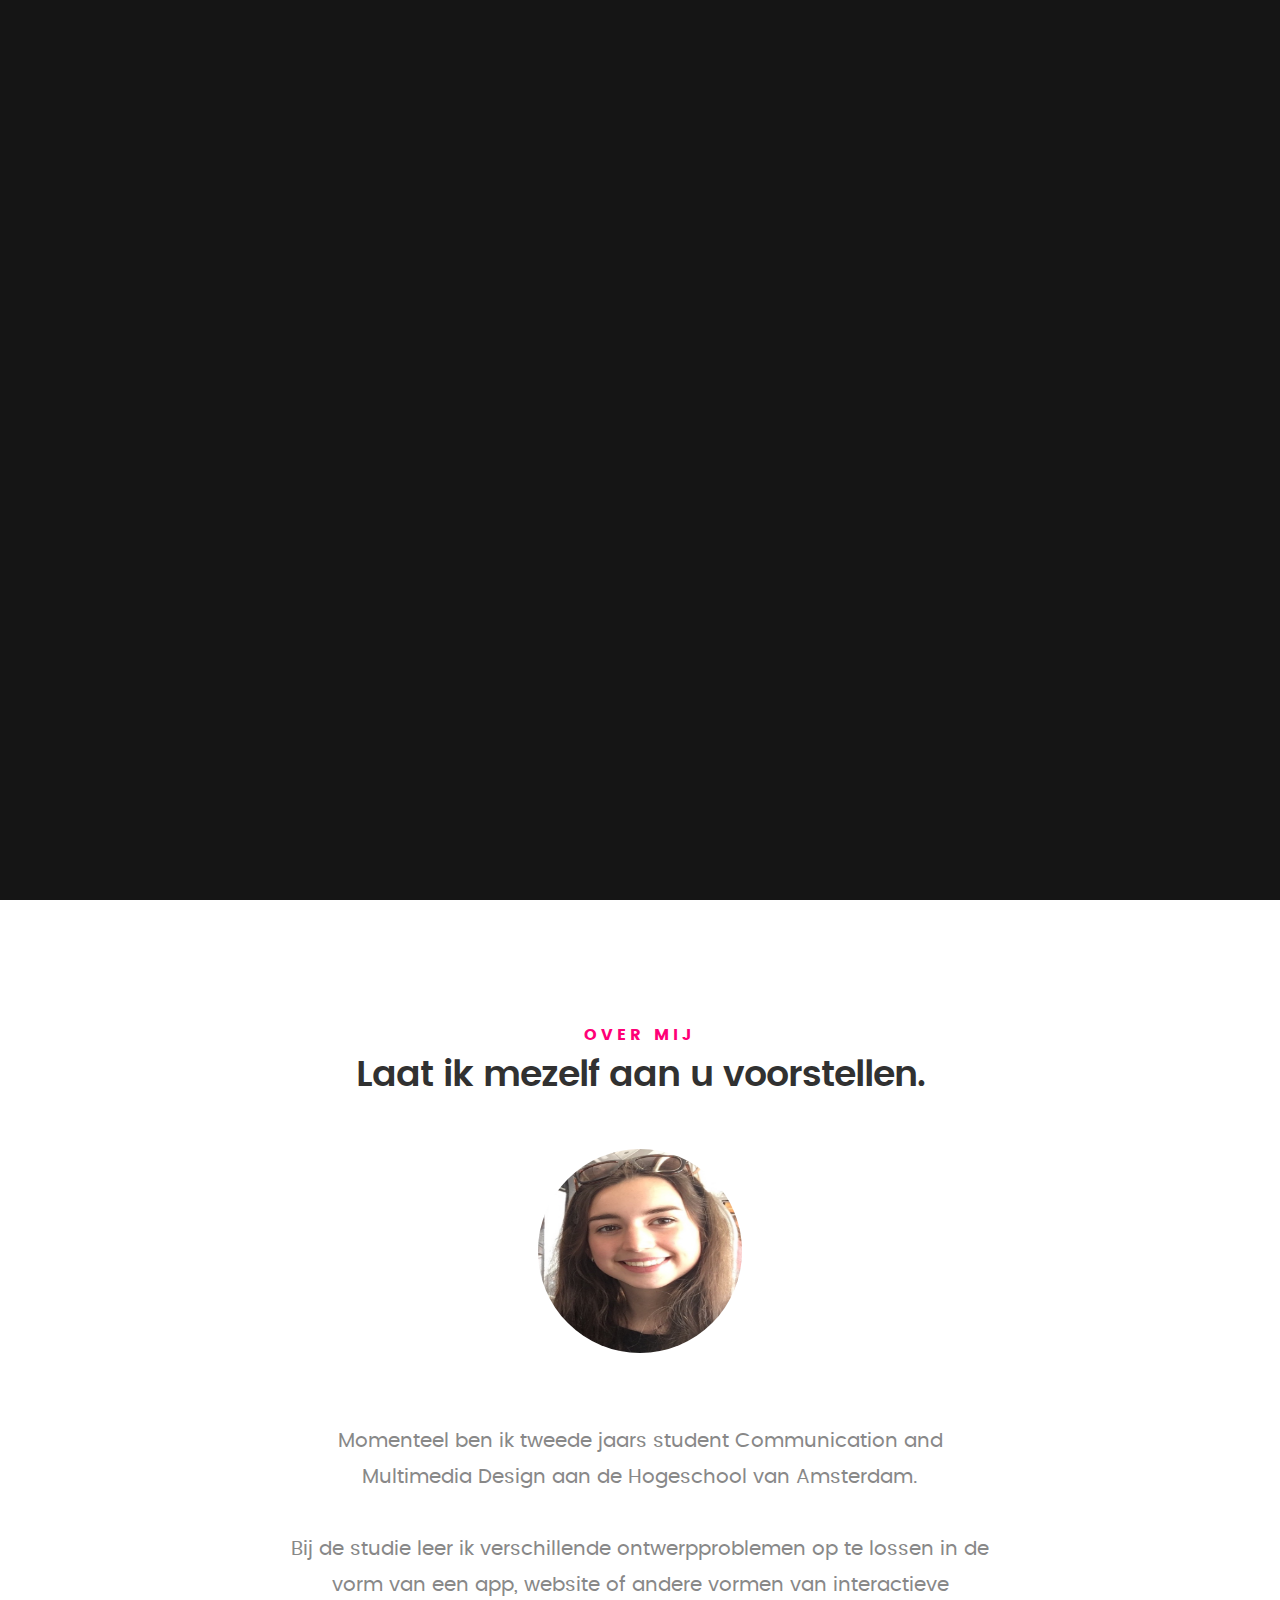
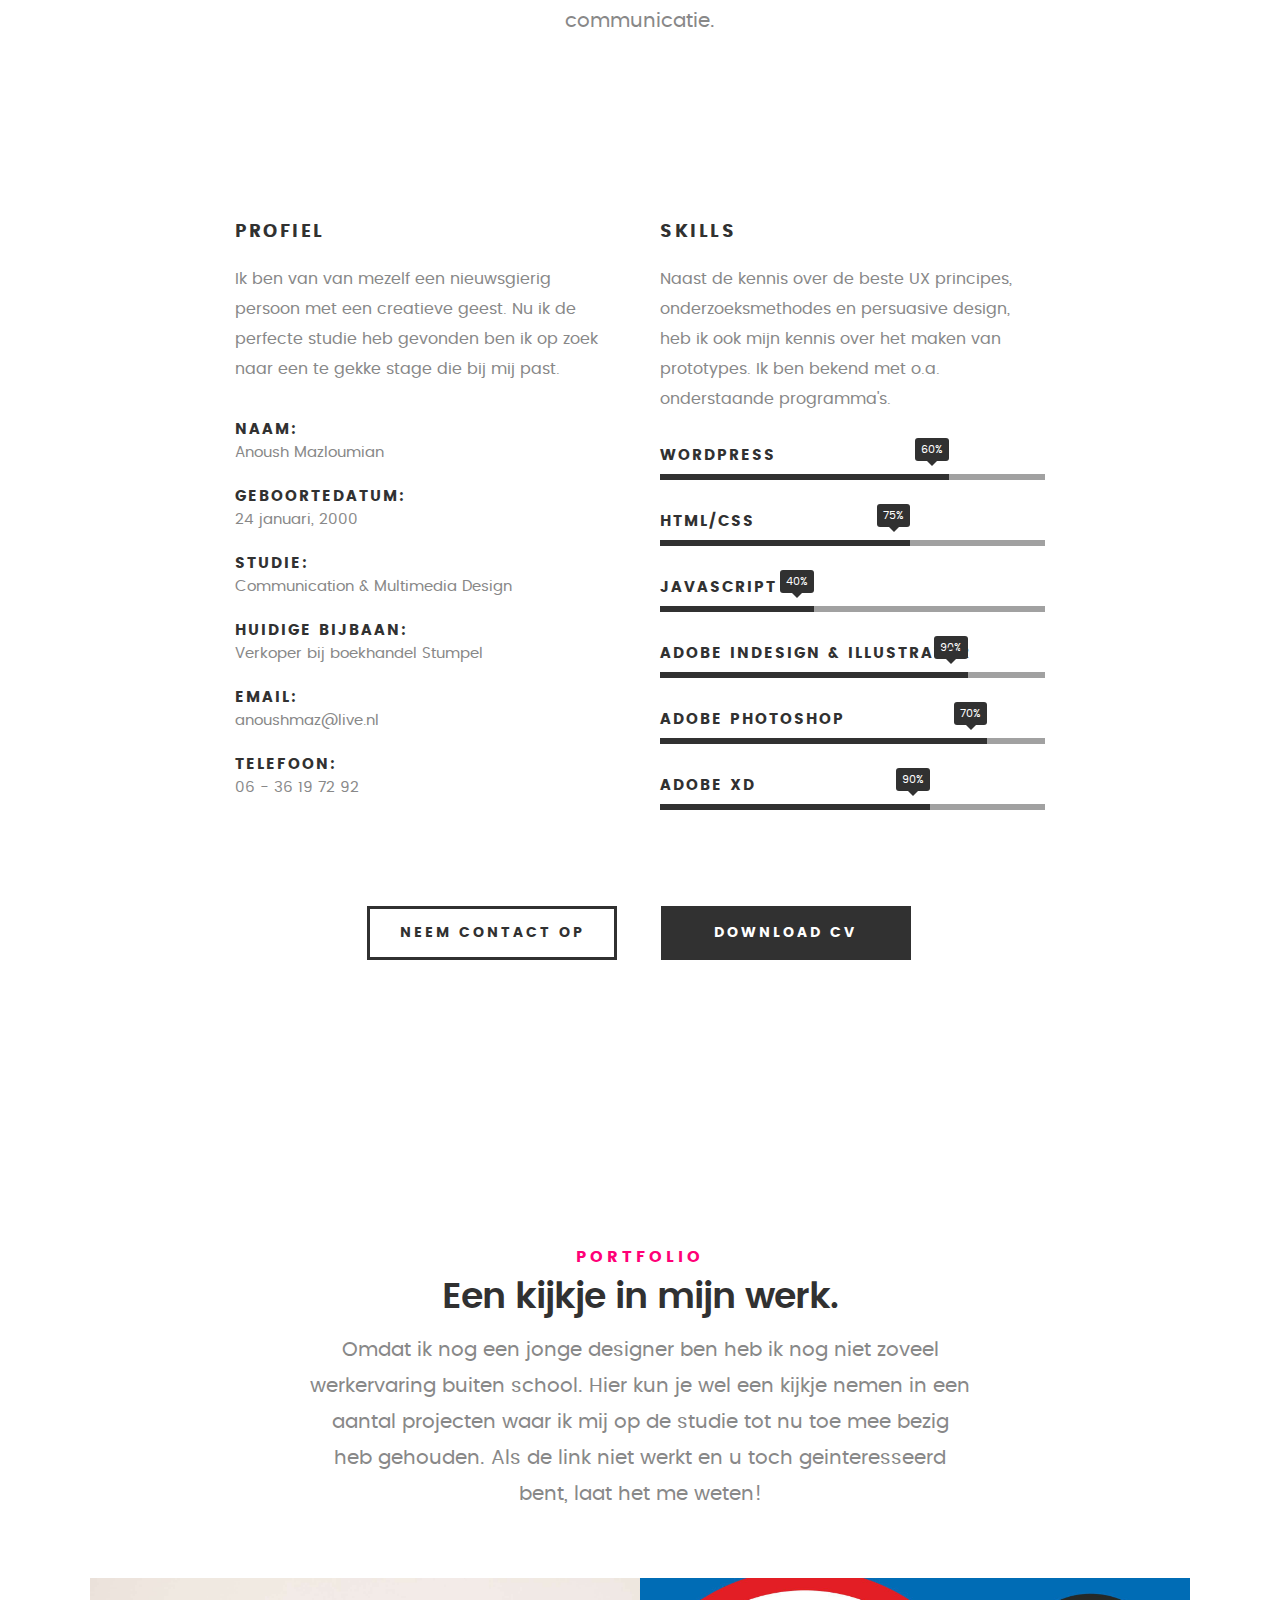
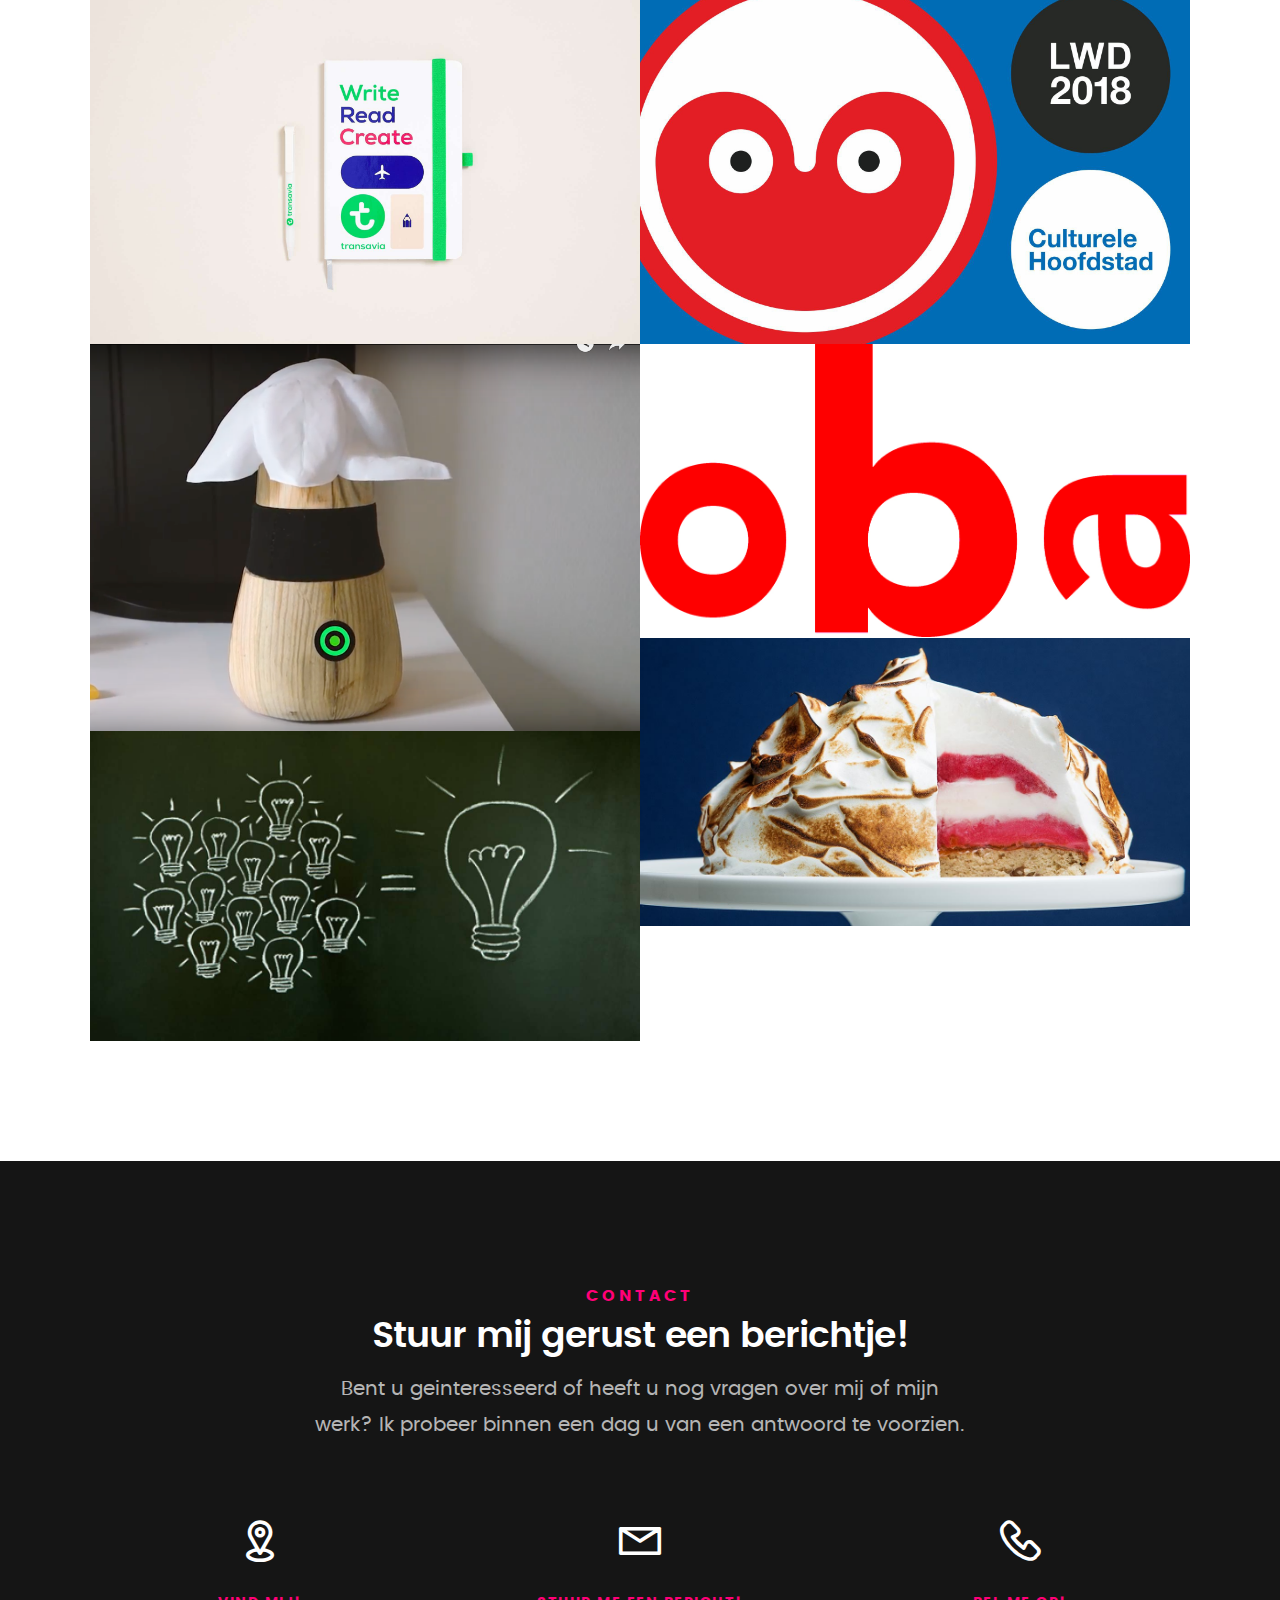
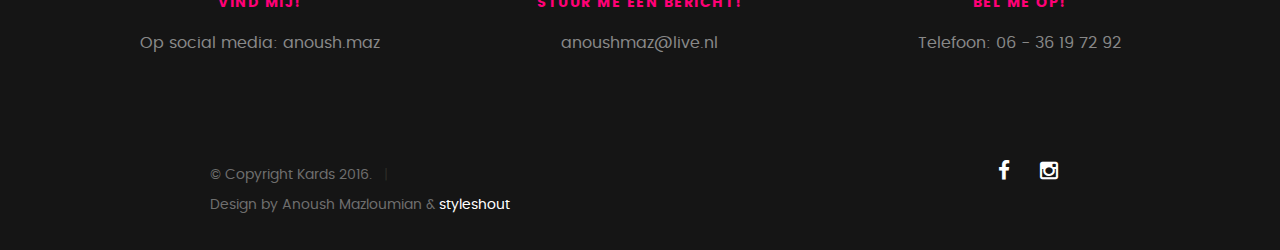
<file: index.html>
<!DOCTYPE html>
<!--[if IE 8 ]><html class="no-js oldie ie8" lang="en"> <![endif]-->
<!--[if IE 9 ]><html class="no-js oldie ie9" lang="en"> <![endif]-->
<!--[if (gte IE 9)|!(IE)]><!--><html class="no-js" lang="en"> <!--<![endif]-->
<head>

   <!--- basic page needs
   ================================================== -->
   <meta charset="utf-8">
    <title>Portfolio</title>
    <meta name="description" content="">
    <meta name="author" content="">

   <!-- mobile specific metas
   ================================================== -->
    <meta name="viewport" content="width=device-width, initial-scale=1, maximum-scale=1">

     <!-- CSS
   ================================================== -->
   <link rel="stylesheet" href="css/base.css">
   <link rel="stylesheet" href="css/main.css">
   <link rel="stylesheet" href="css/vendor.css">

   <!-- script
   ================================================== -->
    <script src="js/modernizr.js"></script>
    <script src="js/pace.min.js"></script>

   <!-- favicons
    ================================================== -->
    <link rel="icon" type="image/png" href="favicon.png">

</head>

<body id="top">


    <!-- intro section
   ================================================== -->
   <section id="intro">

       <div class="intro-overlay"></div>

       <div class="intro-content">
           <div class="row">

               <div class="col-twelve">

                   <h5>Hallo,</h5>
                   <h1>Ik ben Anoush Mazloumian</h1>

                   <p class="intro-position">
                       <span>Student CMD</span>
                       <span>UI/UX Designer</span>
                   </p>

                   <a class="button stroke smoothscroll" href="#about" title="">Meer over mij</a>

               </div>

           </div>
       </div> <!-- /intro-content -->

       <ul class="intro-social">
         <li><a href="https://www.facebook.com/anoushmaz"><i class="fa fa-facebook"></i></a></li>
         <li><a href="https://www.instagram.com/anoush.maz/"><i class="fa fa-instagram"></i></a></li>
      </ul> <!-- /intro-social -->

   </section> <!-- /intro -->


   <!-- about section
   ================================================== -->
   <section id="about">

       <div class="row section-intro">
           <div class="col-twelve">

               <h5>over mij</h5>
               <h1>Laat ik mezelf aan u voorstellen.</h1>

               <div class="intro-info">

                   <img src="images/ik1%20kopie.jpg" alt="Profile Picture">
<br><br><br>
                   <p class="lead">Momenteel ben ik tweede jaars student Communication and Multimedia Design aan de Hogeschool van Amsterdam.<br><br>
                  Bij de studie leer ik verschillende ontwerpproblemen op te lossen in de vorm van een app, website of andere vormen van interactieve communicatie.
                   </p>
               </div>
<br><br><br><br>
           </div>
       </div> <!-- /section-intro -->

       <div class="row about-content">

           <div class="col-six tab-full">

               <h3>Profiel</h3>
               <p>Ik ben van van mezelf een nieuwsgierig persoon met een creatieve geest. Nu ik de perfecte studie heb gevonden ben ik op zoek naar een te gekke stage die bij mij past.</p>

               <ul class="info-list">
                   <li>
                       <strong>naam:</strong>
                       <span>Anoush Mazloumian</span>
                   </li>
                   <li>
                       <strong>geboortedatum:</strong>
                       <span>24 januari, 2000</span>
                   </li>
                   <li>
                       <strong>Studie:</strong>
                       <span>Communication & Multimedia Design</span>
                   </li>
                   <li>
                       <strong>Huidige bijbaan:</strong>
                       <span>Verkoper bij boekhandel Stumpel</span>
                   </li>
                   <li>
                       <strong>Email:</strong>
                       <span>anoushmaz@live.nl</span>
                   </li><li>
                       <strong>Telefoon:</strong>
                       <span>06 - 36 19 72 92</span>
                   </li>

               </ul> <!-- /info-list -->

           </div>

           <div class="col-six tab-full">

               <h3>Skills</h3>
               <p>Naast de kennis over de beste UX principes, onderzoeksmethodes en persuasive design, heb ik ook mijn kennis over het maken van prototypes. Ik ben bekend met o.a. onderstaande programma's.</p>

                <ul class="skill-bars">
                   <li>
                       <div class="progress percent75"><span>60%</span></div>
                       <strong>Wordpress</strong>
                   </li>
                   <li>
                       <div class="progress percent65"><span>75%</span></div>
                       <strong>HTML/CSS</strong>
                   </li>
                    <li>

                       <div class="progress percent40"><span>40%</span></div>
                       <strong>Javascript</strong>
                   </li>
                   <li>
                       <div class="progress percent80"><span>90%</span></div>
                       <strong>Adobe InDesign & Illustrator</strong>
                   </li>
                   <li>
                       <div class="progress percent85"><span>70%</span></div>
                       <strong>Adobe Photoshop</strong>
                   </li>
                   <li>

                       <div class="progress percent70"><span>90%</span></div>
                       <strong>Adobe XD</strong>
                   </li>


                </ul> <!-- /skill-bars -->

           </div>

       </div>

       <div class="row button-section">
           <div class="col-twelve">
               <a href="#contact" title="Hire Me" class="button stroke smoothscroll">neem contact op</a>
               <a href="/images/CVanoush.pdf" title="Download CV" class="button button-primary">Download CV</a>
           </div>
       </div>

   </section> <!-- /process-->

    <!-- Portfolio Section
   ================================================== -->
    <section id="portfolio">

        <div class="row section-intro">
           <div class="col-twelve">

               <h5>Portfolio</h5>
               <h1>Een kijkje in mijn werk.</h1>

               <p class="lead">Omdat ik nog een jonge designer ben heb ik nog niet zoveel werkervaring buiten school. Hier kun je wel een kijkje nemen in een aantal projecten waar ik mij op de studie tot nu toe mee bezig heb gehouden. Als de link niet werkt en u toch geinteresseerd bent, laat het me weten! </p>

           </div>
       </div> <!-- /section-intro-->

       <div class="row portfolio-content">

           <div class="col-twelve">

               <!-- portfolio-wrapper -->
             <div id="folio-wrapper" class="block-1-2 block-mob-full stack">

                 <div class="bgrid folio-item">
                   <div class="item-wrap">
                       <img src="images/transavia.jpg" alt="Liberty">
                      <a href="#modal-01" class="overlay">
                         <div class="folio-item-table">
                             <div class="folio-item-cell">
                                        <h3 class="folio-title">Transavia</h3>
                                          <span class="folio-types">
                                              UI Design | UX design | Front-End
                                        </span>
                                    </div>
                         </div>
                      </a>
                   </div>
                    </div> <!-- /folio-item -->

                    <div class="bgrid folio-item">
                   <div class="item-wrap">
                       <img src="images/lwd.jpg" alt="Shutterbug">
                       <a href="#modal-02" class="overlay">
                         <div class="folio-item-table">
                             <div class="folio-item-cell">
                                 <h3 class="folio-title">Leeuwarden 2018</h3>
                                         <span class="folio-types">
                                              UX Design
                                       </span>
                                    </div>
                         </div>
                      </a>
                   </div>
                    </div> <!-- /folio-item -->

                <div class="bgrid folio-item">
                   <div class="item-wrap">
                       <img src="images/obawhite.jpg"alt="Clouds">
                      <a href="#modal-03" class="overlay">
                         <div class="folio-item-table">
                             <div class="folio-item-cell">
                                 <h3 class="folio-title">OBA</h3>
                                         <span class="folio-types">
                                              UI Design
                                       </span>
                                    </div>
                         </div>
                      </a>
                   </div>
                    </div> <!-- /folio-item -->

                <div class="bgrid folio-item">
                   <div class="item-wrap">
                       <img src="images/ZenzaAFB%20kopie.png" alt="Beetle">
                      <a href="#modal-04" class="overlay">
                         <div class="folio-item-table">
                             <div class="folio-item-cell">
                                 <h3 class="folio-title">Zenza</h3>
                                         <span class="folio-types">
                                              Product Design | UI Design | UX Design
                                       </span>
                                    </div>
                         </div>
                      </a>
                   </div>
                    </div> <!-- /folio-item -->

                    <div class="bgrid folio-item">
                   <div class="item-wrap">
                       <img src="images/bakedALAS.jpg" alt="Lighthouse">
                      <a href="#modal-05" class="overlay">
                         <div class="folio-item-table">
                             <div class="folio-item-cell">
                                 <h3 class="folio-title">Aller eerste website</h3>
                                         <span class="folio-types">
                                              Front-End
                                       </span>
                                    </div>
                         </div>
                      </a>
                   </div>
                    </div> <!-- /folio-item -->

                <div class="bgrid folio-item">
                   <div class="item-wrap">
                       <img src="images/ideegeneratie.jpg" alt="Salad">
                      <a href="#modal-06" class="overlay">
                         <div class="folio-item-table">
                             <div class="folio-item-cell">
                                 <h3 class="folio-title">Ontwerphandleiding</h3>
                                         <span class="folio-types">
                                              New Product Development
                                       </span>
                                    </div>
                         </div>
                      </a>
                   </div>
                    </div> <!-- /folio-item -->

                <!-- modal popups - begin
                ============================================================= -->
                <div id="modal-01" class="popup-modal slider mfp-hide">

                         <div class="media">
                             <img src="images/transavia.jpg" alt="" />
                         </div>

                       <div class="description-box">
                          <h4>Transavia</h4>
                          <p>Dit is het meest recente project waar ik aan gewerkt heb. Het was de opdracht om voor deze vliegmaatschapij een verhalenwebsite te maken voor op reis. Het doel was om een seamless multi-device experience te bieden aan de vakantieganger. Meer informatie? Laat het me weten!</p>

                          <div class="categories">UI Design | UX design | Front-End</div>
                       </div>

                     <div class="link-box">
                        <a href="/images/Ontwerpdocument.pdf" download>Bekijk proces</a>
                          <a href="#" class="popup-modal-dismiss">Sluit</a>
                     </div>

                   </div> <!-- /modal-01 -->

                   <div id="modal-02" class="popup-modal slider mfp-hide">

                         <div class="media">
                             <img src="images/lwd.jpg" alt="" />
                         </div>

                       <div class="description-box">
                          <h4>Leeuwarden 2018</h4>
                          <p>Leeuwarden is in 2018 uitgeroepen tot een van de cultuur hoofdsteden van het jaar. Ik kreeg de opdracht om een interactieve ervaring te bedenken voor internationale families die de stad gaan bezoeken. Meer informatie? Laat het me weten!</p>

                          <div class="categories">UX Design</div>
                       </div>

                     <div class="link-box">
                        <a href="/images/Tekengebied%202.png" download>Bekijk proces</a>
                          <a href="#" class="popup-modal-dismiss">Sluit</a>
                     </div>

                   </div> <!-- /modal-02 -->

                   <div id="modal-03" class="popup-modal slider mfp-hide">

                         <div class="media">
                             <img src="images/obawhite.jpg" alt="" />
                         </div>

                       <div class="description-box">
                          <h4>OBA</h4>
                          <p>Dit was een opdracht voor het vak Visual Interface Design. Het was hier de bedoeling een app experience te ontwerpen voor kinderen van de leeftijd 10/11 die een boek zoeken en willen ophalen. Meer informatie? Laat het me weten!</p>

                          <div class="categories">UI Design</div>
                       </div>

                     <div class="link-box">
                        <a href="/images/ProcesboekVID.pdf">Bekijk proces</a>
                          <a href="#" class="popup-modal-dismiss">Sluit</a>
                     </div>

                   </div> <!-- /modal-03 -->

                   <div id="modal-04" class="popup-modal slider mfp-hide">

                         <div class="media">
                             <img src="images/ZenzaAFB%20kopie.png" alt="" />
                         </div>

                       <div class="description-box">
                          <h4>ZenZa</h4>
                          <p>In dit project stonden slaapproblemen centraal. Je kon zelf kiezen welke doelgroep je aan ging pakken. Het project was in teamverband en het was de bedoeling dat er in een product werd gedacht, dus niet in een app of website. Ons eindproduct was een nachtlampje die je met voice en feel kon besturen. Meer informatie? Laat het me weten!</p>

                          <div class="categories">Product Design | UI Design | UX Design</div>
                       </div>

                     <div class="link-box">
                      <!--/  <a href="http://www.behance.net">Details</a> -->
                          <a href="#" class="popup-modal-dismiss">Sluit</a>
                     </div>

                   </div> <!-- /modal-04 -->

                   <div id="modal-05" class="popup-modal slider mfp-hide">

                         <div class="media">
                             <img src="images/bakedALAS.jpg" alt="" />
                         </div>

                       <div class="description-box">
                          <h4>Aller eerste website</h4>
                          <p>Dit is de eerste website die ik in HTML/CSS heb gemaakt. UX en UI komt hier vrijwel niet in terug. Je kunt hier  zien hoever ik in het gebied van programmeren zit. Meer informatie? Laat het me weten!</p>

                          <div class="categories">Front-End</div>
                       </div>

                     <div class="link-box">
                        <a href="/images/Taart.mov">Bekijk filmpje</a>
                          <a href="#" class="popup-modal-dismiss">Close</a>
                     </div>

                   </div> <!-- /modal-05 -->

                   <div id="modal-06" class="popup-modal slider mfp-hide">

                         <div class="media">
                             <img src="images/ideegeneratie.jpg" alt="" />
                         </div>

                       <div class="description-box">
                          <h4>Ontwerphandleiding</h4>
                          <p>Het studievak New Product Development heeft mij heel veel verschillende onderzoeks- en idee generatie methodes geleerd. Ik heb hier een boekje van gemaakt waarin je kunt zien welke ik allemaal ken en kan. Meer informatie? Laat het me weten!</p>

                          <div class="categories">New Product Development</div>
                       </div>

                     <div class="link-box">
                        <a href="/images/ONTWERPHANDLEIDING.pdf" download>Bekijk dit boekje</a>
                          <a href="#" class="popup-modal-dismiss">Close</a>
                     </div>

                   </div> <!-- /modal-06 -->


                   <!-- modal popups - end
                ============================================================= -->

             </div> <!-- /portfolio-wrapper -->

           </div>  <!-- /twelve -->

       </div> <!-- /portfolio-content -->

    </section> <!-- /portfolio -->





   <!-- contact
   ================================================== -->
    <section id="contact">

        <div class="row section-intro">
           <div class="col-twelve">

               <h5>Contact</h5>
               <h1>Stuur mij gerust een berichtje!</h1>

               <p class="lead">Bent u geinteresseerd of heeft u nog vragen over mij of mijn werk? Ik probeer binnen een dag u van een antwoord te voorzien.</p>

           </div>
       </div> <!-- /section-intro -->



       <div class="row contact-info">

           <div class="col-four tab-full">

               <div class="icon">
                   <i class="icon-pin"></i>
               </div>

               <h5>Vind mij!</h5>

               <p>
            Op social media: anoush.maz
            </p>

           </div>

           <div class="col-four tab-full collapse">

               <div class="icon">
                   <i class="icon-mail"></i>
               </div>

               <h5>Stuur me een bericht!</h5>
               <p>anoushmaz@live.nl
               </p>

           </div>

           <div class="col-four tab-full">

               <div class="icon">
                   <i class="icon-phone"></i>
               </div>

               <h5>Bel me op!</h5>
               <p>Telefoon: 06 - 36 19 72 92
               </p>

           </div>

       </div> <!-- /contact-info -->

    </section> <!-- /contact -->


   <!-- footer
   ================================================== -->

   <footer>
         <div class="row">

             <div class="col-six tab-full pull-right social">

                 <ul class="footer-social">
                  <li><a href="#"><i class="fa fa-facebook"></i></a></li>
                  <li><a href="#"><i class="fa fa-instagram"></i></a></li>
               </ul>

          </div>

          <div class="col-six tab-full">
              <div class="copyright">
                    <span>© Copyright Kards 2016.</span>
                    <span>Design by Anoush Mazloumian & <a href="http://www.styleshout.com/">styleshout</a></span>
                 </div>
              </div>

              <div id="go-top">
                 <a class="smoothscroll" title="Back to Top" href="#top"><i class="fa fa-long-arrow-up"></i></a>
              </div>

          </div> <!-- /row -->
   </footer>

   <div id="preloader">
        <div id="loader"></div>
   </div>

   <!-- Java Script
   ================================================== -->
   <script src="js/jquery-2.1.3.min.js"></script>
   <script src="js/plugins.js"></script>
   <script src="js/main.js"></script>

</body>

</html>
</file>
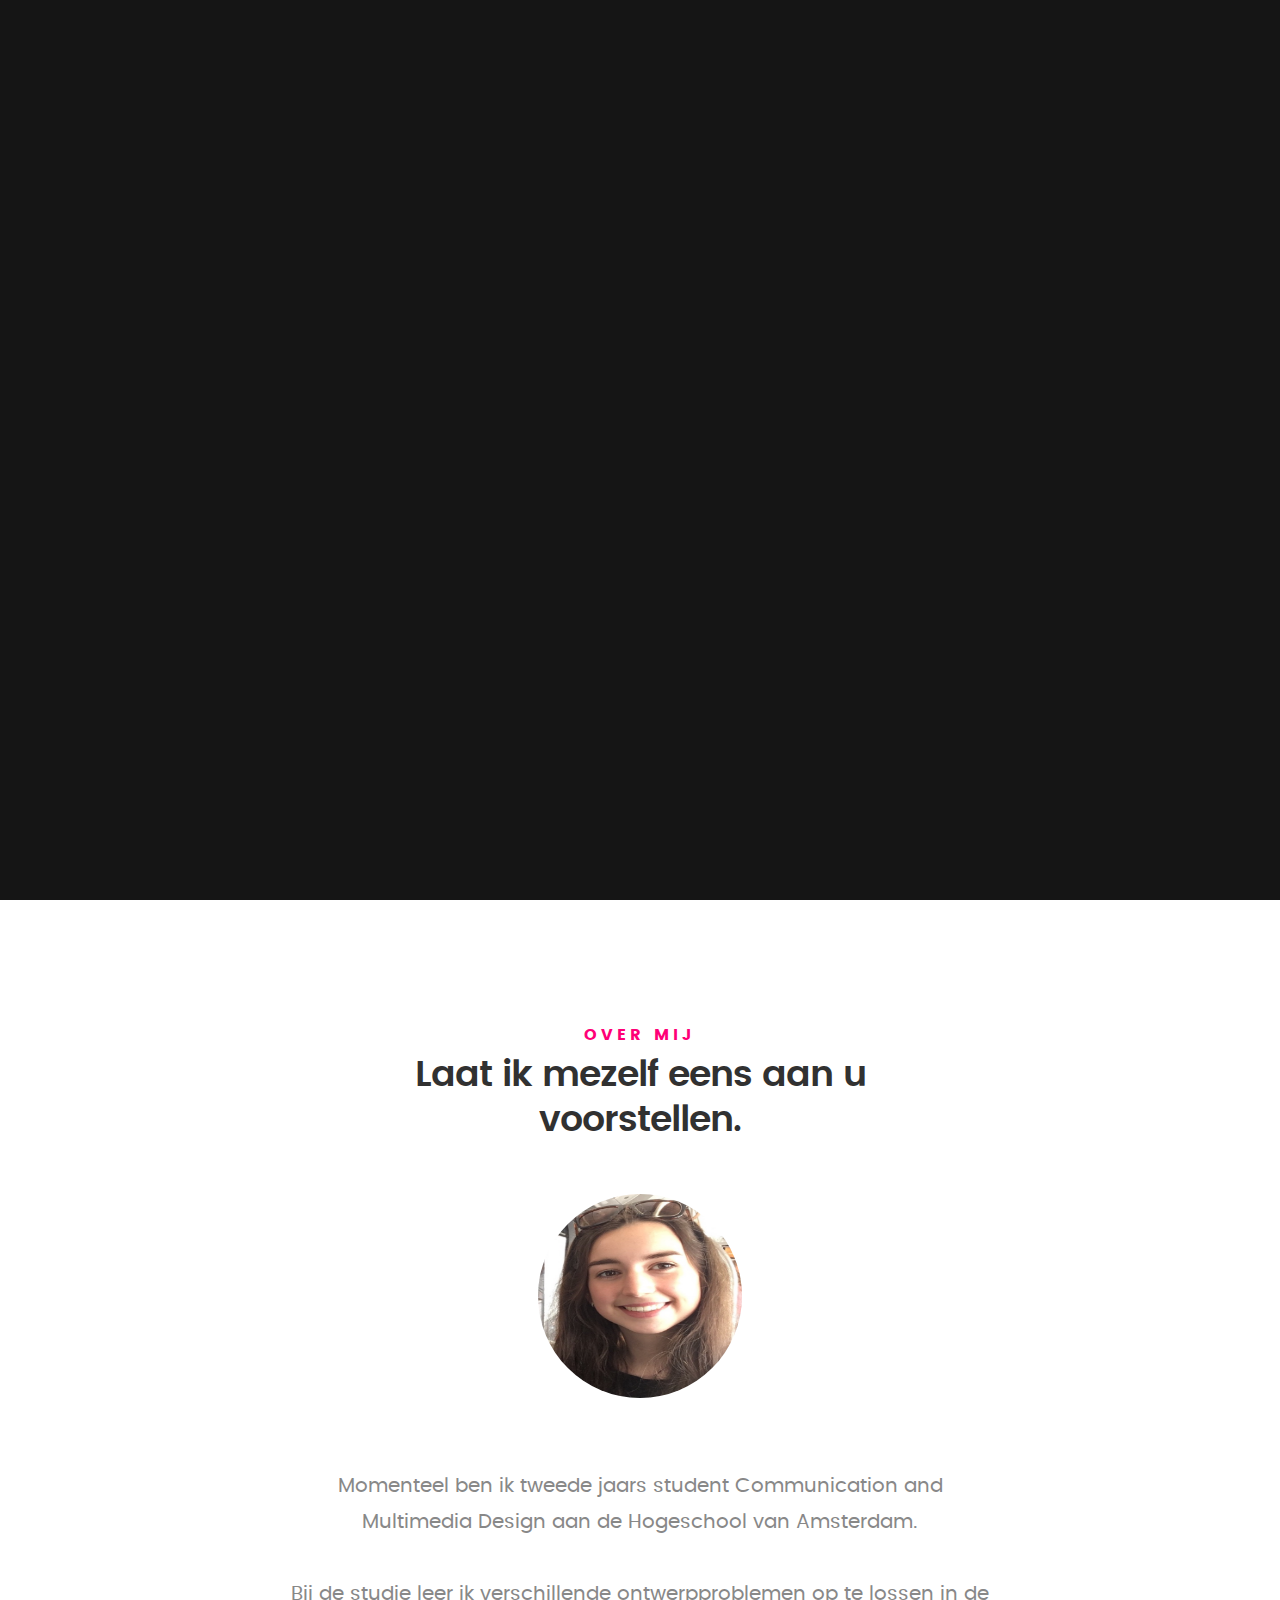
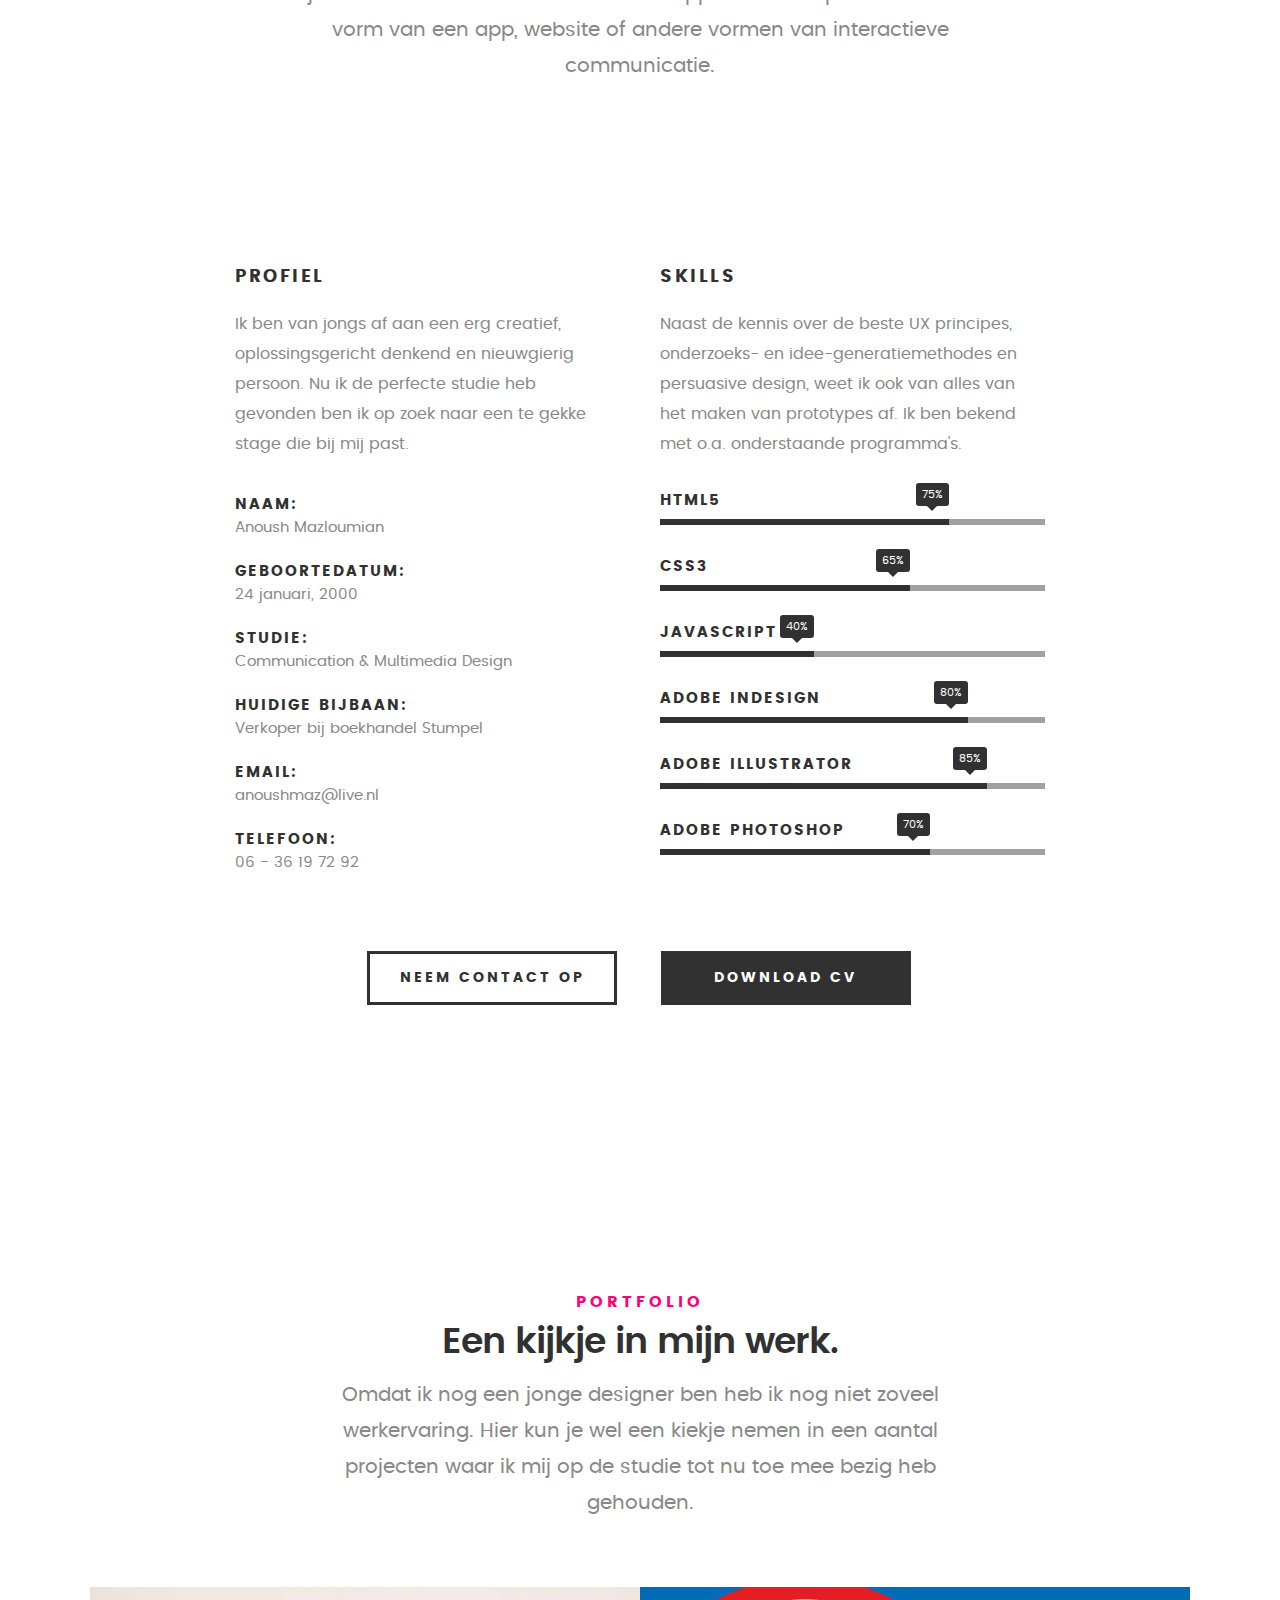
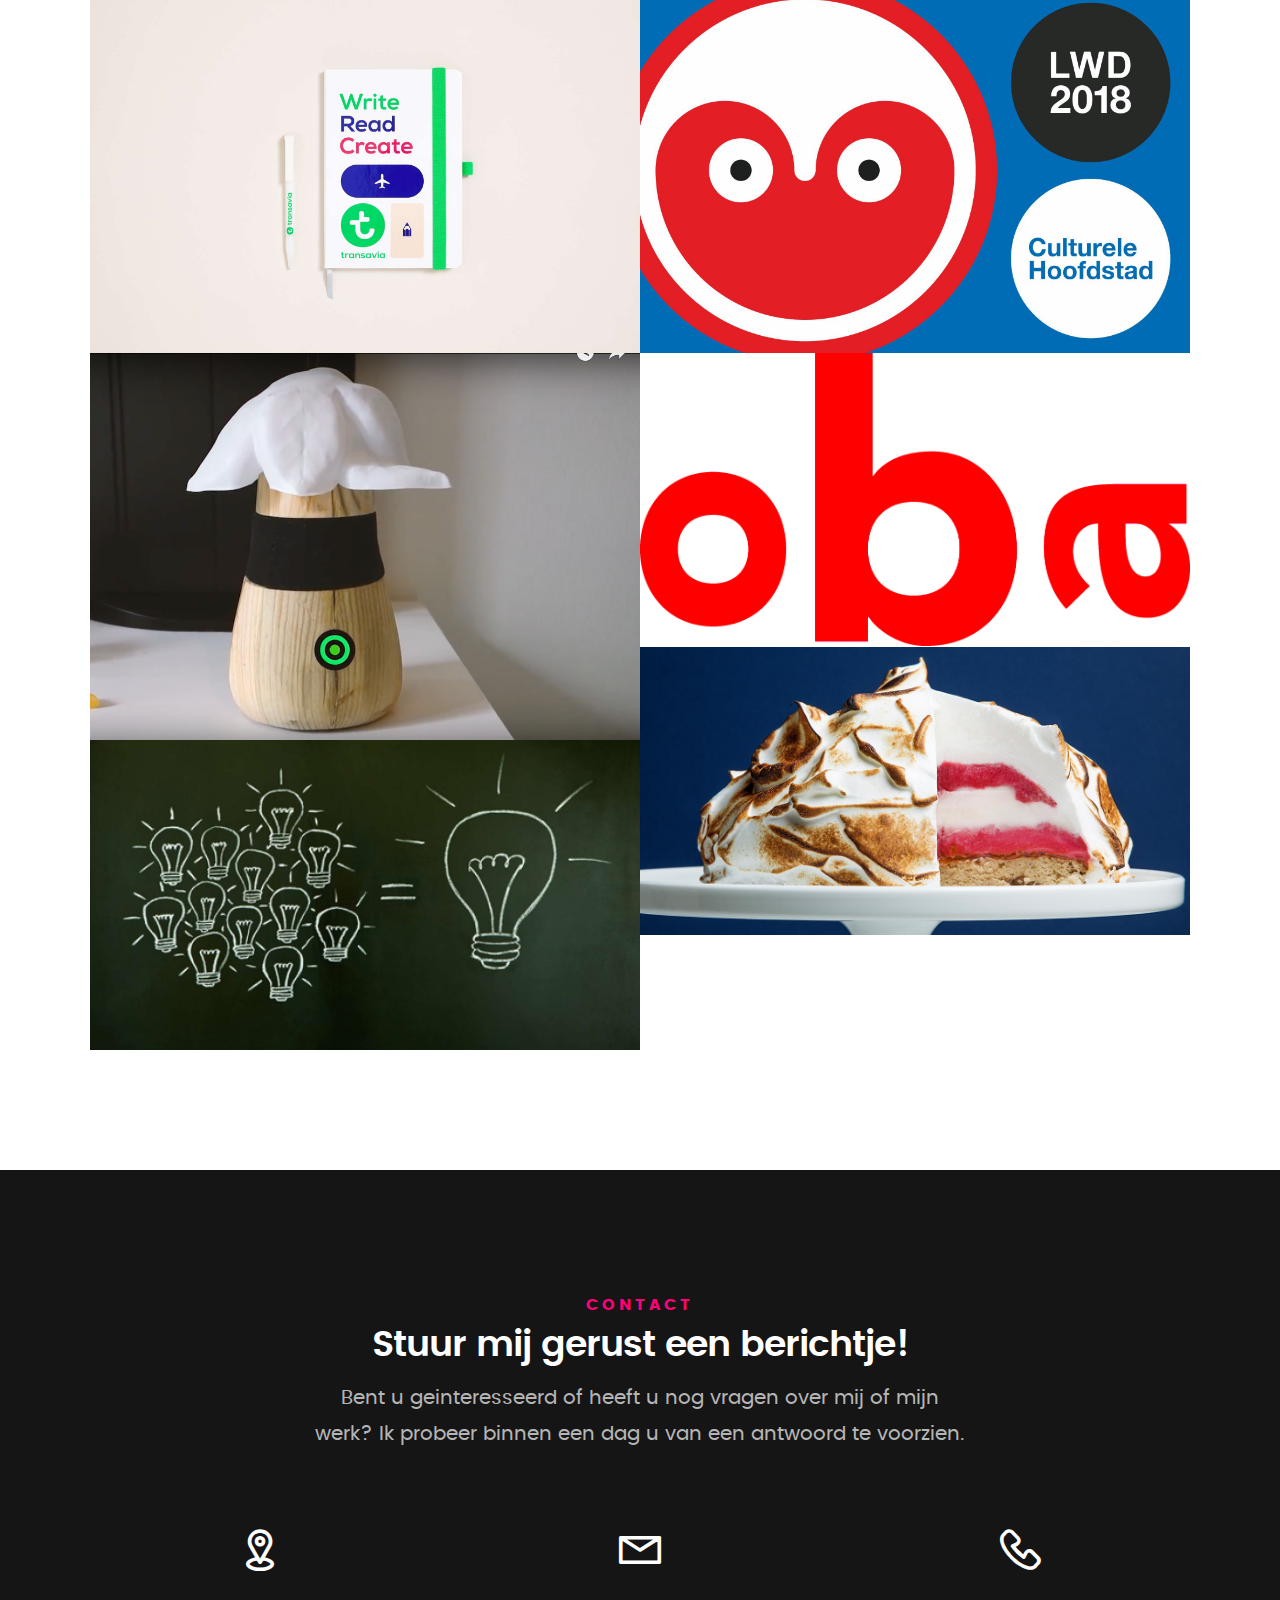
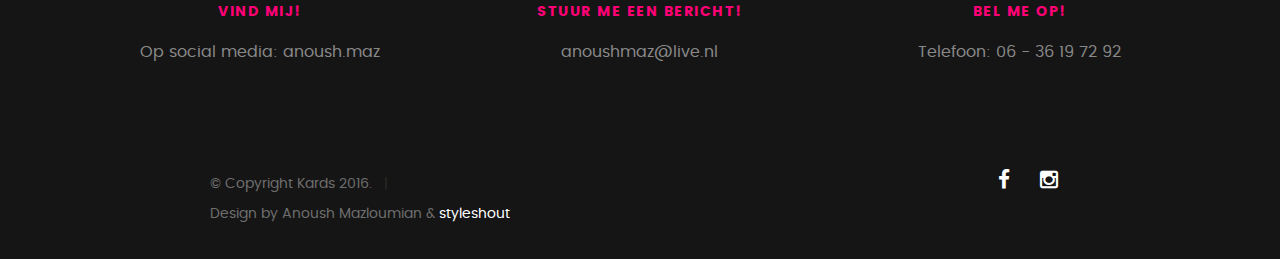
<file: Kards10/index.html>
<!DOCTYPE html>
<!--[if IE 8 ]><html class="no-js oldie ie8" lang="en"> <![endif]-->
<!--[if IE 9 ]><html class="no-js oldie ie9" lang="en"> <![endif]-->
<!--[if (gte IE 9)|!(IE)]><!--><html class="no-js" lang="en"> <!--<![endif]-->
<head>

   <!--- basic page needs
   ================================================== -->
   <meta charset="utf-8">
    <title>Portfolio</title>
    <meta name="description" content="">
    <meta name="author" content="">

   <!-- mobile specific metas
   ================================================== -->
    <meta name="viewport" content="width=device-width, initial-scale=1, maximum-scale=1">

     <!-- CSS
   ================================================== -->
   <link rel="stylesheet" href="css/base.css">
   <link rel="stylesheet" href="css/main.css">
   <link rel="stylesheet" href="css/vendor.css">

   <!-- script
   ================================================== -->
    <script src="js/modernizr.js"></script>
    <script src="js/pace.min.js"></script>

   <!-- favicons
    ================================================== -->
    <link rel="icon" type="image/png" href="favicon.png">

</head>

<body id="top">


    <!-- intro section
   ================================================== -->
   <section id="intro">

       <div class="intro-overlay"></div>

       <div class="intro-content">
           <div class="row">

               <div class="col-twelve">

                   <h5>Hallo,</h5>
                   <h1>Ik ben Anoush Mazloumian</h1>

                   <p class="intro-position">
                       <span>Student CMD</span>
                       <span>UI/UX Designer</span>
                   </p>

                   <a class="button stroke smoothscroll" href="#about" title="">Meer over mij</a>

               </div>

           </div>
       </div> <!-- /intro-content -->

       <ul class="intro-social">
         <li><a href="https://www.facebook.com/anoushmaz"><i class="fa fa-facebook"></i></a></li>
         <li><a href="https://www.instagram.com/anoush.maz/"><i class="fa fa-instagram"></i></a></li>
      </ul> <!-- /intro-social -->

   </section> <!-- /intro -->


   <!-- about section
   ================================================== -->
   <section id="about">

       <div class="row section-intro">
           <div class="col-twelve">

               <h5>over mij</h5>
               <h1>Laat ik mezelf eens aan u voorstellen.</h1>

               <div class="intro-info">

                   <img src="images/ik1%20kopie.jpg" alt="Profile Picture">
<br><br><br>
                   <p class="lead">Momenteel ben ik tweede jaars student Communication and Multimedia Design aan de Hogeschool van Amsterdam.<br><br>
                  Bij de studie leer ik verschillende ontwerpproblemen op te lossen in de vorm van een app, website of andere vormen van interactieve communicatie.
                   </p>
               </div>
<br><br><br><br>
           </div>
       </div> <!-- /section-intro -->

       <div class="row about-content">

           <div class="col-six tab-full">

               <h3>Profiel</h3>
               <p>Ik ben van jongs af aan een erg creatief, oplossingsgericht denkend en nieuwgierig persoon. Nu ik de perfecte studie heb gevonden ben ik op zoek naar een te gekke stage die bij mij past.</p>

               <ul class="info-list">
                   <li>
                       <strong>naam:</strong>
                       <span>Anoush Mazloumian</span>
                   </li>
                   <li>
                       <strong>geboortedatum:</strong>
                       <span>24 januari, 2000</span>
                   </li>
                   <li>
                       <strong>Studie:</strong>
                       <span>Communication & Multimedia Design</span>
                   </li>
                   <li>
                       <strong>Huidige bijbaan:</strong>
                       <span>Verkoper bij boekhandel Stumpel</span>
                   </li>
                   <li>
                       <strong>Email:</strong>
                       <span>anoushmaz@live.nl</span>
                   </li><li>
                       <strong>Telefoon:</strong>
                       <span>06 - 36 19 72 92</span>
                   </li>

               </ul> <!-- /info-list -->

           </div>

           <div class="col-six tab-full">

               <h3>Skills</h3>
               <p>Naast de kennis over de beste UX principes, onderzoeks- en idee-generatiemethodes en persuasive design, weet ik ook van alles van het maken van prototypes af. Ik ben bekend met o.a. onderstaande programma's.</p>

                <ul class="skill-bars">
                   <li>
                       <div class="progress percent75"><span>75%</span></div>
                       <strong>HTML5</strong>
                   </li>
                   <li>
                       <div class="progress percent65"><span>65%</span></div>
                       <strong>CSS3</strong>
                   </li>
                    <li>

                       <div class="progress percent40"><span>40%</span></div>
                       <strong>Javascript</strong>
                   </li>
                   <li>
                       <div class="progress percent80"><span>80%</span></div>
                       <strong>Adobe InDesign</strong>
                   </li>
                   <li>
                       <div class="progress percent85"><span>85%</span></div>
                       <strong>Adobe Illustrator</strong>
                   </li>
                   <li>

                       <div class="progress percent70"><span>70%</span></div>
                       <strong>Adobe Photoshop</strong>
                   </li>


                </ul> <!-- /skill-bars -->

           </div>

       </div>

       <div class="row button-section">
           <div class="col-twelve">
               <a href="#contact" title="Hire Me" class="button stroke smoothscroll">neem contact op</a>
               <a href="/images/CVanoush.pdf" title="Download CV" class="button button-primary">Download CV</a>
           </div>
       </div>

   </section> <!-- /process-->

    <!-- Portfolio Section
   ================================================== -->
    <section id="portfolio">

        <div class="row section-intro">
           <div class="col-twelve">

               <h5>Portfolio</h5>
               <h1>Een kijkje in mijn werk.</h1>

               <p class="lead">Omdat ik nog een jonge designer ben heb ik nog niet zoveel werkervaring. Hier kun je wel een kiekje nemen in een aantal projecten waar ik mij op de studie tot nu toe mee bezig heb gehouden.</p>

           </div>
       </div> <!-- /section-intro-->

       <div class="row portfolio-content">

           <div class="col-twelve">

               <!-- portfolio-wrapper -->
             <div id="folio-wrapper" class="block-1-2 block-mob-full stack">

                 <div class="bgrid folio-item">
                   <div class="item-wrap">
                       <img src="images/transavia.jpg" alt="Liberty">
                      <a href="#modal-01" class="overlay">
                         <div class="folio-item-table">
                             <div class="folio-item-cell">
                                        <h3 class="folio-title">Transavia</h3>
                                          <span class="folio-types">
                                              UI Design | UX design | Front-End
                                        </span>
                                    </div>
                         </div>
                      </a>
                   </div>
                    </div> <!-- /folio-item -->

                    <div class="bgrid folio-item">
                   <div class="item-wrap">
                       <img src="images/lwd.jpg" alt="Shutterbug">
                       <a href="#modal-02" class="overlay">
                         <div class="folio-item-table">
                             <div class="folio-item-cell">
                                 <h3 class="folio-title">Leeuwarden 2018</h3>
                                         <span class="folio-types">
                                              UX Design
                                       </span>
                                    </div>
                         </div>
                      </a>
                   </div>
                    </div> <!-- /folio-item -->

                <div class="bgrid folio-item">
                   <div class="item-wrap">
                       <img src="images/obawhite.jpg"alt="Clouds">
                      <a href="#modal-03" class="overlay">
                         <div class="folio-item-table">
                             <div class="folio-item-cell">
                                 <h3 class="folio-title">OBA</h3>
                                         <span class="folio-types">
                                              UI Design
                                       </span>
                                    </div>
                         </div>
                      </a>
                   </div>
                    </div> <!-- /folio-item -->

                <div class="bgrid folio-item">
                   <div class="item-wrap">
                       <img src="images/ZenzaAFB%20kopie.png" alt="Beetle">
                      <a href="#modal-04" class="overlay">
                         <div class="folio-item-table">
                             <div class="folio-item-cell">
                                 <h3 class="folio-title">Zenza</h3>
                                         <span class="folio-types">
                                              Product Design | UI Design | UX Design
                                       </span>
                                    </div>
                         </div>
                      </a>
                   </div>
                    </div> <!-- /folio-item -->

                    <div class="bgrid folio-item">
                   <div class="item-wrap">
                       <img src="images/bakedALAS.jpg" alt="Lighthouse">
                      <a href="#modal-05" class="overlay">
                         <div class="folio-item-table">
                             <div class="folio-item-cell">
                                 <h3 class="folio-title">Aller eerste website</h3>
                                         <span class="folio-types">
                                              Front-End
                                       </span>
                                    </div>
                         </div>
                      </a>
                   </div>
                    </div> <!-- /folio-item -->

                <div class="bgrid folio-item">
                   <div class="item-wrap">
                       <img src="images/ideegeneratie.jpg" alt="Salad">
                      <a href="#modal-06" class="overlay">
                         <div class="folio-item-table">
                             <div class="folio-item-cell">
                                 <h3 class="folio-title">Ontwerphandleiding</h3>
                                         <span class="folio-types">
                                              New Product Development
                                       </span>
                                    </div>
                         </div>
                      </a>
                   </div>
                    </div> <!-- /folio-item -->

                <!-- modal popups - begin
                ============================================================= -->
                <div id="modal-01" class="popup-modal slider mfp-hide">

                         <div class="media">
                             <img src="images/transavia.jpg" alt="" />
                         </div>

                       <div class="description-box">
                          <h4>Transavia</h4>
                          <p>Dit is het meest recente project waar ik aan gewerkt heb. Het was de opdracht om voor deze vliegmaatschapij een verhalenwebsite te maken voor op reis. Het doel was om een seamless multi-device experience te bieden aan de vakantieganger.</p>

                          <div class="categories">UI Design | UX design | Front-End</div>
                       </div>

                     <div class="link-box">
                        <a href="/images/Ontwerpdocument.pdf" download>Bekijk proces</a>
                          <a href="#" class="popup-modal-dismiss">Sluit</a>
                     </div>

                   </div> <!-- /modal-01 -->

                   <div id="modal-02" class="popup-modal slider mfp-hide">

                         <div class="media">
                             <img src="images/lwd.jpg" alt="" />
                         </div>

                       <div class="description-box">
                          <h4>Leeuwarden 2018</h4>
                          <p>Leeuwarden is in 2018 uitgeroepen tot een van de cultuur hoofdsteden van het jaar. Ik kreeg de opdracht om een interactieve ervaring te bedenken voor internationale families die de stad gaan bezoeken.</p>

                          <div class="categories">UX Design</div>
                       </div>

                     <div class="link-box">
                        <a href="/images/Tekengebied%202.png" download>Bekijk proces</a>
                          <a href="#" class="popup-modal-dismiss">Sluit</a>
                     </div>

                   </div> <!-- /modal-02 -->

                   <div id="modal-03" class="popup-modal slider mfp-hide">

                         <div class="media">
                             <img src="images/obawhite.jpg" alt="" />
                         </div>

                       <div class="description-box">
                          <h4>OBA</h4>
                          <p>Dit was de opdracht voor het vak Visual Interface Design. Het was hier de bedoeling een app experience te ontwerpen voor kinderen van de leeftijd 10/11 die een boek zoeken en willen ophalen. </p>

                          <div class="categories">UI Design</div>
                       </div>

                     <div class="link-box">
                        <a href="/images/ProcesboekVID.pdf">Bekijk proces</a>
                          <a href="#" class="popup-modal-dismiss">Sluit</a>
                     </div>

                   </div> <!-- /modal-03 -->

                   <div id="modal-04" class="popup-modal slider mfp-hide">

                         <div class="media">
                             <img src="images/ZenzaAFB%20kopie.png" alt="" />
                         </div>

                       <div class="description-box">
                          <h4>ZenZa</h4>
                          <p>In dit project stonden slaapproblemen centraal. Je kon zelf kiezen welke doelgroep je aan ging pakken. Het project was in teamverband en het was de bedoeling dat er in een product werd gedacht, dus niet in een app of website.</p>

                          <div class="categories">Product Design | UI Design | UX Design</div>
                       </div>

                     <div class="link-box">
                      <!--/  <a href="http://www.behance.net">Details</a> -->
                          <a href="#" class="popup-modal-dismiss">Sluit</a>
                     </div>

                   </div> <!-- /modal-04 -->

                   <div id="modal-05" class="popup-modal slider mfp-hide">

                         <div class="media">
                             <img src="images/bakedALAS.jpg" alt="" />
                         </div>

                       <div class="description-box">
                          <h4>Aller eerste website</h4>
                          <p>Dit is de eerste website die ik in HTML/CSS heb gemaakt. UX en UI komt hier vrijwel niet in terug. Je kunt hier puur zien hoever ik in het gebied van programmeren zit.</p>

                          <div class="categories">Front-End</div>
                       </div>

                     <div class="link-box">
                        <a href="/images/Taart.mov">Bekijk filmpje</a>
                          <a href="#" class="popup-modal-dismiss">Close</a>
                     </div>

                   </div> <!-- /modal-05 -->

                   <div id="modal-06" class="popup-modal slider mfp-hide">

                         <div class="media">
                             <img src="images/ideegeneratie.jpg" alt="" />
                         </div>

                       <div class="description-box">
                          <h4>Ontwerphandleiding</h4>
                          <p>Het studievak New Product Development heeft mij heel veel verschillende onderzoeks- en idee generatie methodes geleerd. Ik heb hier een boekje van gemaakt waarin je kunt zien welke ik allemaal ken en kan</p>

                          <div class="categories">New Product Development</div>
                       </div>

                     <div class="link-box">
                        <a href="/images/ONTWERPHANDLEIDING.pdf" download>Bekijk dit boekje</a>
                          <a href="#" class="popup-modal-dismiss">Close</a>
                     </div>

                   </div> <!-- /modal-06 -->


                   <!-- modal popups - end
                ============================================================= -->

             </div> <!-- /portfolio-wrapper -->

           </div>  <!-- /twelve -->

       </div> <!-- /portfolio-content -->

    </section> <!-- /portfolio -->





   <!-- contact
   ================================================== -->
    <section id="contact">

        <div class="row section-intro">
           <div class="col-twelve">

               <h5>Contact</h5>
               <h1>Stuur mij gerust een berichtje!</h1>

               <p class="lead">Bent u geinteresseerd of heeft u nog vragen over mij of mijn werk? Ik probeer binnen een dag u van een antwoord te voorzien.</p>

           </div>
       </div> <!-- /section-intro -->



       <div class="row contact-info">

           <div class="col-four tab-full">

               <div class="icon">
                   <i class="icon-pin"></i>
               </div>

               <h5>Vind mij!</h5>

               <p>
            Op social media: anoush.maz
            </p>

           </div>

           <div class="col-four tab-full collapse">

               <div class="icon">
                   <i class="icon-mail"></i>
               </div>

               <h5>Stuur me een bericht!</h5>
               <p>anoushmaz@live.nl
               </p>

           </div>

           <div class="col-four tab-full">

               <div class="icon">
                   <i class="icon-phone"></i>
               </div>

               <h5>Bel me op!</h5>
               <p>Telefoon: 06 - 36 19 72 92
               </p>

           </div>

       </div> <!-- /contact-info -->

    </section> <!-- /contact -->


   <!-- footer
   ================================================== -->

   <footer>
         <div class="row">

             <div class="col-six tab-full pull-right social">

                 <ul class="footer-social">
                  <li><a href="#"><i class="fa fa-facebook"></i></a></li>
                  <li><a href="#"><i class="fa fa-instagram"></i></a></li>
               </ul>

          </div>

          <div class="col-six tab-full">
              <div class="copyright">
                    <span>© Copyright Kards 2016.</span>
                    <span>Design by Anoush Mazloumian & <a href="http://www.styleshout.com/">styleshout</a></span>
                 </div>
              </div>

              <div id="go-top">
                 <a class="smoothscroll" title="Back to Top" href="#top"><i class="fa fa-long-arrow-up"></i></a>
              </div>

          </div> <!-- /row -->
   </footer>

   <div id="preloader">
        <div id="loader"></div>
   </div>

   <!-- Java Script
   ================================================== -->
   <script src="js/jquery-2.1.3.min.js"></script>
   <script src="js/plugins.js"></script>
   <script src="js/main.js"></script>

</body>

</html>
</file>
<file: css/base.css>
/**
 * =================================================================== 
 *
 *  Kards v1.0 Base Stylesheet
 *  url: styleshout.com
 *  03-01-2016
 *  ------------------------------------------------------------------
 *  TOC:
 *  01. reset
 *  02. basic/base setup styles
 *  03. grid
 *  04. MISC
 *
 * =================================================================== 
 */

/** 
 * ===================================================================
 * 01. reset - normalize.css v3.0.2 | MIT License | git.io/normalize
 *
 * ------------------------------------------------------------------- 
 */
html {
	font-family: sans-serif;
	-ms-text-size-adjust: 100%;
	-webkit-text-size-adjust: 100%;
}

body {
	margin: 0;
}

article,
aside,
details,
figcaption,
figure,
footer,
header,
hgroup,
main,
menu,
nav,
section,
summary {
	display: block;
}

audio,
canvas,
progress,
video {
	display: inline-block;
	vertical-align: baseline;
}

audio:not([controls]) {
	display: none;
	height: 0;
}

[hidden],
template {
	display: none;
}

a {
	background: transparent;
}

a:active,
a:hover {
	outline: 0;
}

abbr[title] {
	border-bottom: 1px dotted;
}

b,
strong {
	font-weight: bold;
}

dfn {
	font-style: italic;
}

h1 {
	font-size: 2em;
	margin: 0.67em 0;
}

mark {
	background: #ff0;
	color: #000;
}

small {
	font-size: 80%;
}

sub,
sup {
	font-size: 75%;
	line-height: 0;
	position: relative;
	vertical-align: baseline;
}

sup {
	top: -0.5em;
}

sub {
	bottom: -0.25em;
}

img {
	border: 0;
}

svg:not(:root) {
	overflow: hidden;
}

figure {
	margin: 1em 40px;
}

hr {
	-moz-box-sizing: content-box;
	box-sizing: content-box;
	height: 0;
}

pre {
	overflow: auto;
}

code,
kbd,
pre,
samp {
	font-family: monospace, monospace;
	font-size: 1em;
}

button,
input,
optgroup,
select,
textarea {
	color: inherit;
	font: inherit;
	margin: 0;
}

button {
	overflow: visible;
}

button,
select {
	text-transform: none;
}

button,
html input[type="button"],
input[type="reset"],
input[type="submit"] {
	-webkit-appearance: button;
	cursor: pointer;
}

button[disabled],
html input[disabled] {
	cursor: default;
}

button::-moz-focus-inner,
input::-moz-focus-inner {
	border: 0;
	padding: 0;
}

input {
	line-height: normal;
}

input[type="checkbox"],
input[type="radio"] {
	box-sizing: border-box;
	padding: 0;
}

input[type="number"]::-webkit-inner-spin-button,
input[type="number"]::-webkit-outer-spin-button {
	height: auto;
}

input[type="search"] {
	-webkit-appearance: textfield;
	-moz-box-sizing: content-box;
	-webkit-box-sizing: content-box;
	box-sizing: content-box;
}

input[type="search"]::-webkit-search-cancel-button,
input[type="search"]::-webkit-search-decoration {
	-webkit-appearance: none;
}

fieldset {
	border: 1px solid #c0c0c0;
	margin: 0 2px;
	padding: 0.35em 0.625em 0.75em;
}

legend {
	border: 0;
	padding: 0;
}

textarea {
	overflow: auto;
}

optgroup {
	font-weight: bold;
}

table {
	border-collapse: collapse;
	border-spacing: 0;
}

td,
th {
	padding: 0;
}

/** 
 * ===================================================================
 * 02. basic/base setup styles - (_basic.scss)
 *
 * ------------------------------------------------------------------- 
 */
html {
	font-size: 62.5%;
	box-sizing: border-box;
}

*,
*::before,
*::after {
	box-sizing: inherit;
}

body {
	font-weight: normal;
	line-height: 1;
	text-rendering: optimizeLegibility;
	word-wrap: break-word;
	-webkit-overflow-scrolling: touch;
	-webkit-text-size-adjust: none;
}

body,
input,
button {
	-moz-osx-font-smoothing: grayscale;
	-webkit-font-smoothing: antialiased;
}

/**
 * Media - (_basic.scss)
 * ------------------------------------------------------------------- 
 */
img,
video {
	max-width: 100%;
	height: auto;
}

/**
 * Typography resets - (_basic.scss)
 * ------------------------------------------------------------------- 
 */
div,
dl,
dt,
dd,
ul,
ol,
li,
h1,
h2,
h3,
h4,
h5,
h6,
pre,
form,
p,
blockquote,
th,
td {
	margin: 0;
	padding: 0;
}

h1,
h2,
h3,
h4,
h5,
h6 {
	-webkit-font-variant-ligatures: common-ligatures;
	-moz-font-variant-ligatures: common-ligatures;
	font-variant-ligatures: common-ligatures;
	text-rendering: optimizeLegibility;
}

em,
i {
	font-style: italic;
	line-height: inherit;
}

strong,
b {
	font-weight: bold;
	line-height: inherit;
}

small {
	font-size: 60%;
	line-height: inherit;
}

ol,
ul {
	list-style: none;
}

li {
	display: block;
}

/**
 * links - (_basic.scss)
 * ------------------------------------------------------------------- 
 */
a {
	text-decoration: none;
	line-height: inherit;
}

a img {
	border: none;
}

/**
 * inputs - (_basic.scss)
 * ------------------------------------------------------------------- 
 */
fieldset {
	margin: 0;
	padding: 0;
}

input[type="email"],
input[type="number"],
input[type="search"],
input[type="text"],
input[type="tel"],
input[type="url"],
input[type="password"],
textarea {
	-webkit-appearance: none;
	-moz-appearance: none;
	-ms-appearance: none;
	-o-appearance: none;
	appearance: none;
}

/** 
 * ===================================================================
 * 03. grid - (_grid.scss)
 *
 * ------------------------------------------------------------------- 
 */
.row {
	width: 94%;
	max-width: 1140px;
	margin: 0 auto;
}

.row:before,
.row:after {
	content: "";
	display: table;
}

.row:after {
	clear: both;
}

.row .row {
	width: auto;
	max-width: none;
	margin-left: -20px;
	margin-right: -20px;
}

[class*="col-"],
.bgrid {
	float: left;
}

[class*="col-"] + [class*="col-"].end {
	float: right;
}

[class*="col-"] {
	padding: 0 20px;
}

.col-one {
	width: 8.33333%;
}

.col-two,
.col-1-6 {
	width: 16.66667%;
}

.col-three,
.col-1-4 {
	width: 25%;
}

.col-four,
.col-1-3 {
	width: 33.33333%;
}

.col-five {
	width: 41.66667%;
}

.col-six,
.col-1-2 {
	width: 50%;
}

.col-seven {
	width: 58.33333%;
}

.col-eight,
.col-2-3 {
	width: 66.66667%;
}

.col-nine,
.col-3-4 {
	width: 75%;
}

.col-ten,
.col-5-6 {
	width: 83.33333%;
}

.col-eleven {
	width: 91.66667%;
}

.col-twelve,
.col-full {
	width: 100%;
}

/**
 * small screens - (_grid.scss)
 * --------------------------------------------------------------- 
 */
@media screen and (max-width:1024px) {
	.row .row {
		margin-left: -18px;
		margin-right: -18px;
	}

	[class*="col-"] {
		padding: 0 18px;
	}

}

/**
 * tablets - (_grid.scss)
 * --------------------------------------------------------------- 
 */
@media screen and (max-width:768px) {
	.row {
		width: auto;
		padding-left: 30px;
		padding-right: 30px;
	}

	.row .row {
		padding-left: 0;
		padding-right: 0;
		margin-left: -15px;
		margin-right: -15px;
	}

	[class*="col-"] {
		padding: 0 15px;
	}

	.tab-1-4 {
		width: 25%;
	}

	.tab-1-3 {
		width: 33.33333%;
	}

	.tab-1-2 {
		width: 50%;
	}

	.tab-2-3 {
		width: 66.66667%;
	}

	.tab-3-4 {
		width: 75%;
	}

	.tab-full {
		width: 100%;
	}

}

/**
 * large mobile devices - (_grid.scss)
 * --------------------------------------------------------------- 
 */
@media screen and (max-width:600px) {
	.row {
		padding-left: 25px;
		padding-right: 25px;
	}

	.row .row {
		margin-left: -10px;
		margin-right: -10px;
	}

	[class*="col-"] {
		padding: 0 10px;
	}

	.mob-1-4 {
		width: 25%;
	}

	.mob-1-2 {
		width: 50%;
	}

	.mob-3-4 {
		width: 75%;
	}

	.mob-full {
		width: 100%;
	}

}

/**
 * small mobile devices - (_grid.scss)
 * --------------------------------------------------------------- 
 */
@media screen and (max-width:400px) {
	.row .row {
		padding-left: 0;
		padding-right: 0;
		margin-left: 0;
		margin-right: 0;
	}

	[class*="col-"] {
		width: 100% !important;
		float: none !important;
		clear: both !important;
		margin-left: 0;
		margin-right: 0;
		padding: 0;
	}

	[class*="col-"] + [class*="col-"].end {
		float: none;
	}

}

/** 
 * ===================================================================
 * block grids - (_grid.scss)
 *
 * ------------------------------------------------------------------- 
 */
[class*="block-"]:before,
[class*="block-"]:after {
	content: "";
	display: table;
}

[class*="block-"]:after {
	clear: both;
}

.block-1-6 .bgrid {
	width: 16.66667%;
}

.block-1-4 .bgrid {
	width: 25%;
}

.block-1-3 .bgrid {
	width: 33.33333%;
}

.block-1-2 .bgrid {
	width: 50%;
}

/**
 * Clearing for block grid columns. Allow columns with 
 * different heights to align properly.
 */
.block-1-6 .bgrid:nth-child(6n+1),
.block-1-4 .bgrid:nth-child(4n+1),
.block-1-3 .bgrid:nth-child(3n+1),
.block-1-2 .bgrid:nth-child(2n+1) {
	clear: both;
}

/**
 * small screens - (_grid.scss)
 * --------------------------------------------------------------- 
 */
@media screen and (max-width:1024px) {
	.block-s-1-6 .bgrid {
		width: 16.66667%;
	}

	.block-s-1-4 .bgrid {
		width: 25%;
	}

	.block-s-1-3 .bgrid {
		width: 33.33333%;
	}

	.block-s-1-2 .bgrid {
		width: 50%;
	}

	.block-s-full .bgrid {
		width: 100%;
		clear: both;
	}

	[class*="block-s-"] .bgrid:nth-child(n) {
		clear: none;
	}

	.block-s-1-6 .bgrid:nth-child(6n+1),
	.block-s-1-4 .bgrid:nth-child(4n+1),
	.block-s-1-3 .bgrid:nth-child(3n+1),
	.block-s-1-2 .bgrid:nth-child(2n+1) {
		clear: both;
	}

}

/**
 * tablets - (_grid.scss)
 * --------------------------------------------------------------- 
 */
@media screen and (max-width:768px) {
	.block-tab-1-6 .bgrid {
		width: 16.66667%;
	}

	.block-tab-1-4 .bgrid {
		width: 25%;
	}

	.block-tab-1-3 .bgrid {
		width: 33.33333%;
	}

	.block-tab-1-2 .bgrid {
		width: 50%;
	}

	.block-tab-full .bgrid {
		width: 100%;
		clear: both;
	}

	[class*="block-tab-"] .bgrid:nth-child(n) {
		clear: none;
	}

	.block-tab-1-6 .bgrid:nth-child(6n+1),
	.block-tab-1-4 .bgrid:nth-child(4n+1),
	.block-tab-1-3 .bgrid:nth-child(3n+1),
	.block-tab-1-2 .bgrid:nth-child(2n+1) {
		clear: both;
	}

}

/**
 * large mobile devices - (_grid.scss)
 * --------------------------------------------------------------- 
 */
@media screen and (max-width:600px) {
	.block-mob-1-6 .bgrid {
		width: 16.66667%;
	}

	.block-mob-1-4 .bgrid {
		width: 25%;
	}

	.block-mob-1-3 .bgrid {
		width: 33.33333%;
	}

	.block-mob-1-2 .bgrid {
		width: 50%;
	}

	.block-mob-full .bgrid {
		width: 100%;
		clear: both;
	}

	[class*="block-mob-"] .bgrid:nth-child(n) {
		clear: none;
	}

	.block-mob-1-6 .bgrid:nth-child(6n+1),
	.block-mob-1-4 .bgrid:nth-child(4n+1),
	.block-mob-1-3 .bgrid:nth-child(3n+1),
	.block-mob-1-2 .bgrid:nth-child(2n+1) {
		clear: both;
	}

}

/**
 * stack on small mobile devices - (_grid.scss)
 * --------------------------------------------------------------- 
 */
@media screen and (max-width:400px) {
	.stack .bgrid {
		width: 100% !important;
		float: none !important;
		clear: both !important;
		margin-left: 0;
		margin-right: 0;
	}

}

/** 
 * ===================================================================
 * 04. MISC  - (_grid.scss)
 *
 * ------------------------------------------------------------------- 
 */

/**
 * Clearing - (http://nicolasgallagher.com/micro-clearfix-hack/
 */
.group:before,
.group:after {
	content: "";
	display: table;
}

.group:after {
	clear: both;
}

/**
 * Misc Helper Styles 
 */
.hide {
	display: none;
}

.invisible {
	visibility: hidden;
}

.antialiased {
	-webkit-font-smoothing: antialiased;
	-moz-osx-font-smoothing: grayscale;
}

.remove-bottom {
	margin-bottom: 0;
}

.half-bottom {
	margin-bottom: 1.5rem !important;
}

.add-bottom {
	margin-bottom: 3rem !important;
}

.no-border {
	border: none;
}

.full-width {
	width: 100%;
}

.text-center {
	text-align: center;
}

.text-left {
	text-align: left;
}

.text-right {
	text-align: right;
}

.pull-left {
	float: left;
}

.pull-right {
	float: right;
}

.align-center {
	margin-left: auto;
	margin-right: auto;
	text-align: center;
}

/*# sourceMappingURL=base.css.map */
</file>
<file: css/main.css>
/**
 * ===================================================================
 *
 *  Kards v1.0 Main Stylesheet
 *  url: styleshout.com
 *  03-01-2016
 *  ------------------------------------------------------------------
 *  TOC:
 *  01. webfonts and iconfonts
 *  02. base style overrides
 *  03. typography & general theme styles
 *  04. preloader
 *  05. forms
 *  06. buttons
 *  07. other components
 *  08. common styles
 *  09. header styles
 *  10. intro
 *  11. about
 *  12. resume
 *  13. portfolio
 *  14. call-to-action section
 *  15. services
 *  16. stats
 *  17. contact
 *  18. footer
 *
 * ===================================================================
 */


/**
 * ===================================================================
 * 01. webfonts and iconfonts - (_document-setup.scss)
 *
 * -------------------------------------------------------------------
 */
@import url("fonts.css");
@import url("font-awesome/css/font-awesome.min.css");
@import url("micons/micons.css");


/**
 * ===================================================================
 * 02. base style overrides - (_document-setup.scss)
 *
 * -------------------------------------------------------------------
 */
html {
    font-size: 10px;
}

@media only screen and (max-width:1024px) {
    html {
        font-size: 9.411764705882353px;
    }
}
@media only screen and (max-width:768px) {
    html {
        font-size: 10px;
    }
}
@media only screen and (max-width:400px) {
    html {
        font-size: 9.411764705882353px;
    }
}

html, body {
    height: 100%;
}
body {
    background: #151515;
    font-family: "lora-regular", serif;
    font-size: 1.7rem;
    line-height: 3rem;
    color: #6e6e6e;
}

/**
 * links - (_document-setup.scss)
 * -------------------------------------------------------------------
 */
a, a:visited {
    color: #000000;
    -moz-transition: all 0.3s ease-in-out;
    -o-transition: all 0.3s ease-in-out;
    -webkit-transition: all 0.3s ease-in-out;
    -ms-transition: all 0.3s ease-in-out;
    transition: all 0.3s ease-in-out;
}
a:hover, a:focus, a:active {
    color: #FF0077;
    outline: 0;
}

/**
 * ===================================================================
 * 03. typography & general theme styles - (_document-setup.scss)
 *
 * -------------------------------------------------------------------
 */
h1, h2, h3, h4, h5, h6, .h01, .h02, .h03, .h04, .h05, .h06 {
    font-family: "poppins-semibold", sans-serif;
    color: #313131;
    font-style: normal;
    text-rendering: optimizeLegibility;
    margin-bottom: 2.1rem;
}
h3, .h03, h4, .h04 {
    margin-bottom: 1.8rem;
}
h5, .h05, h6, .h06 {
    font-family: "poppins-bold";
    margin-bottom: 1.2rem;
}
h1, .h01 {
    font-size: 3.1rem;
    line-height: 1.355;
    letter-spacing: -.1rem;
}
@media only screen and (max-width:600px) {
    h1, .h01 {
        font-size: 2.6rem;
        letter-spacing: -.07rem;
    }
}
h2, .h02 {
    font-size: 2.4rem;
    line-height: 1.25;
}
h3, .h03 {
    font-size: 2rem;
    line-height: 1.5;
}
h4, .h04 {
    font-size: 1.7rem;
    line-height: 1.765;
}
h5, .h05 {
    font-size: 1.4rem;
    line-height: 1.714;
    text-transform: uppercase;
    letter-spacing: .15rem;
}
h6, .h06 {
    font-size: 1.3rem;
    line-height: 1.846;
    text-transform: uppercase;
    letter-spacing: .15rem;
}
p img {
    margin: 0;
}
p.lead {
    font-family: "poppins-regular", serif;
    font-size: 2rem;
    line-height: 1.8;
    color: #888888;
}


@media only screen and (max-width:768px) {
    p.lead {
        font-size: 1.7rem;
    }
}
em, i, strong, b {
    font-size: 1.7rem;
    line-height: 3rem;
    font-style: normal;
    font-weight: normal;
}
em, i {
    font-family: "lora-italic", serif;
}
strong, b {
    font-family: "lora-bold", serif;
}
small {
    font-size: 1.2rem;
    line-height: inherit;
}
blockquote {
    margin: 3rem 0;
    padding-left: 4rem;
    position: relative;
}
blockquote:before {
    content: "\201C";
    font-size: 8rem;
    line-height: 0px;
    margin: 0;
    color: #313131;
    font-family: arial, sans-serif;
    position: absolute;
    top: 3rem;
    left: 0;
}
blockquote p {
    font-family: georgia, serif;
    font-style: italic;
    padding: 0;
    font-size: 1.9rem;
    line-height: 1.737;
}
blockquote cite {
    display: block;
    font-size: 1.3rem;
    font-style: normal;
    line-height: 1.616;
}
blockquote cite:before {
    content: "\2014 \0020";
}
blockquote cite a, blockquote cite a:visited {
    color: #888888;
    border: none;
}
abbr {
    font-family: "poppins-bold", serif;
    font-variant: small-caps;
    text-transform: lowercase;
    letter-spacing: .05rem;
    color: #888888;
}
var, kbd, samp, code, pre {
    font-family: Consolas, "Andale Mono", Courier, "Courier New", monospace;
}
pre {
    padding: 2.4rem 3rem 3rem;
    background: #F1F1F1;
}
code {
    font-size: 1.4rem;
    margin: 0 .2rem;
    padding: .3rem .6rem;
    white-space: nowrap;
    background: #F1F1F1;
    border: 1px solid #E1E1E1;
    border-radius: 3px;
}
pre > code {
    display: block;
    white-space: pre;
    line-height: 2;
    padding: 0;
    margin: 0;
}
pre.prettyprint > code {
    border: none;
}
del {
    text-decoration: line-through;
}
abbr[title], dfn[title] {
    border-bottom: 1px dotted;
    cursor: help;
}
mark {
    background: #FFF49B;
    color: #000;
}
hr {
    border: solid #d2d2d2;
    border-width: 1px 0 0;
    clear: both;
    margin: 2.4rem 0 1.5rem;
    height: 0;
}

/**
 * Lists - (_document-setup.scss)
 * -------------------------------------------------------------------
 */
ol {
    list-style: decimal;
}
ul {
    list-style: disc;
}
li {
    display: list-item;
}
ol, ul {
    margin-left: 1.7rem;
}
ul li {
    padding-left: .4rem;
}
ul ul, ul ol, ol ol, ol ul {
    margin: .6rem 0 .6rem 1.7rem;
}
ul.disc li {
    display: list-item;
    list-style: none;
    padding: 0 0 0 .8rem;
    position: relative;
}
ul.disc li::before {
    content: "";
    display: inline-block;
    width: 8px;
    height: 8px;
    border-radius: 50%;
    background: #FF0077;
    position: absolute;
    left: -17px;
    top: 11px;
    vertical-align: middle;
}
dt {
    margin: 0;
    color: #FF0077;
}
dd {
    margin: 0 0 0 2rem;
}

/**
 * tables - (_document-setup.scss)
 * -------------------------------------------------------------------
 */
table {
    border-width: 0;
    width: 100%;
    max-width: 100%;
    font-family: "lora-regular", sans-serif;
}
th, td {
    padding: 1.5rem 3rem;
    text-align: left;
    border-bottom: 1px solid #E8E8E8;
}
th {
    color: #313131;
    font-family: "poppins-bold", sans-serif;
}
td {
    line-height: 1.5;
}
th:first-child, td:first-child {
    padding-left: 0;
}
th:last-child, td:last-child {
    padding-right: 0;
}
.table-responsive {
    overflow-x: auto;
    -webkit-overflow-scrolling: touch;
}

/**
 * Spacing - (_document-setup.scss)
 * -------------------------------------------------------------------
 */
button, .button {
    margin-bottom: 1.2;
}
fieldset {
    margin-bottom: 1.5rem;
}
input,
textarea,
select,
pre,
blockquote,
figure,
table,
p,
ul,
ol,
dl,
form,
.fluid-video-wrapper,
.ss-custom-select {
    margin-bottom: 3rem;
}

/**
 * floated image - (_document-setup.scss)
 * -------------------------------------------------------------------
 */
img.pull-right {
    margin: .9rem 0 0 2.4rem;
}
img.pull-left {
    margin: .9rem 2.4rem 0 0;
}

/**
 * block grid paddings - (_document-setup.scss)
 * -------------------------------------------------------------------
 */
.bgrid {
    padding: 0 20px;
}
@media only screen and (max-width:1024px) {
    .bgrid {
        padding: 0 18px;
    }
}
@media only screen and (max-width:768px) {
    .bgrid {
        padding: 0 15px;
    }
}
@media only screen and (max-width:600px) {
    .bgrid {
        padding: 0 10px;
    }
}
@media only screen and (max-width:400px) {
    .bgrid {
        padding: 0;
    }
}

/**
 * pace.js styles - minimal  - (_document-setup.scss)
 * -------------------------------------------------------------------
 */
.pace {
    -webkit-pointer-events: none;
    pointer-events: none;
    -webkit-user-select: none;
    -moz-user-select: none;
    user-select: none;
}
.pace-inactive {
    display: none;
}
.pace .pace-progress {
    background: #FF0077;
    position: fixed;
    z-index: 900;
    top: 0;
    right: 100%;
    width: 100%;
    height: 6px;
}

/**
 * ===================================================================
 * 04. preloader - (_preloader-1.scss)
 *
 * -------------------------------------------------------------------
 */
#preloader {
    position: fixed;
    top: 0;
    left: 0;
    right: 0;
    bottom: 0;
    background: #151515;
    z-index: 800;
    height: 100%;
    width: 100%;
}
.no-js #preloader, .oldie #preloader {
    display: none;
}
#loader {
    position: absolute;
    left: 50%;
    top: 50%;
    width: 60px;
    height: 60px;
    margin: -30px 0 0 -30px;
    padding: 0;
}
#loader:before {
    content: "";
    border-top: 11px solid rgba(255, 255, 255, 0.1);
    border-right: 11px solid rgba(255, 255, 255, 0.1);
    border-bottom: 11px solid rgba(255, 255, 255, 0.1);
    border-left: 11px solid #FF0077;
    -webkit-animation: load 1.1s infinite linear;
    animation: load 1.1s infinite linear;
    display: block;
    border-radius: 50%;
    width: 60px;
    height: 60px;
}
@-webkit-keyframes load {
    0% {
        -webkit-transform: rotate(0deg);
        transform: rotate(0deg);
    }
    100% {
        -webkit-transform: rotate(360deg);
        transform: rotate(360deg);
    }
}
@keyframes load {
    0% {
        -webkit-transform: rotate(0deg);
        transform: rotate(0deg);
    }
    100% {
        -webkit-transform: rotate(360deg);
        transform: rotate(360deg);
    }
}

/**
 * ===================================================================
 * 05. forms - (_forms.scss)
 *
 * -------------------------------------------------------------------
 */
fieldset {
    border: none;
}
input[type="email"],
input[type="number"],
input[type="search"],
input[type="text"],
input[type="tel"],
input[type="url"],
input[type="password"],
textarea,
select {
    display: block;
    height: 6rem;
    padding: 1.5rem 0;
    border: 0;
    outline: none;
    vertical-align: middle;
    color: #313131;
    font-family: "poppins-regular", sans-serif;
    font-size: 1.5rem;
    line-height: 3rem;
    max-width: 100%;
    background: transparent;
    border-bottom: 1px solid rgba(0, 0, 0, 0.3);
    -moz-transition: all 0.3s ease-in-out;
    -o-transition: all 0.3s ease-in-out;
    -webkit-transition: all 0.3s ease-in-out;
    -ms-transition: all 0.3s ease-in-out;
    transition: all 0.3s ease-in-out;
}
.ss-custom-select {
    position: relative;
    padding: 0;
}
.ss-custom-select select {
    -webkit-appearance: none;
    -moz-appearance: none;
    -ms-appearance: none;
    -o-appearance: none;
    appearance: none;
    text-indent: 0.01px;
    text-overflow: '';
    margin: 0;
    line-height: 3rem;
    vertical-align: middle;
}
.ss-custom-select select option {
    padding-left: 2rem;
    padding-right: 2rem;
}
.ss-custom-select select::-ms-expand {
    display: none;
}
.ss-custom-select::after {
    content: '\f0d7';
    font-family: 'FontAwesome';
    position: absolute;
    top: 50%;
    right: 1.5rem;
    margin-top: -10px;
    bottom: auto;
    width: 20px;
    height: 20px;
    line-height: 20px;
    font-size: 18px;
    text-align: center;
    pointer-events: none;
    color: #252525;
}

/* IE9 and below */
.oldie .ss-custom-select::after {
    display: none;
}
textarea {
    min-height: 25rem;
}


input[type="email"]:focus,
input[type="number"]:focus,
input[type="search"]:focus,
input[type="text"]:focus,
input[type="tel"]:focus,
input[type="url"]:focus,
input[type="password"]:focus,
textarea:focus,
select:focus {
    color: #cc005f;
    border-bottom: 1px solid #FF0077;
}
label, legend {
    font-family: "poppins-bold", sans-serif;
    font-size: 1.4rem;
    margin-bottom: .6rem;
    color: #3b3b3b;
    display: block;
}
input[type="checkbox"], input[type="radio"] {
    display: inline;
}
label > .label-text {
    display: inline-block;
    margin-left: 1rem;
    font-family: "poppins-regular", sans-serif;
    line-height: inherit;
}
label > input[type="checkbox"], label > input[type="radio"] {
    margin: 0;
    position: relative;
    top: .15rem;
}

/**
 * Style Placeholder Text
 * -
 */
::-webkit-input-placeholder {
    color: #a1a1a1;
}
:-moz-placeholder {
    color: #a1a1a1;  /* Firefox 18- */
}
::-moz-placeholder {
    color: #a1a1a1;  /* Firefox 19+ */
}
:-ms-input-placeholder {
    color: #a1a1a1;
}
.placeholder {
    color: #a1a1a1 !important;
}

/**
 * ===================================================================
 * 06. buttons - (_button-essentials.scss)
 *
 * -------------------------------------------------------------------
 */
.button,
a.button,
button,
input[type="submit"],
input[type="reset"],
input[type="button"] {
    display: inline-block;
    font-family: "poppins-bold", sans-serif;
    font-size: 1.4rem;
    text-transform: uppercase;
    letter-spacing: .3rem;
    height: 5.4rem;
    line-height: 5.4rem;
    padding: 0 3rem;
    margin: 0 .3rem 1.2rem 0;
    background: #d8d8d8;
    color: #313131;
    text-decoration: none;
    cursor: pointer;
    text-align: center;
    white-space: nowrap;
    border: none;
    -moz-transition: all 0.3s ease-in-out;
    -o-transition: all 0.3s ease-in-out;
    -webkit-transition: all 0.3s ease-in-out;
    -ms-transition: all 0.3s ease-in-out;
    transition: all 0.3s ease-in-out;
}
.button:hover,
a.button:hover,
button:hover,
input[type="submit"]:hover,
input[type="reset"]:hover,
input[type="button"]:hover,
.button:focus,
button:focus,
input[type="submit"]:focus,
input[type="reset"]:focus,
input[type="button"]:focus {
    background: #bebebe;
    color: #000000;
    outline: 0;
}
.button.button-primary,
a.button.button-primary,
button.button-primary,
input[type="submit"].button-primary,
input[type="reset"].button-primary,
input[type="button"].button-primary {
    background: #313131;
    color: #FFFFFF;
}
.button.button-primary:hover,
a.button.button-primary:hover,
button.button-primary:hover,
input[type="submit"].button-primary:hover,
input[type="reset"].button-primary:hover,
input[type="button"].button-primary:hover,
.button.button-primary:focus,
button.button-primary:focus,
input[type="submit"].button-primary:focus,
input[type="reset"].button-primary:focus,
input[type="button"].button-primary:focus {
    background: #1f1f1f;
}
button.full-width, .button.full-width {
    width: 100%;
    margin-right: 0;
}
button.medium, .button.medium {
    height: 5.7rem !important;
    line-height: 5.7rem !important;
    padding: 0 1.8rem !important;
}
button.large, .button.large {
    height: 6rem !important;
    line-height: 6rem !important;
    padding: 0rem 3rem !important;
}
button.stroke, .button.stroke {
    background: transparent !important;
    border: 3px solid #313131;
    line-height: 4.8rem;
}
button.stroke.medium, .button.stroke.medium {
    line-height: 5.1rem !important;
}
button.stroke.large, .button.stroke.large {
    line-height: 5.4rem !important;
}
button.stroke:hover, .button.stroke:hover {
    border: 3px solid #FF0077;
    color: #FF0077;
}
button::-moz-focus-inner, input::-moz-focus-inner {
    border: 0;
    padding: 0;
}


/**
 * ===================================================================
 * 07. other components - (_others.scss)
 *
 * -------------------------------------------------------------------
 */

/**
 * alert box - (_alert-box.scss)
 * -------------------------------------------------------------------
 */
.alert-box {
    padding: 2.1rem 4rem 2.1rem 3rem;
    position: relative;
    margin-bottom: 3rem;
    border-radius: 3px;
    font-family: "poppins-regular", sans-serif;
    font-size: 1.5rem;
}
.alert-box .close {
    position: absolute;
    right: 1.8rem;
    top: 1.8rem;
    cursor: pointer;
}
.ss-error {
    background-color: #ffd1d2;
    color: #e65153;
}
.ss-success {
    background-color: #c8e675;
    color: #758c36;
}
.ss-info {
    background-color: #d7ecfb;
    color: #4a95cc;
}
.ss-notice {
    background-color: #fff099;
    color: #bba31b;
}

/**
 * additional typo styles - (_additional-typo.scss)
 * -------------------------------------------------------------------
 */

/**
 * drop cap
 */
.drop-cap:first-letter {
    float: left;
    margin: 0;
    padding: 1.5rem .6rem 0 0;
    font-size: 8.4rem;
    font-family: "poppins-bold", sans-serif;
    line-height: 6rem;
    text-indent: 0;
    background: transparent;
    color: #313131;
}

/**
 * line definition style
 */
.lining dt, .lining dd {
    display: inline;
    margin: 0;
}
.lining dt + dt:before, .lining dd + dt:before {
    content: "\A";
    white-space: pre;
}
.lining dd + dd:before {
    content: ", ";
}
.lining dd + dd:before {
    content: ", ";
}
.lining dd:before {
    content: ": ";
    margin-left: -0.2em;
}

/**
 * dictionary definition style
 */
.dictionary-style dt {
    display: inline;
    counter-reset: definitions;
}
.dictionary-style dt + dt:before {
    content: ", ";
    margin-left: -0.2em;
}
.dictionary-style dd {
    display: block;
    counter-increment: definitions;
}
.dictionary-style dd:before {
    content: counter(definitions, decimal) ". ";
}

/**
 * Pull Quotes
 * -----------
 * markup:
 *
 * <aside class="pull-quote">
 *        <blockquote>
 *            <p></p>
 *        </blockquote>
 *    </aside>
 *
 * ---------------------------------------------------------------------
 */
.pull-quote {
    position: relative;
    padding: 2.1rem 3rem 2.1rem 0px;
}
.pull-quote:before, .pull-quote:after {
    height: 1em;
    position: absolute;
    font-size: 8rem;
    font-family: Arial, Sans-Serif;
    color: #333;
}
.pull-quote:before {
    content: "\201C";
    top: 33px;
    left: 0;
}
.pull-quote:after {
    content: '\201D';
    bottom: -33px;
    right: 0;
}
.pull-quote blockquote {
    margin: 0;
}
.pull-quote blockquote:before {
    content: none;
}

/**
 * Stats Tab
 * ---------
 * markup:
 *
 * <ul class="stats-tabs">
 *        <li><a href="#">[value]<em>[name]</em></a></li>
 *    </ul>
 *
 * Extend this object into your markup.
 *
 * ---------------------------------------------------------------------
 */
.stats-tabs {
    padding: 0;
    margin: 3rem 0;
}
.stats-tabs li {
    display: inline-block;
    margin: 0 1.5rem 3rem 0;
    padding: 0 1.5rem 0 0;
    border-right: 1px solid #ccc;
}
.stats-tabs li:last-child {
    margin: 0;
    padding: 0;
    border: none;
}
.stats-tabs li a {
    display: inline-block;
    font-size: 2.5rem;
    font-family: "poppins-bold", sans-serif;
    border: none;
    color: #252525;
}
.stats-tabs li a:hover {
    color: #FF0077;
}
.stats-tabs li a em {
    display: block;
    margin: .6rem 0 0 0;
    font-size: 1.4rem;
    font-family: "poppins-regular", sans-serif;
    color: #888888;
}

/**
 * skillbars - (_skillbars.scss)
 * -------------------------------------------------------------------
 */
.skill-bars {
    list-style: none;
    margin: 6rem 0 3rem;
}
.skill-bars li {
    height: .6rem;
    background: #a1a1a1;
    width: 100%;
    margin-bottom: 6rem;
    padding: 0;
    position: relative;
}
.skill-bars li strong {
    position: absolute;
    left: 0;
    top: -3rem;
    font-family: "poppins-bold", sans-serif;
    color: #313131;
    text-transform: uppercase;
    letter-spacing: .2rem;
    font-size: 1.5rem;
    line-height: 2.4rem;
}
.skill-bars li .progress {
    background: #313131;
    position: relative;
    height: 100%;
}
.skill-bars li .progress span {
    position: absolute;
    right: 0;
    top: -3.6rem;
    display: block;
    font-family: "poppins-regular", sans-serif;
    color: white;
    font-size: 1.1rem;
    line-height: 1;
    background: #313131;
    padding: .6rem .6rem;
    border-radius: 3px;
}
.skill-bars li .progress span::after {
    position: absolute;
    left: 50%;
    bottom: -5px;
    margin-left: -5px;
    border-right: 5px solid transparent;
    border-left: 5px solid transparent;
    border-top: 5px solid #313131;
    content: "";
}

.skill-bars li .percent5   { width: 5%; }
.skill-bars li .percent10  { width: 10%; }
.skill-bars li .percent15  { width: 15%; }
.skill-bars li .percent20  { width: 20%; }
.skill-bars li .percent25  { width: 25%; }
.skill-bars li .percent30  { width: 30%; }
.skill-bars li .percent35  { width: 35%; }
.skill-bars li .percent40  { width: 40%; }
.skill-bars li .percent45  { width: 45%; }
.skill-bars li .percent50  { width: 50%; }
.skill-bars li .percent55  { width: 55%; }
.skill-bars li .percent60  { width: 60%; }
.skill-bars li .percent65  { width: 65%; }
.skill-bars li .percent70  { width: 70%; }
.skill-bars li .percent75  { width: 75%; }
.skill-bars li .percent80  { width: 80%; }
.skill-bars li .percent85  { width: 85%; }
.skill-bars li .percent90  { width: 90%; }
.skill-bars li .percent95  { width: 95%; }
.skill-bars li .percent100 { width: 100%; }


/**
 * ===================================================================
 * 08. common styles (_layout.scss)
 *
 * -------------------------------------------------------------------
 */
.grey-section {
    background: #ebebeb;
}
.grey-section p.lead {
    color: #7d7d7d;
}
.section-intro {
    max-width: 700px;
    margin-left: auto;
    margin-right: auto;
    text-align: center;
    margin-bottom: 3.6rem;
    position: relative;
}
.section-intro h1 {
    font-family: "poppins-semibold", serif;
    font-size: 3.6rem;
    color: #313131;
    line-height: 1.25;
    margin-bottom: 1.2rem;
}
.section-intro h5 {
    color: #FF0077;
    font-size: 1.6rem;
    line-height: 1.875;
    margin-bottom: 0.3rem;
    letter-spacing: .4rem;
}

/**
 * responsive:
 * common styles
 * -------------------------------------------------------------------
 */
@media only screen and (max-width:768px) {
    .section-intro {
        max-width: 650px;
    }
    .section-intro h1 {
        font-size: 3rem;
    }
}
@media only screen and (max-width:600px) {
    .section-intro h1 {
        font-size: 2.6rem;
    }
    .section-intro h5 {
        font-size: 1.5rem;
        letter-spacing: .3rem;
    }
}
@media only screen and (max-width:400px) {
    .section-intro h1 {
        font-size: 2.4rem;
    }
}


/**
 * ===================================================================
 * 09. header styles - (_layout.scss)
 *
 * -------------------------------------------------------------------
 */
header {
    position: fixed;
    width: 100%;
    min-height: 66px;
    z-index: 600;
}
header .row {
    position: relative;
    min-height: 66px;
}
header .top-bar {
    display: block;
    background: #000000;
    min-width: 220px;
    min-height: 66px;
    position: absolute;
    left: 90px;
    top: 0;
}
header .logo {
    float: left;
    margin-left: 20px;
    margin-right: 50px;
    margin-top: 25px;
    position: relative;
}
header .logo a {
    display: block;
    margin: 0;
    padding: 0;
    border: none;
    font: 0/0 a;
    text-shadow: none;
    color: transparent;
    width: 92px;
    height: 15px;
    background: url("../images/logo.png") no-repeat center;
    background-size: 92px 15px;
}

/**
 * menu toggle - (_layout.css)
 * -------------------------------------------------------------------
 */
.menu-toggle {
    float: left;
    width: 40px;
    height: 40px;
    margin-left: 20px;
    margin-top: 13px;
    display: block;
    position: relative;
}
.menu-toggle span {
    display: block;
    background-color: #FF0077;
    width: 24px;
    height: 3px;
    margin-top: -1.5px;
    font: 0/0 a;
    text-shadow: none;
    color: transparent;
    position: absolute;
    right: 8px;
    top: 50%;
    bottom: auto;
    left: auto;
    -moz-transition: background 0.2s ease-in-out;
    -o-transition: background 0.2s ease-in-out;
    -webkit-transition: background 0.2s ease-in-out;
    -ms-transition: background 0.2s ease-in-out;
    transition: background 0.2s ease-in-out;
}
.menu-toggle span::before, .menu-toggle span::after {
    content: '';
    width: 100%;
    height: 100%;
    background-color: inherit;
    position: absolute;
    left: 0;
    -moz-transition-duration: 0.2s, 0.2s;
    -o-transition-duration: 0.2s, 0.2s;
    -webkit-transition-duration: 0.2s, 0.2s;
    -ms-transition-duration: 0.2s, 0.2s;
    transition-duration: 0.2s, 0.2s;
    -moz-transition-delay: 0.2s, 0s;
    -o-transition-delay: 0.2s, 0s;
    -webkit-transition-delay: 0.2s, 0s;
    -ms-transition-delay: 0.2s, 0s;
    transition-delay: 0.2s, 0s;
}
.menu-toggle span::before {
    top: -8px;
    -moz-transition-property: top, transform;
    -o-transition-property: top, transform;
    -webkit-transition-property: top, transform;
    -ms-transition-property: top, transform;
    transition-property: top, transform;
}
.menu-toggle span::after {
    bottom: -8px;
    -moz-transition-property: bottom, transform;
    -o-transition-property: bottom, transform;
    -webkit-transition-property: bottom, transform;
    -ms-transition-property: bottom, transform;
    transition-property: bottom, transform;
}

/* is clicked */
.menu-toggle.is-clicked span {
    background-color: rgba(255, 0, 119, 0);
}
.menu-toggle.is-clicked span::before, .menu-toggle.is-clicked span::after {
    background-color: #ff0077;
    -moz-transition-delay: 0s, 0.2s;
    -o-transition-delay: 0s, 0.2s;
    -webkit-transition-delay: 0s, 0.2s;
    -ms-transition-delay: 0s, 0.2s;
    transition-delay: 0s, 0.2s;
}
.menu-toggle.is-clicked span::before {
    top: 0;
    -webkit-transform: rotate(45deg);
    -ms-transform: rotate(45deg);
    transform: rotate(45deg);
}
.menu-toggle.is-clicked span::after {
    bottom: 0;
    -webkit-transform: rotate(-45deg);
    -ms-transform: rotate(-45deg);
    transform: rotate(-45deg);
}

/* navigation panel */
#main-nav-wrap {
    display: block;
    width: 100%;
    font-family: "poppins-medium", sans-serif;
    font-size: 1.5rem;
    position: absolute;
    top: 100%;
    left: 0;
}

/* dropdown nav */
.main-navigation {
    background: #000000;
    padding: 24px 30px 42px;
    margin: 0;
    width: 100%;
    height: auto;
    clear: both;
    display: none;
}
.main-navigation > li {
    display: block;
    height: auto;
    text-align: left;
    padding: 0;
}
.main-navigation li a {
    display: block;
    color: #FFFFFF;
    width: auto;
    padding: 15px 0;
    line-height: 16px;
    border: none;
}
.main-navigation li a:hover {
    color: #FF0077;
    padding-left: 1rem;
}
.main-navigation li.current > a {
    background: none;
    color: #FF0077;
}

/**
 * responsive:
 * header styles
 * ---------------------------------------------------------------
 */
@media only screen and (max-width:1024px) {
    header .top-bar {
        left: 60px;
    }
}
@media only screen and (max-width:768px) {
    header .top-bar {
        left: 50px;
    }
}
@media only screen and (max-width:600px) {
    header .top-bar {
        left: 35px;
    }
}
@media only screen and (max-width:400px) {
    header .top-bar {
        left: 25px;
    }
}


/**
 * ===================================================================
 * 10. intro - (_layout.scss)
 *
 * -------------------------------------------------------------------
 */
#intro {
    background: #151515 url(../images/Anoush.jpg) no-repeat center bottom;
    -webkit-background-size: cover;
    -moz-background-size: cover;
    background-size: cover;
    background-attachment: fixed;
    width: 100%;
    height: 100%;
    min-height: 720px;
    display: table;
    position: relative;
    text-align: center;
}
.intro-overlay {
    position: absolute;
    top: 0;
    left: 0;
    width: 100%;
    height: 100%;
    background: #111111;
    opacity: .85;
}

.intro-content {
    display: table-cell;
    vertical-align: middle;
    text-align: center;
    -webkit-transform: translateY(-2.1rem);
    -ms-transform: translateY(-2.1rem);
    transform: translateY(-2.1rem);
}
.intro-content h1 {
    color: #FFFFFF;
    font-family: "poppins-medium", sans-serif;
    font-size: 8.4rem;
    line-height: 1.071;
    max-width: 900px;
    margin-top: 0;
    margin-bottom: .6rem;
    margin-left: auto;
    margin-right: auto;
    text-shadow: 0 0 20px rgba(0, 0, 0, 0.5);
}
.intro-content h5 {
    color: #cc005f;
    font-family: "poppins-bold", sans-serif;
    font-size: 2.3rem;
    line-height: 1.565;
    margin-bottom: 0;
    text-transform: uppercase;
    letter-spacing: .3rem;
    text-shadow: 0 0 6px rgba(0, 0, 0, 0.2);
}
.intro-content .intro-position {
    font-family: "lora-regular", serif;
    font-size: 1.7rem;
    line-height: 2.4rem;
    text-transform: uppercase;
    letter-spacing: .2rem;
    color: #FFFFFF;
    text-shadow: 0 0 6px rgba(0, 0, 0, 0.2);
}
.intro-content .intro-position span {
    display: inline-block;
}
.intro-content .intro-position span::after {
    content: "|";
    text-align: center;
    display: inline-block;
    padding: 0 8px 0 14px;
    color: rgba(255, 255, 255, 0.3);
}
.intro-content .intro-position span:first-child::before {
    content: "|";
    text-align: center;
    display: inline-block;
    padding: 0 14px 0 8px;
    color: rgba(255, 255, 255, 0.3);
}
.intro-content .button {
    color: #FFFFFF !important;
    border-color: rgba(255, 255, 255, 0.3);
    height: 6rem !important;
    line-height: 5.4rem !important;
    padding: 0 3.5rem 0 3rem !important;
    margin-top: .6rem;
    font-size: 1.3rem;
    text-transform: uppercase;
    letter-spacing: .25rem;
}
.intro-content .button:hover, .intro-content .button:focus {
    border-color: #cc005f;
}
.intro-content .button::after {
    display: inline-block;
    content: "\f107";
    font-family: fontAwesome;
    font-size: 1.6rem;
    line-height: inherit;
    text-align: center;
    position: relative;
    left: 1.2rem;
}

.intro-social {
    display: block;
    position: absolute;
    width: 100%;
    left: 0;
    bottom: 7.2rem;
    font-size: 3.3rem;
    margin: 0;
    padding: 0;
}
.intro-social li {
    display: inline-block;
    margin: 0 20px;
    padding: 0;
}
.intro-social li a, .intro-social li a:visited {
    color: #FFFFFF;
}
.intro-social li a:hover, .intro-social li a:focus {
    color: #cc005f;
}

/**
 * responsive:
 * Intro
 * ---------------------------------------------------------------
 */
@media only screen and (max-width:1024px) {
    .intro-content h1 {
        font-size: 7.6rem;
    }
    .intro-social {
        font-size: 3rem;
    }
    .intro-social li {
        margin: 0 15px;
    }
}
@media only screen and (max-width:768px) {
    #intro {
        min-height: 660px;
    }
    .intro-content h1 {
        font-size: 5.2rem;
    }
    .intro-content h5 {
        font-size: 1.8rem;
    }
    .intro-content .intro-position {
        font-size: 1.3rem;
    }
    .intro-social {
        font-size: 2.5rem;
    }
    .intro-social li {
        margin: 0 10px;
    }
}
@media only screen and (max-width:600px) {
    #intro {
        min-height: 600px;
    }
    .intro-content h1 {
        font-size: 4.6rem;
        margin-bottom: .6rem;
    }
    .intro-content h5 {
        font-size: 1.5rem;
        margin-bottom: .3rem;
        letter-spacing: .2rem;
    }
    .intro-content .intro-position {
        font-size: 1.2rem;
    }
    .intro-content .intro-position span {
        padding: 0 .6rem;
    }
    .intro-content .intro-position span::before, .intro-content .intro-position span::after {
        display: none !important;
    }
    .intro-social {
        font-size: 2.4rem;
    }
}


/**
 * ===================================================================
 * 11. about - (_layout.scss)
 *
 * -------------------------------------------------------------------
 */
#about {
    background: #FFFFFF;
    padding-top: 12rem;
    padding-bottom: 15rem;
}
#about .section-intro {
    margin-bottom: 3rem;
}

.intro-info {
    margin-top: 4.2rem;
    margin-right: -30px;
    margin-left: -30px;
}
.intro-info img {
    height: 12em;
    width: 12em;
    border-radius: 50%;
    margin: .9rem 0 0 0;
}
.intro-info .lead {
}

.about-content {
    position: relative;
    text-align: left;
    max-width: 850px;
    margin-bottom: 3.6rem;
}
.about-content h3 {
    font-family: "poppins-bold", sans-serif;
    font-size: 1.8rem;
    text-transform: uppercase;
    letter-spacing: .25rem;
}
.about-content .info-list {
    list-style: none;
    margin-left: 0;
}
.about-content .info-list li {
    padding: 0 0 1.5rem 0;
    margin-bottom: .6rem;
}
.about-content .info-list li strong {
    font-family: "poppins-bold", sans-serif;
    color: #313131;
    text-transform: uppercase;
    letter-spacing: .2rem;
    font-size: 1.5rem;
    line-height: 3rem;
}
.about-content .info-list li span {
    display: block;
    font-family: "poppins-regular", sans-serif;
    color: #888888;
    font-size: 1.5rem;
    line-height: 1;
}
.about-content .skill-bars {
    margin-top: 6rem;
}

.button-section {
    text-align: center;
}
.button-section .button {
    width: 250px;
}
.button-section [class*="col-"] .button:first-child {
    margin-right: 4rem;
}

/**
 * responsive:
 * about
 * -------------------------------------------------------------------
 */
@media only screen and (max-width:1024px) {
    .intro-info {
        margin-right: 0;
        margin-left: 0;
    }
}
@media only screen and (max-width:768px) {
    .intro-info img {
        height: 7.8rem;
        width: 7.8rem;
    }
    .intro-info .lead {
        padding-left: 11rem;
    }
    .about-content h3 {
        text-align: center;
    }
    .about-content .info-list, .about-content .skill-bars {
        margin-bottom: 4.2rem;
    }
    .button-section .button {
        width: 100%;
        margin-bottom: 3rem;
    }
    .button-section [class*="col-"] .button:first-child {
        margin-right: 0;
    }
}
@media only screen and (max-width:600px) {
    .intro-info {
        text-align: center;
        margin-top: 3rem;
    }
    .intro-info img {
        height: 6.6rem;
        width: 6.6rem;
        float: none;
        display: inline-block;
    }
    .intro-info .lead {
        padding-left: 0;
        text-align: center;
    }
}

/**
 * ===================================================================
 * 12. resume - (_layout.scss)
 *
 * -------------------------------------------------------------------
 */
#resume {
    padding-top: 12rem;
    padding-bottom: 12rem;
}

#resume .resume-header {
    text-align: center;
}
#resume .resume-header h2 {
    color: #FF0077;
}

#resume .resume-timeline {
    max-width: 980px;
}
#resume .timeline-wrap {
    position: relative;
    margin-top: 1.5rem;
    margin-bottom: 6rem;
}
#resume .timeline-wrap::before {
    content: "";
    display: block;
    width: 1px;
    height: 100%;
    background: rgba(0, 0, 0, 0.1);
    position: absolute;
    left: 35%;
    top: 0;
}
#resume .timeline-block {
    position: relative;
    padding-top: 1.5rem;
}
#resume .timeline-ico {
    height: 4.8rem;
    width: 4.8rem;
    line-height: 4.8rem;
    background: #313131;
    border-radius: 50%;
    text-align: center;
    color: #FFFFFF;
    position: absolute;
    left: 35%;
    top: .9rem;
    margin-left: -2.4rem;
}
#resume .timeline-ico i {
    position: relative;
    left: .05rem;
    top: .2rem;
}

#resume .timeline-header {
    float: left;
    width: 35%;
    padding-right: 90px;
    text-align: right;
}
#resume .timeline-header h3 {
    margin-bottom: 0;
}
#resume .timeline-header p {
    font-family: "poppins-regular", sans-serif;
    font-size: 1.6rem;
    color: #888888;
}

p {
    font-family: "poppins-regular", sans-serif;
    font-size: 1.6rem;
    color: #888888;
}

#resume .timeline-content {
    margin-left: 35%;
    padding-left: 60px;
}
#resume .timeline-content h4 {
    position: relative;
    padding-bottom: 1.8rem;
}
#resume .timeline-content h4::after {
    content: "";
    display: block;
    height: 3px;
    width: 50px;
    background: rgba(0, 0, 0, 0.2);
    position: absolute;
    left: 0;
    bottom: 0;
}

/**
 * responsive:
 * resume
 * -------------------------------------------------------------------
 */
@media only screen and (max-width:1024px) {
    #resume .timeline-header {
        padding-right: 50px;
    }
    #resume .timeline-header h3 {
        font-size: 1.8rem;
    }
    #resume .timeline-header p {
        font-size: 1.4rem;
    }
    #resume .timeline-content {
        padding-left: 50px;
    }
}
@media only screen and (max-width:768px) {
    #resume .timeline-wrap::before {
        left: 2.4rem;
    }
    #resume .timeline-ico {
        left: 2.4rem;
    }
    #resume .timeline-header {
        float: none;
        width: auto;
        padding-right: 15px;
        text-align: left;
    }
    #resume .timeline-header h3 {
        font-size: 2rem;
    }
    #resume .timeline-header p {
        font-size: 1.5rem;
        margin-bottom: 1.5rem;
    }
    #resume .timeline-content {
        margin: 0;
    }
    #resume .timeline-content h4 {
        padding-bottom: 0;
        padding-top: 2.1rem;
        margin-bottom: .6rem;
        font-size: 1.7rem;
    }
    #resume .timeline-content h4::after {
        bottom: auto;
        top: 0;
    }
    #resume .timeline-header, #resume .timeline-content {
        padding-left: 7rem;
    }
}
@media only screen and (max-width:480px) {
    #resume .resume-header h2 {
        font-size: 2.2rem;
    }
    #resume .timeline-wrap::before {
        left: 1.8rem;
    }
    #resume .timeline-ico {
        height: 3.6rem;
        width: 3.6rem;
        line-height: 3.6rem;
        left: 1.8rem;
        margin-left: -1.8rem;
        font-size: 1.5rem;
    }
    #resume .timeline-header, #resume .timeline-content {
        padding-left: 5.5rem;
    }
}


/**
 * ===================================================================
 * 13. portfolio - (_layout.scss)
 *
 * -------------------------------------------------------------------
 */
#portfolio {
    background: #FFFFFF;
    padding-top: 12rem;
    padding-bottom: 12rem;
}
#portfolio .folio-item {
    padding: 0;
    position: relative;
    overflow: hidden;
}
#portfolio .folio-item img {
    vertical-align: middle;
    -moz-transition: all 0.5s ease-in-out;
    -o-transition: all 0.5s ease-in-out;
    -webkit-transition: all 0.5s ease-in-out;
    -ms-transition: all 0.5s ease-in-out;
    transition: all 0.5s ease-in-out;
}

#portfolio .overlay {
    position: absolute;
    top: 0;
    left: 0;
    width: 100%;
    height: 100%;
    background: transparent;
    -moz-transition: all 0.5s ease-in-out;
    -o-transition: all 0.5s ease-in-out;
    -webkit-transition: all 0.5s ease-in-out;
    -ms-transition: all 0.5s ease-in-out;
    transition: all 0.5s ease-in-out;
}

#portfolio .folio-item-table {
    display: table;
    width: 100%;
    height: 100%;
}
#portfolio .folio-item-cell {
    display: table-cell;
    vertical-align: middle;
    text-align: center;
    -moz-transition: all 0.5s ease-in-out;
    -o-transition: all 0.5s ease-in-out;
    -webkit-transition: all 0.5s ease-in-out;
    -ms-transition: all 0.5s ease-in-out;
    transition: all 0.5s ease-in-out;
    position: relative;
    left: -100%;
}

#portfolio .folio-title {
    color: #FFFFFF;
    font-size: 3.3rem;
    padding: 0 3rem;
    margin-bottom: 0;
}
#portfolio .folio-types {
    margin: 0;
    padding: 0;
    text-transform: uppercase;
    font-family: "poppins-regular", sans-serif;
    font-size: 1.2rem;
    letter-spacing: .1rem;
    color: rgba(255, 255, 255, 0.6);
}
#portfolio .folio-item:hover .overlay {
    background: rgba(0, 0, 0, 0.8);
}
#portfolio .folio-item:hover .folio-item-cell {
    left: 0;
}
#portfolio .folio-item:hover img {
    -webkit-transform: scale(1.05);
    -ms-transform: scale(1.05);
    transform: scale(1.05);
}

/**
 * responsive:
 * portfolio
 * -------------------------------------------------------------------
 */
@media only screen and (max-width:1024px) {
    #portfolio .folio-title {
        font-size: 3.1rem;
    }
}
@media only screen and (max-width:768px) {
    #portfolio .folio-title {
        font-size: 2.5rem;
    }
}
@media only screen and (max-width:400px) {
    #portfolio .folio-title {
        font-size: 2.2rem;
    }
}

/**
 * Popup Modal - (_layout.scss)
 * ------------------------------------------------------------------
 */
.popup-modal {
    max-width: 550px;
    background: #FFFFFF;
    position: relative;
    margin: 0 auto;
}
.popup-modal .media {
    position: relative;
}
.popup-modal img {
    vertical-align: bottom;
}
.popup-modal .description-box {
    padding: 1.8rem 3.6rem 3rem;
}
.popup-modal .description-box h4 {
    font-family: "poppins-bold", sans-serif;
    font-size: 1.5rem;
    line-height: 2.4rem;
    margin-bottom: .6rem;
}
.popup-modal .description-box p {
    font-family: "poppins-regular", sans-serif;
    font-size: 1.4rem;
    line-height: 2.4rem;
    margin-bottom: 12px;
}
.popup-modal .categories {
    font-family: "poppins-bold", sans-serif;
    font-size: 1.1rem;
    line-height: 1.8rem;
    text-transform: uppercase;
    letter-spacing: .1rem;
    display: block;
    text-align: left;
    color: rgba(0, 0, 0, 0.5);
}
.popup-modal .link-box {
    width: 100%;
    overflow: hidden;
    background: #000000;
}
.popup-modal .link-box a {
    font-family: "poppins-bold", sans-serif;
    font-size: 1.2rem;
    line-height: 6rem;
    color: #FFFFFF;
    text-transform: uppercase;
    letter-spacing: 3px;
    cursor: pointer;
    display: block;
    text-align: center;
    float: left;
    width: 50%;
    -moz-transition: all 0.3s ease-in-out;
    -o-transition: all 0.3s ease-in-out;
    -webkit-transition: all 0.3s ease-in-out;
    -ms-transition: all 0.3s ease-in-out;
    transition: all 0.3s ease-in-out;
}
.popup-modal .link-box a:first-child {
    border-right: 1px solid rgba(200, 200, 200, 0.1);
}
.popup-modal .link-box a:hover {
    background: #cc005f;
    border: none;
}
@media only screen and (max-width:600px) {
    .popup-modal {
        width: auto;
        margin: 0 20px;
    }
}

/**
 * transition effect for modal popup - (_layout.scss)
 * ------------------------------------------------------------------
 */

/* overlay at start */
.mfp-fade.mfp-bg {
    opacity: 0;
    -moz-transition: all 0.3s ease-in-out;
    -o-transition: all 0.3s ease-in-out;
    -webkit-transition: all 0.3s ease-in-out;
    -ms-transition: all 0.3s ease-in-out;
    transition: all 0.3s ease-in-out;
}

/* overlay animate in */
.mfp-fade.mfp-bg.mfp-ready {
    opacity: .9;
}

/* overlay animate out */
.mfp-fade.mfp-bg.mfp-removing {
    opacity: 0;
}

/* content at start */
.mfp-fade.mfp-wrap .mfp-content {
    opacity: 0;
    -webkit-transform: translateY(-100%);
    -ms-transform: translateY(-100%);
    transform: translateY(-100%);
    -moz-transition: all 0.3s ease-in-out;
    -o-transition: all 0.3s ease-in-out;
    -webkit-transition: all 0.3s ease-in-out;
    -ms-transition: all 0.3s ease-in-out;
    transition: all 0.3s ease-in-out;
}

/* content animate in */
.mfp-fade.mfp-wrap.mfp-ready .mfp-content {
    opacity: 1;
    -webkit-transform: translateY(0);
    -ms-transform: translateY(0);
    transform: translateY(0);
}

/* content animate out */
.mfp-fade.mfp-wrap.mfp-removing .mfp-content {
    opacity: 0;
    -webkit-transform: translateY(-100%);
    -ms-transform: translateY(-100%);
    transform: translateY(-100%);
}

/**
 * ===================================================================
 * 14. call-to-action section - (_layout.scss)
 *
 * -------------------------------------------------------------------
 */
#cta {
    padding-top: 10.2rem;
    padding-bottom: 9rem;
    text-align: center;
}
#cta p.lead {
    color: #6e6e6e;
}
.cta-content {
    max-width: 640px;
}
.cta-thumb {
    display: inline-block;
    margin-bottom: 1.2rem;
}
.cta-thumb img {
    height: 7.8rem;
    width: 7.8rem;
    border-radius: 50%;
}

/**
 * section ads - (_layout.scss)
 * -------------------------------------------------------------------
 */
.section-ads h2 {
    position: relative;
    padding-bottom: 2.1rem;
}
.section-ads h2::after {
    content: "";
    display: block;
    height: 3px;
    width: 80px;
    background: rgba(0, 0, 0, 0.2);
    position: absolute;
    left: 50%;
    bottom: 0;
    margin-left: -40px;
}
.section-ads h2 a, .section-ads h2 a:visited {
    color: #313131;
}
.section-ads span {
    color: #3F0D39;
}

/**
 * responsive:
 * cta
 * -------------------------------------------------------------------
 */
@media only screen and (max-width:650px) {
    .cta-content {
        max-width: 650px;
    }
    .cta-content h2 {
        font-size: 2.4rem;
    }
}


/**
 * ===================================================================
 * 15. services - (_layout.scss)
 *
 * -------------------------------------------------------------------
 */
#services {
    background: #313131 url(../images/bg.jpg) no-repeat center;
    -webkit-background-size: cover;
    -moz-background-size: cover;
    background-size: cover;
    padding-top: 12rem;
    padding-bottom: 12rem;
    color: white;
    position: relative;
}
#services .overlay {
    position: absolute;
    top: 0;
    left: 0;
    width: 100%;
    height: 100%;
    background: #151515;
    opacity: .9;
}

#services .section-intro {
    margin-bottom: 1.8rem;
}

#services .section-intro h1 {
    color: white;
}
#services .section-intro h5 {
    color: #FF0077;
}
#services .section-intro p {
    color: rgba(255, 255, 255, 0.7);
}
.services-content {
    max-width: 1200px;
}
.services-list {
    margin-top: 1.2rem;
    text-align: center;
}
.services-list .service {
    margin-bottom: 1.2rem;
    padding: 0 30px;
}
.services-list .icon {
    display: inline-block;
    margin-bottom: 2.1rem;
}
.services-list .icon i {
    font-size: 5.4rem;
    color: #FF0077;
}
.services-list h3 {
    color: #FFFFFF;
}
.services-list .desc {
    color: rgba(255, 255, 255, 0.6);
}

/* pagination */
.owl-pagination {
    text-align: center;
    width: 100%;
    margin: .6rem 0 0;
}
.owl-theme .owl-controls .owl-page {
    display: inline-block;
}
.owl-theme .owl-controls .owl-page span {
    display: block;
    width: 1.2rem;
    height: 1.2rem;
    margin: 1.2rem .8rem 0 .8rem;
    border-radius: 50%;
    display: inline-block;
    background: #FFFFFF;
}
.owl-theme .owl-controls .owl-page.active span {
    background: #FF0077;
}


/**
 * ===================================================================
 * 16. stats - (_layout.scss)
 *
 * -------------------------------------------------------------------
 */
#stats {
    background: #990047;
    padding-top: 7.2rem;
    padding-bottom: 6rem;
    text-align: center;
}
#stats .row {
    max-width: 1440px;
}
#stats .stat {
    border-left: 1px solid rgba(255, 255, 255, 0.12);
    min-height: 17.4rem;
}
#stats .stat:first-child {
    border: none;
}
#stats .icon-part i {
    font-size: 4.8rem;
    color: #000000;
}
#stats .stat-count {
    color: #FFFFFF;
    font-size: 3.6rem;
    margin-top: 1.2rem;
    margin-bottom: 0;
    font-family: "poppins-medium", sans-serif;
    color: white;
}
#stats .stat-title {
    color: rgba(255, 255, 255, 0.5);
}

/**
 * responsive:
 * stats
 * -------------------------------------------------------------------
 */
@media only screen and (max-width:1024px) {
    #stats .stat:nth-child(n) {
        border-left: 1px solid rgba(255, 255, 255, 0.12);
        padding-bottom: 1.5rem;
    }
    #stats .stat:nth-child(3n+1) {
        border: none;
    }
}
@media only screen and (max-width:768px) {
    #stats .stat:nth-child(n) {
        border-left: 1px solid rgba(255, 255, 255, 0.12);
    }
    #stats .stat:nth-child(2n+1) {
        border: none;
    }
}
@media only screen and (max-width:600px) {
    #stats .stat:nth-child(n) {
        border: none;
    }
}


/**
 * ===================================================================
 * 17. contact - (_layout.scss)
 *
 * -------------------------------------------------------------------
 */
#contact {
    background: #151515;
    padding-top: 12rem;
    padding-bottom: 7.2rem;
}
#contact .section-intro h1 {
    color: white;
}
#contact .section-intro h5 {
    color: #FF0077;
}
#contact .section-intro p {
    color: rgba(255, 255, 255, 0.7);
}

/* contact form */
.contact-form {
    max-width: 740px;
}

.contact-form ::-webkit-input-placeholder {
    color: rgba(255, 255, 255, 0.3);
}
.contact-form :-moz-placeholder {
    color: rgba(255, 255, 255, 0.3);  /* Firefox 18- */
}
.contact-form ::-moz-placeholder {
    color: rgba(255, 255, 255, 0.3);  /* Firefox 19+ */
}
.contact-form :-ms-input-placeholder {
    color: rgba(255, 255, 255, 0.3);
}
.contact-form .placeholder {
    color: rgba(255, 255, 255, 0.3) !important;
}

#contact form {
    margin-top: 0;
    margin-bottom: 3rem;
}
#contact form .form-field {
    position: relative;
}
#contact form .form-field:before, #contact form .form-field:after {
    content: "";
    display: table;
}
#contact form .form-field:after {
    clear: both;
}
#contact form .form-field label {
    font-family: "poppins-bold", sans-serif;
    font-size: 1.1rem;
    line-height: 2.4rem;
    position: absolute;
    bottom: -1.2rem;
    right: .6rem;
    text-transform: uppercase;
    letter-spacing: .1rem;
    padding: 0 2rem;
    margin: 0;
    color: #FFFFFF;
    background: #FF0077;
}
#contact form .form-field label::after {
    position: absolute;
    left: -5px;
    top: 50%;
    margin-top: -6px;
    border-top: 5px solid transparent;
    border-bottom: 5px solid transparent;
    border-right: 5px solid #FF0077;
    content: "";
}
#contact input[type="text"],
#contact input[type="password"],
#contact input[type="email"],
#contact textarea {
    width: 100%;
    color: rgba(255, 255, 255, 0.7);
    margin-bottom: 0;
    border: none;
    border-bottom: 1px solid rgba(255, 255, 255, 0.1);
}
#contact input[type="text"],
#contact input[type="password"],
#contact input[type="email"] {
    height: 6.6rem;
    padding: 1.8rem 2rem;
}
#contact input[type="text"]:focus,
#contact input[type="password"]:focus,
#contact input[type="email"]:focus {
    border-color: #FF0077;
    color: #FFFFFF;
}
#contact textarea {
    min-height: 20rem;
    padding: 1.8rem 2rem;
}
#contact textarea:focus {
    border-color: #FF0077;
    color: #FFFFFF;
}
#contact button.submitform {
    font-size: 1.5rem;
    display: block;
    letter-spacing: .2rem;
    height: 6.6rem;
    line-height: 6.6rem;
    padding: 0 3rem;
    margin-top: 4.8rem;
    width: 100%;
    background: #FF0077;
    color: #FFFFFF;
}
#contact button.submitform:hover, #contact button.submitform:focus {
    background: #cc005f;
}
#message-warning, #message-success {
    display: none;
    background: #0d0d0d;
    border-radius: 3px;
    padding: 3rem;
    margin-bottom: 3.6rem;
    width: 100%;
}
#message-warning {
    color: #fa0003;
}
#message-success {
    color: #FF0077;
}
#message-warning i, #message-success i {
    margin-right: 10px;
}

/* form loader */
#submit-loader {
    display: none;
    position: relative;
    left: 0;
    top: 1.8rem;
    width: 100%;
    text-align: center;
}
#submit-loader .text-loader {
    display: none;
    font-family: "poppins-bold", sans-serif;
    color: #FFFFFF;
    letter-spacing: .3rem;
    text-transform: uppercase;
}
.oldie #submit-loader .s-loader {
    display: none;
}
.oldie #submit-loader .text-loader {
    display: block;
}
.contact-info {
    margin: 4.8rem auto 0;
    font-family: "poppins-regular", sans-serif;
    font-size: 1.5rem;
    text-align: center;
}
.contact-info .collapse {
    padding: 0;
}
.contact-info .icon {
    margin-bottom: 2.1rem;
}
.contact-info .icon i {
    font-size: 4.2rem;
    color: #FFFFFF;
}
.contact-info h5 {
    color: #FF0077;
}

/**
 * loader animation - (_layout.scss)
 * ---------------------------------------------------------------
 */
.s-loader {
    margin: 1.2rem auto 3rem;
    width: 70px;
    text-align: center;
    -webkit-transform: translateX(0.45rem);
    -ms-transform: translateX(0.45rem);
    transform: translateX(0.45rem);
}
.s-loader > div {
    width: 1rem;
    height: 1rem;
    background-color: #FFFFFF;
    border-radius: 100%;
    display: inline-block;
    margin-right: .9rem;
    -webkit-animation: sk-bouncedelay 1.4s infinite ease-in-out both;
    animation: sk-bouncedelay 1.4s infinite ease-in-out both;
}
.s-loader .bounce1 {
    -webkit-animation-delay: -0.32s;
    animation-delay: -0.32s;
}
.s-loader .bounce2 {
    -webkit-animation-delay: -0.16s;
    animation-delay: -0.16s;
}
@-webkit-keyframes sk-bouncedelay {
    0%, 80%, 100% {
        -webkit-transform: scale(0);
        -ms-transform: scale(0);
        transform: scale(0);
    }
    40% {
        -webkit-transform: scale(1);
        -ms-transform: scale(1);
        transform: scale(1);
    }
}
@keyframes sk-bouncedelay {
    0%, 80%, 100% {
        -webkit-transform: scale(0);
        -ms-transform: scale(0);
        transform: scale(0);
    }
    40% {
        -webkit-transform: scale(1);
        -ms-transform: scale(1);
        transform: scale(1);
    }
}


/**
 * ===================================================================
 * 18. footer - (_layout.scss)
 *
 * -------------------------------------------------------------------
 */
footer {
    padding-bottom: 3rem;
    font-size: 1.4rem;
    font-family: "poppins-regular", sans-serif;
}
footer a, footer a:visited {
    color: #FFFFFF;
}
footer a:hover, footer a:focus {
    color: #FF0077;
}
footer .row {
    max-width: 900px;
}
footer .social {
    text-align: right;
}
footer .footer-social {
    display: inline-block;
    font-size: 2.1rem;
    margin: 0;
    padding: 0;
    position: relative;
    top: -.3rem;
}
footer .footer-social li {
    display: inline-block;
    margin: 0 12px;
    padding: 0;
}
footer .footer-social li a {
    color: #FFFFFF;
}
footer .copyright span {
    display: inline-block;
}
footer .copyright span::after {
    content: "|";
    display: inline-block;
    padding: 0 1rem 0 1.2rem;
    color: rgba(255, 255, 255, 0.1);
}
footer .copyright span:last-child::after {
    display: none;
}

/**
 * responsive:
 * footer
 * -------------------------------------------------------------------
 */
@media only screen and (max-width:768px) {
    footer {
        text-align: center;
    }
    footer .social {
        display: block;
        width: 100%;
        text-align: center;
        margin-bottom: 1.5rem;
    }
    footer .copyright span {
        display: block;
    }
    footer .copyright span::after {
        display: none;
    }
}

/**
 * go to top - (_layout.scss)
 * -------------------------------------------------------------------
 */
#go-top {
    position: fixed;
    bottom: 0;
    right: 0;
    z-index: 600;
    display: none;
}
#go-top a {
    text-decoration: none;
    border: 0 none;
    display: block;
    height: 6.6rem;
    width: 6rem;
    line-height: 6.6rem;
    text-align: center;
    background: #cc005f;
    color: #FFFFFF;
    text-align: center;
    text-transform: uppercase;
    -moz-transition: all 0.3s ease-in-out;
    -o-transition: all 0.3s ease-in-out;
    -webkit-transition: all 0.3s ease-in-out;
    -ms-transition: all 0.3s ease-in-out;
    transition: all 0.3s ease-in-out;
}
#go-top a i {
    font-size: 1.6rem;
    line-height: inherit;
}
#go-top a:hover {
    background: #000000;
}

/*# sourceMappingURL=main.css.map */
</file>
<file: css/vendor.css>
/**
 * =================================================================== 
 *
 *  Kards v1.0 Vendor/Third Party CSS 
 *  url: styleshout.com
 *  03-01-2016
 *  ------------------------------------------------------------------
 *  TOC:
 *  01. Core Owl Carousel CSS File
 *  02. Magnific Popup CSS
 *
 * =================================================================== 
 */

/* 
 *  01. Core Owl Carousel CSS File
 *	 v1.3.3
 */

/* clearfix */
.owl-carousel .owl-wrapper:after {
	content: ".";
	display: block;
	clear: both;
	visibility: hidden;
	line-height: 0;
	height: 0;
}

/* display none until init */
.owl-carousel {
	display: none;
	position: relative;
	width: 100%;
	-ms-touch-action: pan-y;
}
.owl-carousel .owl-wrapper {
	display: none;
	position: relative;
	-webkit-transform: translate3d(0px, 0px, 0px);
}
.owl-carousel .owl-wrapper-outer {
	overflow: hidden;
	position: relative;
	width: 100%;
}
.owl-carousel .owl-wrapper-outer.autoHeight {
	-webkit-transition: height 500ms ease-in-out;
	-moz-transition: height 500ms ease-in-out;
	-ms-transition: height 500ms ease-in-out;
	-o-transition: height 500ms ease-in-out;
	transition: height 500ms ease-in-out;
}
.owl-carousel .owl-item {
	float: left;
}
.owl-controls .owl-page, .owl-controls .owl-buttons div {
	cursor: pointer;
}
.owl-controls {
	-webkit-user-select: none;
	-khtml-user-select: none;
	-moz-user-select: none;
	-ms-user-select: none;
	user-select: none;
	-webkit-tap-highlight-color: transparent;
}

/* mouse grab icon */
.grabbing {
	cursor: url(grabbing.png) 8 8, move;
}

/* fix */
.owl-carousel .owl-wrapper, .owl-carousel .owl-item {
	-webkit-backface-visibility: hidden;
	-moz-backface-visibility: hidden;
	-ms-backface-visibility: hidden;
	-webkit-transform: translate3d(0, 0, 0);
	-moz-transform: translate3d(0, 0, 0);
	-ms-transform: translate3d(0, 0, 0);
}

/* 
 *  Owl Carousel CSS3 Transitions 
 *  v1.3.2
 */
.owl-origin {
	-webkit-perspective: 1200px;
	-webkit-perspective-origin-x: 50%;
	-webkit-perspective-origin-y: 50%;
	-moz-perspective: 1200px;
	-moz-perspective-origin-x: 50%;
	-moz-perspective-origin-y: 50%;
	perspective: 1200px;
}

/* fade */
.owl-fade-out {
	z-index: 10;
	-webkit-animation: fadeOut .7s both ease;
	-moz-animation: fadeOut .7s both ease;
	animation: fadeOut .7s both ease;
}
.owl-fade-in {
	-webkit-animation: fadeIn .7s both ease;
	-moz-animation: fadeIn .7s both ease;
	animation: fadeIn .7s both ease;
}

/* backSlide */
.owl-backSlide-out {
	-webkit-animation: backSlideOut 1s both ease;
	-moz-animation: backSlideOut 1s both ease;
	animation: backSlideOut 1s both ease;
}
.owl-backSlide-in {
	-webkit-animation: backSlideIn 1s both ease;
	-moz-animation: backSlideIn 1s both ease;
	animation: backSlideIn 1s both ease;
}

/* goDown */
.owl-goDown-out {
	-webkit-animation: scaleToFade .7s ease both;
	-moz-animation: scaleToFade .7s ease both;
	animation: scaleToFade .7s ease both;
}
.owl-goDown-in {
	-webkit-animation: goDown .6s ease both;
	-moz-animation: goDown .6s ease both;
	animation: goDown .6s ease both;
}

/* scaleUp */
.owl-fadeUp-in {
	-webkit-animation: scaleUpFrom .5s ease both;
	-moz-animation: scaleUpFrom .5s ease both;
	animation: scaleUpFrom .5s ease both;
}
.owl-fadeUp-out {
	-webkit-animation: scaleUpTo .5s ease both;
	-moz-animation: scaleUpTo .5s ease both;
	animation: scaleUpTo .5s ease both;
}

/* Keyframes */

/*empty*/
@-webkit-keyframes empty {
	0% {
		opacity: 1;
	}
}
@-moz-keyframes empty {
	0% {
		opacity: 1;
	}
}
@keyframes empty {
	0% {
		opacity: 1;
	}
}
@-webkit-keyframes fadeIn {
	0% {
		opacity: 0;
	}
	100% {
		opacity: 1;
	}
}
@-moz-keyframes fadeIn {
	0% {
		opacity: 0;
	}
	100% {
		opacity: 1;
	}
}
@keyframes fadeIn {
	0% {
		opacity: 0;
	}
	100% {
		opacity: 1;
	}
}
@-webkit-keyframes fadeOut {
	0% {
		opacity: 1;
	}
	100% {
		opacity: 0;
	}
}
@-moz-keyframes fadeOut {
	0% {
		opacity: 1;
	}
	100% {
		opacity: 0;
	}
}
@keyframes fadeOut {
	0% {
		opacity: 1;
	}
	100% {
		opacity: 0;
	}
}
@-webkit-keyframes backSlideOut {
	25% {
		opacity: .5;
		-webkit-transform: translateZ(-500px);
	}
	75% {
		opacity: .5;
		-webkit-transform: translateZ(-500px) translateX(-200%);
	}
	100% {
		opacity: .5;
		-webkit-transform: translateZ(-500px) translateX(-200%);
	}
}
@-moz-keyframes backSlideOut {
	25% {
		opacity: .5;
		-moz-transform: translateZ(-500px);
	}
	75% {
		opacity: .5;
		-moz-transform: translateZ(-500px) translateX(-200%);
	}
	100% {
		opacity: .5;
		-moz-transform: translateZ(-500px) translateX(-200%);
	}
}
@keyframes backSlideOut {
	25% {
		opacity: .5;
		transform: translateZ(-500px);
	}
	75% {
		opacity: .5;
		transform: translateZ(-500px) translateX(-200%);
	}
	100% {
		opacity: .5;
		transform: translateZ(-500px) translateX(-200%);
	}
}
@-webkit-keyframes backSlideIn {
	0%, 25% {
		opacity: .5;
		-webkit-transform: translateZ(-500px) translateX(200%);
	}
	75% {
		opacity: .5;
		-webkit-transform: translateZ(-500px);
	}
	100% {
		opacity: 1;
		-webkit-transform: translateZ(0) translateX(0);
	}
}
@-moz-keyframes backSlideIn {
	0%, 25% {
		opacity: .5;
		-moz-transform: translateZ(-500px) translateX(200%);
	}
	75% {
		opacity: .5;
		-moz-transform: translateZ(-500px);
	}
	100% {
		opacity: 1;
		-moz-transform: translateZ(0) translateX(0);
	}
}
@keyframes backSlideIn {
	0%, 25% {
		opacity: .5;
		transform: translateZ(-500px) translateX(200%);
	}
	75% {
		opacity: .5;
		transform: translateZ(-500px);
	}
	100% {
		opacity: 1;
		transform: translateZ(0) translateX(0);
	}
}
@-webkit-keyframes scaleToFade {
	to {
		opacity: 0;
		-webkit-transform: scale(0.8);
	}
}
@-moz-keyframes scaleToFade {
	to {
		opacity: 0;
		-moz-transform: scale(0.8);
	}
}
@keyframes scaleToFade {
	to {
		opacity: 0;
		transform: scale(0.8);
	}
}
@-webkit-keyframes goDown {
	from {
		-webkit-transform: translateY(-100%);
	}
}
@-moz-keyframes goDown {
	from {
		-moz-transform: translateY(-100%);
	}
}
@keyframes goDown {
	from {
		transform: translateY(-100%);
	}
}
@-webkit-keyframes scaleUpFrom {
	from {
		opacity: 0;
		-webkit-transform: scale(1.5);
	}
}
@-moz-keyframes scaleUpFrom {
	from {
		opacity: 0;
		-moz-transform: scale(1.5);
	}
}
@keyframes scaleUpFrom {
	from {
		opacity: 0;
		transform: scale(1.5);
	}
}
@-webkit-keyframes scaleUpTo {
	to {
		opacity: 0;
		-webkit-transform: scale(1.5);
	}
}
@-moz-keyframes scaleUpTo {
	to {
		opacity: 0;
		-moz-transform: scale(1.5);
	}
}
@keyframes scaleUpTo {
	to {
		opacity: 0;
		transform: scale(1.5);
	}
}


/* 
 *  02. Magnific Popup CSS
 */
.mfp-bg {
	top: 0;
	left: 0;
	width: 100%;
	height: 100%;
	z-index: 1042;
	overflow: hidden;
	position: fixed;
	background: #0b0b0b;
	opacity: 0.8;
	filter: alpha(opacity=80);
}
.mfp-wrap {
	top: 0;
	left: 0;
	width: 100%;
	height: 100%;
	z-index: 1043;
	position: fixed;
	outline: none !important;
	-webkit-backface-visibility: hidden;
}
.mfp-container {
	text-align: center;
	position: absolute;
	width: 100%;
	height: 100%;
	left: 0;
	top: 0;
	padding: 0 8px;
	-webkit-box-sizing: border-box;
	-moz-box-sizing: border-box;
	box-sizing: border-box;
}
.mfp-container:before {
	content: '';
	display: inline-block;
	height: 100%;
	vertical-align: middle;
}
.mfp-align-top .mfp-container:before {
	display: none;
}
.mfp-content {
	position: relative;
	display: inline-block;
	vertical-align: middle;
	margin: 0 auto;
	text-align: left;
	z-index: 1045;
}
.mfp-inline-holder .mfp-content, .mfp-ajax-holder .mfp-content {
	width: 100%;
	cursor: auto;
}
.mfp-ajax-cur {
	cursor: progress;
}
.mfp-zoom-out-cur, .mfp-zoom-out-cur .mfp-image-holder .mfp-close {
	cursor: -moz-zoom-out;
	cursor: -webkit-zoom-out;
	cursor: zoom-out;
}
.mfp-zoom {
	cursor: pointer;
	cursor: -webkit-zoom-in;
	cursor: -moz-zoom-in;
	cursor: zoom-in;
}
.mfp-auto-cursor .mfp-content {
	cursor: auto;
}
.mfp-close, .mfp-arrow, .mfp-preloader, .mfp-counter {
	-webkit-user-select: none;
	-moz-user-select: none;
	user-select: none;
}
.mfp-loading.mfp-figure {
	display: none;
}
.mfp-hide {
	display: none !important;
}
.mfp-preloader {
	color: #CCC;
	position: absolute;
	top: 50%;
	width: auto;
	text-align: center;
	margin-top: -0.8em;
	left: 8px;
	right: 8px;
	z-index: 1044;
}
.mfp-preloader a {
	color: #CCC;
}
.mfp-preloader a:hover {
	color: #FFF;
}
.mfp-s-ready .mfp-preloader {
	display: none;
}
.mfp-s-error .mfp-content {
	display: none;
}
button.mfp-close, button.mfp-arrow {
	overflow: visible;
	cursor: pointer;
	background: transparent;
	border: 0;
	-webkit-appearance: none;
	display: block;
	outline: none;
	padding: 0;
	z-index: 1046;
	-webkit-box-shadow: none;
	box-shadow: none;
}
button::-moz-focus-inner {
	padding: 0;
	border: 0;
}
.mfp-close {
	width: 44px;
	height: 44px;
	line-height: 44px;
	position: absolute;
	right: 0;
	top: 0;
	text-decoration: none;
	text-align: center;
	opacity: 0.65;
	filter: alpha(opacity=65);
	padding: 0 0 18px 10px;
	color: #FFF;
	font-style: normal;
	font-size: 28px;
	font-family: Arial, Baskerville, monospace;
}
.mfp-close:hover, .mfp-close:focus {
	opacity: 1;
	filter: alpha(opacity=100);
}
.mfp-close:active {
	top: 1px;
}
.mfp-close-btn-in .mfp-close {
	color: #333;
}
.mfp-image-holder .mfp-close, .mfp-iframe-holder .mfp-close {
	color: #FFF;
	right: -6px;
	text-align: right;
	padding-right: 6px;
	width: 100%;
}
.mfp-counter {
	position: absolute;
	top: 0;
	right: 0;
	color: #CCC;
	font-size: 12px;
	line-height: 18px;
	white-space: nowrap;
}
.mfp-arrow {
	position: absolute;
	opacity: 0.65;
	filter: alpha(opacity=65);
	margin: 0;
	top: 50%;
	margin-top: -55px;
	padding: 0;
	width: 90px;
	height: 110px;
	-webkit-tap-highlight-color: transparent;
}
.mfp-arrow:active {
	margin-top: -54px;
}
.mfp-arrow:hover, .mfp-arrow:focus {
	opacity: 1;
	filter: alpha(opacity=100);
}
.mfp-arrow:before, .mfp-arrow:after, .mfp-arrow .mfp-b, .mfp-arrow .mfp-a {
	content: '';
	display: block;
	width: 0;
	height: 0;
	position: absolute;
	left: 0;
	top: 0;
	margin-top: 35px;
	margin-left: 35px;
	border: medium inset transparent;
}
.mfp-arrow:after, .mfp-arrow .mfp-a {
	border-top-width: 13px;
	border-bottom-width: 13px;
	top: 8px;
}
.mfp-arrow:before, .mfp-arrow .mfp-b {
	border-top-width: 21px;
	border-bottom-width: 21px;
	opacity: 0.7;
}
.mfp-arrow-left {
	left: 0;
}
.mfp-arrow-left:after, .mfp-arrow-left .mfp-a {
	border-right: 17px solid #FFF;
	margin-left: 31px;
}
.mfp-arrow-left:before, .mfp-arrow-left .mfp-b {
	margin-left: 25px;
	border-right: 27px solid #3F3F3F;
}
.mfp-arrow-right {
	right: 0;
}
.mfp-arrow-right:after, .mfp-arrow-right .mfp-a {
	border-left: 17px solid #FFF;
	margin-left: 39px;
}
.mfp-arrow-right:before, .mfp-arrow-right .mfp-b {
	border-left: 27px solid #3F3F3F;
}
.mfp-iframe-holder {
	padding-top: 40px;
	padding-bottom: 40px;
}
.mfp-iframe-holder .mfp-content {
	line-height: 0;
	width: 100%;
	max-width: 900px;
}
.mfp-iframe-holder .mfp-close {
	top: -40px;
}
.mfp-iframe-scaler {
	width: 100%;
	height: 0;
	overflow: hidden;
	padding-top: 56.25%;
}
.mfp-iframe-scaler iframe {
	position: absolute;
	display: block;
	top: 0;
	left: 0;
	width: 100%;
	height: 100%;
	box-shadow: 0 0 8px rgba(0, 0, 0, 0.6);
	background: #000;
}

/* Main image in popup */
img.mfp-img {
	width: auto;
	max-width: 100%;
	height: auto;
	display: block;
	line-height: 0;
	-webkit-box-sizing: border-box;
	-moz-box-sizing: border-box;
	box-sizing: border-box;
	padding: 40px 0 40px;
	margin: 0 auto;
}

/* The shadow behind the image */
.mfp-figure {
	line-height: 0;
}
.mfp-figure:after {
	content: '';
	position: absolute;
	left: 0;
	top: 40px;
	bottom: 40px;
	display: block;
	right: 0;
	width: auto;
	height: auto;
	z-index: -1;
	box-shadow: 0 0 8px rgba(0, 0, 0, 0.6);
	background: #444;
}
.mfp-figure small {
	color: #BDBDBD;
	display: block;
	font-size: 12px;
	line-height: 14px;
}
.mfp-figure figure {
	margin: 0;
}
.mfp-bottom-bar {
	margin-top: -36px;
	position: absolute;
	top: 100%;
	left: 0;
	width: 100%;
	cursor: auto;
}
.mfp-title {
	text-align: left;
	line-height: 18px;
	color: #F3F3F3;
	word-wrap: break-word;
	padding-right: 36px;
}
.mfp-image-holder .mfp-content {
	max-width: 100%;
}
.mfp-gallery .mfp-image-holder .mfp-figure {
	cursor: pointer;
}
@media screen and (max-width:800px) and (orientation:landscape), screen and (max-height:300px) {

	/**
	     * Remove all paddings around the image on small screen
	     */
	.mfp-img-mobile .mfp-image-holder {
		padding-left: 0;
		padding-right: 0;
	}
	.mfp-img-mobile img.mfp-img {
		padding: 0;
	}
	.mfp-img-mobile .mfp-figure:after {
		top: 0;
		bottom: 0;
	}
	.mfp-img-mobile .mfp-figure small {
		display: inline;
		margin-left: 5px;
	}
	.mfp-img-mobile .mfp-bottom-bar {
		background: rgba(0, 0, 0, 0.6);
		bottom: 0;
		margin: 0;
		top: auto;
		padding: 3px 5px;
		position: fixed;
		-webkit-box-sizing: border-box;
		-moz-box-sizing: border-box;
		box-sizing: border-box;
	}
	.mfp-img-mobile .mfp-bottom-bar:empty {
		padding: 0;
	}
	.mfp-img-mobile .mfp-counter {
		right: 5px;
		top: 3px;
	}
	.mfp-img-mobile .mfp-close {
		top: 0;
		right: 0;
		width: 35px;
		height: 35px;
		line-height: 35px;
		background: rgba(0, 0, 0, 0.6);
		position: fixed;
		text-align: center;
		padding: 0;
	}
}
@media all and (max-width:900px) {
	.mfp-arrow {
		-webkit-transform: scale(0.75);
		transform: scale(0.75);
	}
	.mfp-arrow-left {
		-webkit-transform-origin: 0;
		transform-origin: 0;
	}
	.mfp-arrow-right {
		-webkit-transform-origin: 100%;
		transform-origin: 100%;
	}
	.mfp-container {
		padding-left: 6px;
		padding-right: 6px;
	}
}
.mfp-ie7 .mfp-img {
	padding: 0;
}
.mfp-ie7 .mfp-bottom-bar {
	width: 600px;
	left: 50%;
	margin-left: -300px;
	margin-top: 5px;
	padding-bottom: 5px;
}
.mfp-ie7 .mfp-container {
	padding: 0;
}
.mfp-ie7 .mfp-content {
	padding-top: 44px;
}
.mfp-ie7 .mfp-close {
	top: 0;
	right: 0;
	padding-top: 0;
}

/*# sourceMappingURL=vendor.css.map */
</file>
<file: Kards10/css/base.css>
/**
 * =================================================================== 
 *
 *  Kards v1.0 Base Stylesheet
 *  url: styleshout.com
 *  03-01-2016
 *  ------------------------------------------------------------------
 *  TOC:
 *  01. reset
 *  02. basic/base setup styles
 *  03. grid
 *  04. MISC
 *
 * =================================================================== 
 */

/** 
 * ===================================================================
 * 01. reset - normalize.css v3.0.2 | MIT License | git.io/normalize
 *
 * ------------------------------------------------------------------- 
 */
html {
	font-family: sans-serif;
	-ms-text-size-adjust: 100%;
	-webkit-text-size-adjust: 100%;
}

body {
	margin: 0;
}

article,
aside,
details,
figcaption,
figure,
footer,
header,
hgroup,
main,
menu,
nav,
section,
summary {
	display: block;
}

audio,
canvas,
progress,
video {
	display: inline-block;
	vertical-align: baseline;
}

audio:not([controls]) {
	display: none;
	height: 0;
}

[hidden],
template {
	display: none;
}

a {
	background: transparent;
}

a:active,
a:hover {
	outline: 0;
}

abbr[title] {
	border-bottom: 1px dotted;
}

b,
strong {
	font-weight: bold;
}

dfn {
	font-style: italic;
}

h1 {
	font-size: 2em;
	margin: 0.67em 0;
}

mark {
	background: #ff0;
	color: #000;
}

small {
	font-size: 80%;
}

sub,
sup {
	font-size: 75%;
	line-height: 0;
	position: relative;
	vertical-align: baseline;
}

sup {
	top: -0.5em;
}

sub {
	bottom: -0.25em;
}

img {
	border: 0;
}

svg:not(:root) {
	overflow: hidden;
}

figure {
	margin: 1em 40px;
}

hr {
	-moz-box-sizing: content-box;
	box-sizing: content-box;
	height: 0;
}

pre {
	overflow: auto;
}

code,
kbd,
pre,
samp {
	font-family: monospace, monospace;
	font-size: 1em;
}

button,
input,
optgroup,
select,
textarea {
	color: inherit;
	font: inherit;
	margin: 0;
}

button {
	overflow: visible;
}

button,
select {
	text-transform: none;
}

button,
html input[type="button"],
input[type="reset"],
input[type="submit"] {
	-webkit-appearance: button;
	cursor: pointer;
}

button[disabled],
html input[disabled] {
	cursor: default;
}

button::-moz-focus-inner,
input::-moz-focus-inner {
	border: 0;
	padding: 0;
}

input {
	line-height: normal;
}

input[type="checkbox"],
input[type="radio"] {
	box-sizing: border-box;
	padding: 0;
}

input[type="number"]::-webkit-inner-spin-button,
input[type="number"]::-webkit-outer-spin-button {
	height: auto;
}

input[type="search"] {
	-webkit-appearance: textfield;
	-moz-box-sizing: content-box;
	-webkit-box-sizing: content-box;
	box-sizing: content-box;
}

input[type="search"]::-webkit-search-cancel-button,
input[type="search"]::-webkit-search-decoration {
	-webkit-appearance: none;
}

fieldset {
	border: 1px solid #c0c0c0;
	margin: 0 2px;
	padding: 0.35em 0.625em 0.75em;
}

legend {
	border: 0;
	padding: 0;
}

textarea {
	overflow: auto;
}

optgroup {
	font-weight: bold;
}

table {
	border-collapse: collapse;
	border-spacing: 0;
}

td,
th {
	padding: 0;
}

/** 
 * ===================================================================
 * 02. basic/base setup styles - (_basic.scss)
 *
 * ------------------------------------------------------------------- 
 */
html {
	font-size: 62.5%;
	box-sizing: border-box;
}

*,
*::before,
*::after {
	box-sizing: inherit;
}

body {
	font-weight: normal;
	line-height: 1;
	text-rendering: optimizeLegibility;
	word-wrap: break-word;
	-webkit-overflow-scrolling: touch;
	-webkit-text-size-adjust: none;
}

body,
input,
button {
	-moz-osx-font-smoothing: grayscale;
	-webkit-font-smoothing: antialiased;
}

/**
 * Media - (_basic.scss)
 * ------------------------------------------------------------------- 
 */
img,
video {
	max-width: 100%;
	height: auto;
}

/**
 * Typography resets - (_basic.scss)
 * ------------------------------------------------------------------- 
 */
div,
dl,
dt,
dd,
ul,
ol,
li,
h1,
h2,
h3,
h4,
h5,
h6,
pre,
form,
p,
blockquote,
th,
td {
	margin: 0;
	padding: 0;
}

h1,
h2,
h3,
h4,
h5,
h6 {
	-webkit-font-variant-ligatures: common-ligatures;
	-moz-font-variant-ligatures: common-ligatures;
	font-variant-ligatures: common-ligatures;
	text-rendering: optimizeLegibility;
}

em,
i {
	font-style: italic;
	line-height: inherit;
}

strong,
b {
	font-weight: bold;
	line-height: inherit;
}

small {
	font-size: 60%;
	line-height: inherit;
}

ol,
ul {
	list-style: none;
}

li {
	display: block;
}

/**
 * links - (_basic.scss)
 * ------------------------------------------------------------------- 
 */
a {
	text-decoration: none;
	line-height: inherit;
}

a img {
	border: none;
}

/**
 * inputs - (_basic.scss)
 * ------------------------------------------------------------------- 
 */
fieldset {
	margin: 0;
	padding: 0;
}

input[type="email"],
input[type="number"],
input[type="search"],
input[type="text"],
input[type="tel"],
input[type="url"],
input[type="password"],
textarea {
	-webkit-appearance: none;
	-moz-appearance: none;
	-ms-appearance: none;
	-o-appearance: none;
	appearance: none;
}

/** 
 * ===================================================================
 * 03. grid - (_grid.scss)
 *
 * ------------------------------------------------------------------- 
 */
.row {
	width: 94%;
	max-width: 1140px;
	margin: 0 auto;
}

.row:before,
.row:after {
	content: "";
	display: table;
}

.row:after {
	clear: both;
}

.row .row {
	width: auto;
	max-width: none;
	margin-left: -20px;
	margin-right: -20px;
}

[class*="col-"],
.bgrid {
	float: left;
}

[class*="col-"] + [class*="col-"].end {
	float: right;
}

[class*="col-"] {
	padding: 0 20px;
}

.col-one {
	width: 8.33333%;
}

.col-two,
.col-1-6 {
	width: 16.66667%;
}

.col-three,
.col-1-4 {
	width: 25%;
}

.col-four,
.col-1-3 {
	width: 33.33333%;
}

.col-five {
	width: 41.66667%;
}

.col-six,
.col-1-2 {
	width: 50%;
}

.col-seven {
	width: 58.33333%;
}

.col-eight,
.col-2-3 {
	width: 66.66667%;
}

.col-nine,
.col-3-4 {
	width: 75%;
}

.col-ten,
.col-5-6 {
	width: 83.33333%;
}

.col-eleven {
	width: 91.66667%;
}

.col-twelve,
.col-full {
	width: 100%;
}

/**
 * small screens - (_grid.scss)
 * --------------------------------------------------------------- 
 */
@media screen and (max-width:1024px) {
	.row .row {
		margin-left: -18px;
		margin-right: -18px;
	}

	[class*="col-"] {
		padding: 0 18px;
	}

}

/**
 * tablets - (_grid.scss)
 * --------------------------------------------------------------- 
 */
@media screen and (max-width:768px) {
	.row {
		width: auto;
		padding-left: 30px;
		padding-right: 30px;
	}

	.row .row {
		padding-left: 0;
		padding-right: 0;
		margin-left: -15px;
		margin-right: -15px;
	}

	[class*="col-"] {
		padding: 0 15px;
	}

	.tab-1-4 {
		width: 25%;
	}

	.tab-1-3 {
		width: 33.33333%;
	}

	.tab-1-2 {
		width: 50%;
	}

	.tab-2-3 {
		width: 66.66667%;
	}

	.tab-3-4 {
		width: 75%;
	}

	.tab-full {
		width: 100%;
	}

}

/**
 * large mobile devices - (_grid.scss)
 * --------------------------------------------------------------- 
 */
@media screen and (max-width:600px) {
	.row {
		padding-left: 25px;
		padding-right: 25px;
	}

	.row .row {
		margin-left: -10px;
		margin-right: -10px;
	}

	[class*="col-"] {
		padding: 0 10px;
	}

	.mob-1-4 {
		width: 25%;
	}

	.mob-1-2 {
		width: 50%;
	}

	.mob-3-4 {
		width: 75%;
	}

	.mob-full {
		width: 100%;
	}

}

/**
 * small mobile devices - (_grid.scss)
 * --------------------------------------------------------------- 
 */
@media screen and (max-width:400px) {
	.row .row {
		padding-left: 0;
		padding-right: 0;
		margin-left: 0;
		margin-right: 0;
	}

	[class*="col-"] {
		width: 100% !important;
		float: none !important;
		clear: both !important;
		margin-left: 0;
		margin-right: 0;
		padding: 0;
	}

	[class*="col-"] + [class*="col-"].end {
		float: none;
	}

}

/** 
 * ===================================================================
 * block grids - (_grid.scss)
 *
 * ------------------------------------------------------------------- 
 */
[class*="block-"]:before,
[class*="block-"]:after {
	content: "";
	display: table;
}

[class*="block-"]:after {
	clear: both;
}

.block-1-6 .bgrid {
	width: 16.66667%;
}

.block-1-4 .bgrid {
	width: 25%;
}

.block-1-3 .bgrid {
	width: 33.33333%;
}

.block-1-2 .bgrid {
	width: 50%;
}

/**
 * Clearing for block grid columns. Allow columns with 
 * different heights to align properly.
 */
.block-1-6 .bgrid:nth-child(6n+1),
.block-1-4 .bgrid:nth-child(4n+1),
.block-1-3 .bgrid:nth-child(3n+1),
.block-1-2 .bgrid:nth-child(2n+1) {
	clear: both;
}

/**
 * small screens - (_grid.scss)
 * --------------------------------------------------------------- 
 */
@media screen and (max-width:1024px) {
	.block-s-1-6 .bgrid {
		width: 16.66667%;
	}

	.block-s-1-4 .bgrid {
		width: 25%;
	}

	.block-s-1-3 .bgrid {
		width: 33.33333%;
	}

	.block-s-1-2 .bgrid {
		width: 50%;
	}

	.block-s-full .bgrid {
		width: 100%;
		clear: both;
	}

	[class*="block-s-"] .bgrid:nth-child(n) {
		clear: none;
	}

	.block-s-1-6 .bgrid:nth-child(6n+1),
	.block-s-1-4 .bgrid:nth-child(4n+1),
	.block-s-1-3 .bgrid:nth-child(3n+1),
	.block-s-1-2 .bgrid:nth-child(2n+1) {
		clear: both;
	}

}

/**
 * tablets - (_grid.scss)
 * --------------------------------------------------------------- 
 */
@media screen and (max-width:768px) {
	.block-tab-1-6 .bgrid {
		width: 16.66667%;
	}

	.block-tab-1-4 .bgrid {
		width: 25%;
	}

	.block-tab-1-3 .bgrid {
		width: 33.33333%;
	}

	.block-tab-1-2 .bgrid {
		width: 50%;
	}

	.block-tab-full .bgrid {
		width: 100%;
		clear: both;
	}

	[class*="block-tab-"] .bgrid:nth-child(n) {
		clear: none;
	}

	.block-tab-1-6 .bgrid:nth-child(6n+1),
	.block-tab-1-4 .bgrid:nth-child(4n+1),
	.block-tab-1-3 .bgrid:nth-child(3n+1),
	.block-tab-1-2 .bgrid:nth-child(2n+1) {
		clear: both;
	}

}

/**
 * large mobile devices - (_grid.scss)
 * --------------------------------------------------------------- 
 */
@media screen and (max-width:600px) {
	.block-mob-1-6 .bgrid {
		width: 16.66667%;
	}

	.block-mob-1-4 .bgrid {
		width: 25%;
	}

	.block-mob-1-3 .bgrid {
		width: 33.33333%;
	}

	.block-mob-1-2 .bgrid {
		width: 50%;
	}

	.block-mob-full .bgrid {
		width: 100%;
		clear: both;
	}

	[class*="block-mob-"] .bgrid:nth-child(n) {
		clear: none;
	}

	.block-mob-1-6 .bgrid:nth-child(6n+1),
	.block-mob-1-4 .bgrid:nth-child(4n+1),
	.block-mob-1-3 .bgrid:nth-child(3n+1),
	.block-mob-1-2 .bgrid:nth-child(2n+1) {
		clear: both;
	}

}

/**
 * stack on small mobile devices - (_grid.scss)
 * --------------------------------------------------------------- 
 */
@media screen and (max-width:400px) {
	.stack .bgrid {
		width: 100% !important;
		float: none !important;
		clear: both !important;
		margin-left: 0;
		margin-right: 0;
	}

}

/** 
 * ===================================================================
 * 04. MISC  - (_grid.scss)
 *
 * ------------------------------------------------------------------- 
 */

/**
 * Clearing - (http://nicolasgallagher.com/micro-clearfix-hack/
 */
.group:before,
.group:after {
	content: "";
	display: table;
}

.group:after {
	clear: both;
}

/**
 * Misc Helper Styles 
 */
.hide {
	display: none;
}

.invisible {
	visibility: hidden;
}

.antialiased {
	-webkit-font-smoothing: antialiased;
	-moz-osx-font-smoothing: grayscale;
}

.remove-bottom {
	margin-bottom: 0;
}

.half-bottom {
	margin-bottom: 1.5rem !important;
}

.add-bottom {
	margin-bottom: 3rem !important;
}

.no-border {
	border: none;
}

.full-width {
	width: 100%;
}

.text-center {
	text-align: center;
}

.text-left {
	text-align: left;
}

.text-right {
	text-align: right;
}

.pull-left {
	float: left;
}

.pull-right {
	float: right;
}

.align-center {
	margin-left: auto;
	margin-right: auto;
	text-align: center;
}

/*# sourceMappingURL=base.css.map */
</file>
<file: Kards10/css/main.css>
/**
 * ===================================================================
 *
 *  Kards v1.0 Main Stylesheet
 *  url: styleshout.com
 *  03-01-2016
 *  ------------------------------------------------------------------
 *  TOC:
 *  01. webfonts and iconfonts
 *  02. base style overrides
 *  03. typography & general theme styles
 *  04. preloader
 *  05. forms
 *  06. buttons
 *  07. other components
 *  08. common styles
 *  09. header styles
 *  10. intro
 *  11. about
 *  12. resume
 *  13. portfolio
 *  14. call-to-action section
 *  15. services
 *  16. stats
 *  17. contact
 *  18. footer
 *
 * ===================================================================
 */


/**
 * ===================================================================
 * 01. webfonts and iconfonts - (_document-setup.scss)
 *
 * -------------------------------------------------------------------
 */
@import url("fonts.css");
@import url("font-awesome/css/font-awesome.min.css");
@import url("micons/micons.css");


/**
 * ===================================================================
 * 02. base style overrides - (_document-setup.scss)
 *
 * -------------------------------------------------------------------
 */
html {
    font-size: 10px;
}

@media only screen and (max-width:1024px) {
    html {
        font-size: 9.411764705882353px;
    }
}
@media only screen and (max-width:768px) {
    html {
        font-size: 10px;
    }
}
@media only screen and (max-width:400px) {
    html {
        font-size: 9.411764705882353px;
    }
}

html, body {
    height: 100%;
}
body {
    background: #151515;
    font-family: "lora-regular", serif;
    font-size: 1.7rem;
    line-height: 3rem;
    color: #6e6e6e;
}

/**
 * links - (_document-setup.scss)
 * -------------------------------------------------------------------
 */
a, a:visited {
    color: #000000;
    -moz-transition: all 0.3s ease-in-out;
    -o-transition: all 0.3s ease-in-out;
    -webkit-transition: all 0.3s ease-in-out;
    -ms-transition: all 0.3s ease-in-out;
    transition: all 0.3s ease-in-out;
}
a:hover, a:focus, a:active {
    color: #FF0077;
    outline: 0;
}

/**
 * ===================================================================
 * 03. typography & general theme styles - (_document-setup.scss)
 *
 * -------------------------------------------------------------------
 */
h1, h2, h3, h4, h5, h6, .h01, .h02, .h03, .h04, .h05, .h06 {
    font-family: "poppins-semibold", sans-serif;
    color: #313131;
    font-style: normal;
    text-rendering: optimizeLegibility;
    margin-bottom: 2.1rem;
}
h3, .h03, h4, .h04 {
    margin-bottom: 1.8rem;
}
h5, .h05, h6, .h06 {
    font-family: "poppins-bold";
    margin-bottom: 1.2rem;
}
h1, .h01 {
    font-size: 3.1rem;
    line-height: 1.355;
    letter-spacing: -.1rem;
}
@media only screen and (max-width:600px) {
    h1, .h01 {
        font-size: 2.6rem;
        letter-spacing: -.07rem;
    }
}
h2, .h02 {
    font-size: 2.4rem;
    line-height: 1.25;
}
h3, .h03 {
    font-size: 2rem;
    line-height: 1.5;
}
h4, .h04 {
    font-size: 1.7rem;
    line-height: 1.765;
}
h5, .h05 {
    font-size: 1.4rem;
    line-height: 1.714;
    text-transform: uppercase;
    letter-spacing: .15rem;
}
h6, .h06 {
    font-size: 1.3rem;
    line-height: 1.846;
    text-transform: uppercase;
    letter-spacing: .15rem;
}
p img {
    margin: 0;
}
p.lead {
    font-family: "poppins-regular", serif;
    font-size: 2rem;
    line-height: 1.8;
    color: #888888;
}


@media only screen and (max-width:768px) {
    p.lead {
        font-size: 1.7rem;
    }
}
em, i, strong, b {
    font-size: 1.7rem;
    line-height: 3rem;
    font-style: normal;
    font-weight: normal;
}
em, i {
    font-family: "lora-italic", serif;
}
strong, b {
    font-family: "lora-bold", serif;
}
small {
    font-size: 1.2rem;
    line-height: inherit;
}
blockquote {
    margin: 3rem 0;
    padding-left: 4rem;
    position: relative;
}
blockquote:before {
    content: "\201C";
    font-size: 8rem;
    line-height: 0px;
    margin: 0;
    color: #313131;
    font-family: arial, sans-serif;
    position: absolute;
    top: 3rem;
    left: 0;
}
blockquote p {
    font-family: georgia, serif;
    font-style: italic;
    padding: 0;
    font-size: 1.9rem;
    line-height: 1.737;
}
blockquote cite {
    display: block;
    font-size: 1.3rem;
    font-style: normal;
    line-height: 1.616;
}
blockquote cite:before {
    content: "\2014 \0020";
}
blockquote cite a, blockquote cite a:visited {
    color: #888888;
    border: none;
}
abbr {
    font-family: "poppins-bold", serif;
    font-variant: small-caps;
    text-transform: lowercase;
    letter-spacing: .05rem;
    color: #888888;
}
var, kbd, samp, code, pre {
    font-family: Consolas, "Andale Mono", Courier, "Courier New", monospace;
}
pre {
    padding: 2.4rem 3rem 3rem;
    background: #F1F1F1;
}
code {
    font-size: 1.4rem;
    margin: 0 .2rem;
    padding: .3rem .6rem;
    white-space: nowrap;
    background: #F1F1F1;
    border: 1px solid #E1E1E1;
    border-radius: 3px;
}
pre > code {
    display: block;
    white-space: pre;
    line-height: 2;
    padding: 0;
    margin: 0;
}
pre.prettyprint > code {
    border: none;
}
del {
    text-decoration: line-through;
}
abbr[title], dfn[title] {
    border-bottom: 1px dotted;
    cursor: help;
}
mark {
    background: #FFF49B;
    color: #000;
}
hr {
    border: solid #d2d2d2;
    border-width: 1px 0 0;
    clear: both;
    margin: 2.4rem 0 1.5rem;
    height: 0;
}

/**
 * Lists - (_document-setup.scss)
 * -------------------------------------------------------------------
 */
ol {
    list-style: decimal;
}
ul {
    list-style: disc;
}
li {
    display: list-item;
}
ol, ul {
    margin-left: 1.7rem;
}
ul li {
    padding-left: .4rem;
}
ul ul, ul ol, ol ol, ol ul {
    margin: .6rem 0 .6rem 1.7rem;
}
ul.disc li {
    display: list-item;
    list-style: none;
    padding: 0 0 0 .8rem;
    position: relative;
}
ul.disc li::before {
    content: "";
    display: inline-block;
    width: 8px;
    height: 8px;
    border-radius: 50%;
    background: #FF0077;
    position: absolute;
    left: -17px;
    top: 11px;
    vertical-align: middle;
}
dt {
    margin: 0;
    color: #FF0077;
}
dd {
    margin: 0 0 0 2rem;
}

/**
 * tables - (_document-setup.scss)
 * -------------------------------------------------------------------
 */
table {
    border-width: 0;
    width: 100%;
    max-width: 100%;
    font-family: "lora-regular", sans-serif;
}
th, td {
    padding: 1.5rem 3rem;
    text-align: left;
    border-bottom: 1px solid #E8E8E8;
}
th {
    color: #313131;
    font-family: "poppins-bold", sans-serif;
}
td {
    line-height: 1.5;
}
th:first-child, td:first-child {
    padding-left: 0;
}
th:last-child, td:last-child {
    padding-right: 0;
}
.table-responsive {
    overflow-x: auto;
    -webkit-overflow-scrolling: touch;
}

/**
 * Spacing - (_document-setup.scss)
 * -------------------------------------------------------------------
 */
button, .button {
    margin-bottom: 1.2;
}
fieldset {
    margin-bottom: 1.5rem;
}
input,
textarea,
select,
pre,
blockquote,
figure,
table,
p,
ul,
ol,
dl,
form,
.fluid-video-wrapper,
.ss-custom-select {
    margin-bottom: 3rem;
}

/**
 * floated image - (_document-setup.scss)
 * -------------------------------------------------------------------
 */
img.pull-right {
    margin: .9rem 0 0 2.4rem;
}
img.pull-left {
    margin: .9rem 2.4rem 0 0;
}

/**
 * block grid paddings - (_document-setup.scss)
 * -------------------------------------------------------------------
 */
.bgrid {
    padding: 0 20px;
}
@media only screen and (max-width:1024px) {
    .bgrid {
        padding: 0 18px;
    }
}
@media only screen and (max-width:768px) {
    .bgrid {
        padding: 0 15px;
    }
}
@media only screen and (max-width:600px) {
    .bgrid {
        padding: 0 10px;
    }
}
@media only screen and (max-width:400px) {
    .bgrid {
        padding: 0;
    }
}

/**
 * pace.js styles - minimal  - (_document-setup.scss)
 * -------------------------------------------------------------------
 */
.pace {
    -webkit-pointer-events: none;
    pointer-events: none;
    -webkit-user-select: none;
    -moz-user-select: none;
    user-select: none;
}
.pace-inactive {
    display: none;
}
.pace .pace-progress {
    background: #FF0077;
    position: fixed;
    z-index: 900;
    top: 0;
    right: 100%;
    width: 100%;
    height: 6px;
}

/**
 * ===================================================================
 * 04. preloader - (_preloader-1.scss)
 *
 * -------------------------------------------------------------------
 */
#preloader {
    position: fixed;
    top: 0;
    left: 0;
    right: 0;
    bottom: 0;
    background: #151515;
    z-index: 800;
    height: 100%;
    width: 100%;
}
.no-js #preloader, .oldie #preloader {
    display: none;
}
#loader {
    position: absolute;
    left: 50%;
    top: 50%;
    width: 60px;
    height: 60px;
    margin: -30px 0 0 -30px;
    padding: 0;
}
#loader:before {
    content: "";
    border-top: 11px solid rgba(255, 255, 255, 0.1);
    border-right: 11px solid rgba(255, 255, 255, 0.1);
    border-bottom: 11px solid rgba(255, 255, 255, 0.1);
    border-left: 11px solid #FF0077;
    -webkit-animation: load 1.1s infinite linear;
    animation: load 1.1s infinite linear;
    display: block;
    border-radius: 50%;
    width: 60px;
    height: 60px;
}
@-webkit-keyframes load {
    0% {
        -webkit-transform: rotate(0deg);
        transform: rotate(0deg);
    }
    100% {
        -webkit-transform: rotate(360deg);
        transform: rotate(360deg);
    }
}
@keyframes load {
    0% {
        -webkit-transform: rotate(0deg);
        transform: rotate(0deg);
    }
    100% {
        -webkit-transform: rotate(360deg);
        transform: rotate(360deg);
    }
}

/**
 * ===================================================================
 * 05. forms - (_forms.scss)
 *
 * -------------------------------------------------------------------
 */
fieldset {
    border: none;
}
input[type="email"],
input[type="number"],
input[type="search"],
input[type="text"],
input[type="tel"],
input[type="url"],
input[type="password"],
textarea,
select {
    display: block;
    height: 6rem;
    padding: 1.5rem 0;
    border: 0;
    outline: none;
    vertical-align: middle;
    color: #313131;
    font-family: "poppins-regular", sans-serif;
    font-size: 1.5rem;
    line-height: 3rem;
    max-width: 100%;
    background: transparent;
    border-bottom: 1px solid rgba(0, 0, 0, 0.3);
    -moz-transition: all 0.3s ease-in-out;
    -o-transition: all 0.3s ease-in-out;
    -webkit-transition: all 0.3s ease-in-out;
    -ms-transition: all 0.3s ease-in-out;
    transition: all 0.3s ease-in-out;
}
.ss-custom-select {
    position: relative;
    padding: 0;
}
.ss-custom-select select {
    -webkit-appearance: none;
    -moz-appearance: none;
    -ms-appearance: none;
    -o-appearance: none;
    appearance: none;
    text-indent: 0.01px;
    text-overflow: '';
    margin: 0;
    line-height: 3rem;
    vertical-align: middle;
}
.ss-custom-select select option {
    padding-left: 2rem;
    padding-right: 2rem;
}
.ss-custom-select select::-ms-expand {
    display: none;
}
.ss-custom-select::after {
    content: '\f0d7';
    font-family: 'FontAwesome';
    position: absolute;
    top: 50%;
    right: 1.5rem;
    margin-top: -10px;
    bottom: auto;
    width: 20px;
    height: 20px;
    line-height: 20px;
    font-size: 18px;
    text-align: center;
    pointer-events: none;
    color: #252525;
}

/* IE9 and below */
.oldie .ss-custom-select::after {
    display: none;
}
textarea {
    min-height: 25rem;
}


input[type="email"]:focus,
input[type="number"]:focus,
input[type="search"]:focus,
input[type="text"]:focus,
input[type="tel"]:focus,
input[type="url"]:focus,
input[type="password"]:focus,
textarea:focus,
select:focus {
    color: #cc005f;
    border-bottom: 1px solid #FF0077;
}
label, legend {
    font-family: "poppins-bold", sans-serif;
    font-size: 1.4rem;
    margin-bottom: .6rem;
    color: #3b3b3b;
    display: block;
}
input[type="checkbox"], input[type="radio"] {
    display: inline;
}
label > .label-text {
    display: inline-block;
    margin-left: 1rem;
    font-family: "poppins-regular", sans-serif;
    line-height: inherit;
}
label > input[type="checkbox"], label > input[type="radio"] {
    margin: 0;
    position: relative;
    top: .15rem;
}

/**
 * Style Placeholder Text
 * -
 */
::-webkit-input-placeholder {
    color: #a1a1a1;
}
:-moz-placeholder {
    color: #a1a1a1;  /* Firefox 18- */
}
::-moz-placeholder {
    color: #a1a1a1;  /* Firefox 19+ */
}
:-ms-input-placeholder {
    color: #a1a1a1;
}
.placeholder {
    color: #a1a1a1 !important;
}

/**
 * ===================================================================
 * 06. buttons - (_button-essentials.scss)
 *
 * -------------------------------------------------------------------
 */
.button,
a.button,
button,
input[type="submit"],
input[type="reset"],
input[type="button"] {
    display: inline-block;
    font-family: "poppins-bold", sans-serif;
    font-size: 1.4rem;
    text-transform: uppercase;
    letter-spacing: .3rem;
    height: 5.4rem;
    line-height: 5.4rem;
    padding: 0 3rem;
    margin: 0 .3rem 1.2rem 0;
    background: #d8d8d8;
    color: #313131;
    text-decoration: none;
    cursor: pointer;
    text-align: center;
    white-space: nowrap;
    border: none;
    -moz-transition: all 0.3s ease-in-out;
    -o-transition: all 0.3s ease-in-out;
    -webkit-transition: all 0.3s ease-in-out;
    -ms-transition: all 0.3s ease-in-out;
    transition: all 0.3s ease-in-out;
}
.button:hover,
a.button:hover,
button:hover,
input[type="submit"]:hover,
input[type="reset"]:hover,
input[type="button"]:hover,
.button:focus,
button:focus,
input[type="submit"]:focus,
input[type="reset"]:focus,
input[type="button"]:focus {
    background: #bebebe;
    color: #000000;
    outline: 0;
}
.button.button-primary,
a.button.button-primary,
button.button-primary,
input[type="submit"].button-primary,
input[type="reset"].button-primary,
input[type="button"].button-primary {
    background: #313131;
    color: #FFFFFF;
}
.button.button-primary:hover,
a.button.button-primary:hover,
button.button-primary:hover,
input[type="submit"].button-primary:hover,
input[type="reset"].button-primary:hover,
input[type="button"].button-primary:hover,
.button.button-primary:focus,
button.button-primary:focus,
input[type="submit"].button-primary:focus,
input[type="reset"].button-primary:focus,
input[type="button"].button-primary:focus {
    background: #1f1f1f;
}
button.full-width, .button.full-width {
    width: 100%;
    margin-right: 0;
}
button.medium, .button.medium {
    height: 5.7rem !important;
    line-height: 5.7rem !important;
    padding: 0 1.8rem !important;
}
button.large, .button.large {
    height: 6rem !important;
    line-height: 6rem !important;
    padding: 0rem 3rem !important;
}
button.stroke, .button.stroke {
    background: transparent !important;
    border: 3px solid #313131;
    line-height: 4.8rem;
}
button.stroke.medium, .button.stroke.medium {
    line-height: 5.1rem !important;
}
button.stroke.large, .button.stroke.large {
    line-height: 5.4rem !important;
}
button.stroke:hover, .button.stroke:hover {
    border: 3px solid #FF0077;
    color: #FF0077;
}
button::-moz-focus-inner, input::-moz-focus-inner {
    border: 0;
    padding: 0;
}


/**
 * ===================================================================
 * 07. other components - (_others.scss)
 *
 * -------------------------------------------------------------------
 */

/**
 * alert box - (_alert-box.scss)
 * -------------------------------------------------------------------
 */
.alert-box {
    padding: 2.1rem 4rem 2.1rem 3rem;
    position: relative;
    margin-bottom: 3rem;
    border-radius: 3px;
    font-family: "poppins-regular", sans-serif;
    font-size: 1.5rem;
}
.alert-box .close {
    position: absolute;
    right: 1.8rem;
    top: 1.8rem;
    cursor: pointer;
}
.ss-error {
    background-color: #ffd1d2;
    color: #e65153;
}
.ss-success {
    background-color: #c8e675;
    color: #758c36;
}
.ss-info {
    background-color: #d7ecfb;
    color: #4a95cc;
}
.ss-notice {
    background-color: #fff099;
    color: #bba31b;
}

/**
 * additional typo styles - (_additional-typo.scss)
 * -------------------------------------------------------------------
 */

/**
 * drop cap
 */
.drop-cap:first-letter {
    float: left;
    margin: 0;
    padding: 1.5rem .6rem 0 0;
    font-size: 8.4rem;
    font-family: "poppins-bold", sans-serif;
    line-height: 6rem;
    text-indent: 0;
    background: transparent;
    color: #313131;
}

/**
 * line definition style
 */
.lining dt, .lining dd {
    display: inline;
    margin: 0;
}
.lining dt + dt:before, .lining dd + dt:before {
    content: "\A";
    white-space: pre;
}
.lining dd + dd:before {
    content: ", ";
}
.lining dd + dd:before {
    content: ", ";
}
.lining dd:before {
    content: ": ";
    margin-left: -0.2em;
}

/**
 * dictionary definition style
 */
.dictionary-style dt {
    display: inline;
    counter-reset: definitions;
}
.dictionary-style dt + dt:before {
    content: ", ";
    margin-left: -0.2em;
}
.dictionary-style dd {
    display: block;
    counter-increment: definitions;
}
.dictionary-style dd:before {
    content: counter(definitions, decimal) ". ";
}

/**
 * Pull Quotes
 * -----------
 * markup:
 *
 * <aside class="pull-quote">
 *        <blockquote>
 *            <p></p>
 *        </blockquote>
 *    </aside>
 *
 * ---------------------------------------------------------------------
 */
.pull-quote {
    position: relative;
    padding: 2.1rem 3rem 2.1rem 0px;
}
.pull-quote:before, .pull-quote:after {
    height: 1em;
    position: absolute;
    font-size: 8rem;
    font-family: Arial, Sans-Serif;
    color: #333;
}
.pull-quote:before {
    content: "\201C";
    top: 33px;
    left: 0;
}
.pull-quote:after {
    content: '\201D';
    bottom: -33px;
    right: 0;
}
.pull-quote blockquote {
    margin: 0;
}
.pull-quote blockquote:before {
    content: none;
}

/**
 * Stats Tab
 * ---------
 * markup:
 *
 * <ul class="stats-tabs">
 *        <li><a href="#">[value]<em>[name]</em></a></li>
 *    </ul>
 *
 * Extend this object into your markup.
 *
 * ---------------------------------------------------------------------
 */
.stats-tabs {
    padding: 0;
    margin: 3rem 0;
}
.stats-tabs li {
    display: inline-block;
    margin: 0 1.5rem 3rem 0;
    padding: 0 1.5rem 0 0;
    border-right: 1px solid #ccc;
}
.stats-tabs li:last-child {
    margin: 0;
    padding: 0;
    border: none;
}
.stats-tabs li a {
    display: inline-block;
    font-size: 2.5rem;
    font-family: "poppins-bold", sans-serif;
    border: none;
    color: #252525;
}
.stats-tabs li a:hover {
    color: #FF0077;
}
.stats-tabs li a em {
    display: block;
    margin: .6rem 0 0 0;
    font-size: 1.4rem;
    font-family: "poppins-regular", sans-serif;
    color: #888888;
}

/**
 * skillbars - (_skillbars.scss)
 * -------------------------------------------------------------------
 */
.skill-bars {
    list-style: none;
    margin: 6rem 0 3rem;
}
.skill-bars li {
    height: .6rem;
    background: #a1a1a1;
    width: 100%;
    margin-bottom: 6rem;
    padding: 0;
    position: relative;
}
.skill-bars li strong {
    position: absolute;
    left: 0;
    top: -3rem;
    font-family: "poppins-bold", sans-serif;
    color: #313131;
    text-transform: uppercase;
    letter-spacing: .2rem;
    font-size: 1.5rem;
    line-height: 2.4rem;
}
.skill-bars li .progress {
    background: #313131;
    position: relative;
    height: 100%;
}
.skill-bars li .progress span {
    position: absolute;
    right: 0;
    top: -3.6rem;
    display: block;
    font-family: "poppins-regular", sans-serif;
    color: white;
    font-size: 1.1rem;
    line-height: 1;
    background: #313131;
    padding: .6rem .6rem;
    border-radius: 3px;
}
.skill-bars li .progress span::after {
    position: absolute;
    left: 50%;
    bottom: -5px;
    margin-left: -5px;
    border-right: 5px solid transparent;
    border-left: 5px solid transparent;
    border-top: 5px solid #313131;
    content: "";
}

.skill-bars li .percent5   { width: 5%; }
.skill-bars li .percent10  { width: 10%; }
.skill-bars li .percent15  { width: 15%; }
.skill-bars li .percent20  { width: 20%; }
.skill-bars li .percent25  { width: 25%; }
.skill-bars li .percent30  { width: 30%; }
.skill-bars li .percent35  { width: 35%; }
.skill-bars li .percent40  { width: 40%; }
.skill-bars li .percent45  { width: 45%; }
.skill-bars li .percent50  { width: 50%; }
.skill-bars li .percent55  { width: 55%; }
.skill-bars li .percent60  { width: 60%; }
.skill-bars li .percent65  { width: 65%; }
.skill-bars li .percent70  { width: 70%; }
.skill-bars li .percent75  { width: 75%; }
.skill-bars li .percent80  { width: 80%; }
.skill-bars li .percent85  { width: 85%; }
.skill-bars li .percent90  { width: 90%; }
.skill-bars li .percent95  { width: 95%; }
.skill-bars li .percent100 { width: 100%; }


/**
 * ===================================================================
 * 08. common styles (_layout.scss)
 *
 * -------------------------------------------------------------------
 */
.grey-section {
    background: #ebebeb;
}
.grey-section p.lead {
    color: #7d7d7d;
}
.section-intro {
    max-width: 700px;
    margin-left: auto;
    margin-right: auto;
    text-align: center;
    margin-bottom: 3.6rem;
    position: relative;
}
.section-intro h1 {
    font-family: "poppins-semibold", serif;
    font-size: 3.6rem;
    color: #313131;
    line-height: 1.25;
    margin-bottom: 1.2rem;
}
.section-intro h5 {
    color: #FF0077;
    font-size: 1.6rem;
    line-height: 1.875;
    margin-bottom: 0.3rem;
    letter-spacing: .4rem;
}

/**
 * responsive:
 * common styles
 * -------------------------------------------------------------------
 */
@media only screen and (max-width:768px) {
    .section-intro {
        max-width: 650px;
    }
    .section-intro h1 {
        font-size: 3rem;
    }
}
@media only screen and (max-width:600px) {
    .section-intro h1 {
        font-size: 2.6rem;
    }
    .section-intro h5 {
        font-size: 1.5rem;
        letter-spacing: .3rem;
    }
}
@media only screen and (max-width:400px) {
    .section-intro h1 {
        font-size: 2.4rem;
    }
}


/**
 * ===================================================================
 * 09. header styles - (_layout.scss)
 *
 * -------------------------------------------------------------------
 */
header {
    position: fixed;
    width: 100%;
    min-height: 66px;
    z-index: 600;
}
header .row {
    position: relative;
    min-height: 66px;
}
header .top-bar {
    display: block;
    background: #000000;
    min-width: 220px;
    min-height: 66px;
    position: absolute;
    left: 90px;
    top: 0;
}
header .logo {
    float: left;
    margin-left: 20px;
    margin-right: 50px;
    margin-top: 25px;
    position: relative;
}
header .logo a {
    display: block;
    margin: 0;
    padding: 0;
    border: none;
    font: 0/0 a;
    text-shadow: none;
    color: transparent;
    width: 92px;
    height: 15px;
    background: url("../images/logo.png") no-repeat center;
    background-size: 92px 15px;
}

/**
 * menu toggle - (_layout.css)
 * -------------------------------------------------------------------
 */
.menu-toggle {
    float: left;
    width: 40px;
    height: 40px;
    margin-left: 20px;
    margin-top: 13px;
    display: block;
    position: relative;
}
.menu-toggle span {
    display: block;
    background-color: #FF0077;
    width: 24px;
    height: 3px;
    margin-top: -1.5px;
    font: 0/0 a;
    text-shadow: none;
    color: transparent;
    position: absolute;
    right: 8px;
    top: 50%;
    bottom: auto;
    left: auto;
    -moz-transition: background 0.2s ease-in-out;
    -o-transition: background 0.2s ease-in-out;
    -webkit-transition: background 0.2s ease-in-out;
    -ms-transition: background 0.2s ease-in-out;
    transition: background 0.2s ease-in-out;
}
.menu-toggle span::before, .menu-toggle span::after {
    content: '';
    width: 100%;
    height: 100%;
    background-color: inherit;
    position: absolute;
    left: 0;
    -moz-transition-duration: 0.2s, 0.2s;
    -o-transition-duration: 0.2s, 0.2s;
    -webkit-transition-duration: 0.2s, 0.2s;
    -ms-transition-duration: 0.2s, 0.2s;
    transition-duration: 0.2s, 0.2s;
    -moz-transition-delay: 0.2s, 0s;
    -o-transition-delay: 0.2s, 0s;
    -webkit-transition-delay: 0.2s, 0s;
    -ms-transition-delay: 0.2s, 0s;
    transition-delay: 0.2s, 0s;
}
.menu-toggle span::before {
    top: -8px;
    -moz-transition-property: top, transform;
    -o-transition-property: top, transform;
    -webkit-transition-property: top, transform;
    -ms-transition-property: top, transform;
    transition-property: top, transform;
}
.menu-toggle span::after {
    bottom: -8px;
    -moz-transition-property: bottom, transform;
    -o-transition-property: bottom, transform;
    -webkit-transition-property: bottom, transform;
    -ms-transition-property: bottom, transform;
    transition-property: bottom, transform;
}

/* is clicked */
.menu-toggle.is-clicked span {
    background-color: rgba(255, 0, 119, 0);
}
.menu-toggle.is-clicked span::before, .menu-toggle.is-clicked span::after {
    background-color: #ff0077;
    -moz-transition-delay: 0s, 0.2s;
    -o-transition-delay: 0s, 0.2s;
    -webkit-transition-delay: 0s, 0.2s;
    -ms-transition-delay: 0s, 0.2s;
    transition-delay: 0s, 0.2s;
}
.menu-toggle.is-clicked span::before {
    top: 0;
    -webkit-transform: rotate(45deg);
    -ms-transform: rotate(45deg);
    transform: rotate(45deg);
}
.menu-toggle.is-clicked span::after {
    bottom: 0;
    -webkit-transform: rotate(-45deg);
    -ms-transform: rotate(-45deg);
    transform: rotate(-45deg);
}

/* navigation panel */
#main-nav-wrap {
    display: block;
    width: 100%;
    font-family: "poppins-medium", sans-serif;
    font-size: 1.5rem;
    position: absolute;
    top: 100%;
    left: 0;
}

/* dropdown nav */
.main-navigation {
    background: #000000;
    padding: 24px 30px 42px;
    margin: 0;
    width: 100%;
    height: auto;
    clear: both;
    display: none;
}
.main-navigation > li {
    display: block;
    height: auto;
    text-align: left;
    padding: 0;
}
.main-navigation li a {
    display: block;
    color: #FFFFFF;
    width: auto;
    padding: 15px 0;
    line-height: 16px;
    border: none;
}
.main-navigation li a:hover {
    color: #FF0077;
    padding-left: 1rem;
}
.main-navigation li.current > a {
    background: none;
    color: #FF0077;
}

/**
 * responsive:
 * header styles
 * ---------------------------------------------------------------
 */
@media only screen and (max-width:1024px) {
    header .top-bar {
        left: 60px;
    }
}
@media only screen and (max-width:768px) {
    header .top-bar {
        left: 50px;
    }
}
@media only screen and (max-width:600px) {
    header .top-bar {
        left: 35px;
    }
}
@media only screen and (max-width:400px) {
    header .top-bar {
        left: 25px;
    }
}


/**
 * ===================================================================
 * 10. intro - (_layout.scss)
 *
 * -------------------------------------------------------------------
 */
#intro {
    background: #151515 url(../images/Anoush.jpg) no-repeat center bottom;
    -webkit-background-size: cover;
    -moz-background-size: cover;
    background-size: cover;
    background-attachment: fixed;
    width: 100%;
    height: 100%;
    min-height: 720px;
    display: table;
    position: relative;
    text-align: center;
}
.intro-overlay {
    position: absolute;
    top: 0;
    left: 0;
    width: 100%;
    height: 100%;
    background: #111111;
    opacity: .85;
}

.intro-content {
    display: table-cell;
    vertical-align: middle;
    text-align: center;
    -webkit-transform: translateY(-2.1rem);
    -ms-transform: translateY(-2.1rem);
    transform: translateY(-2.1rem);
}
.intro-content h1 {
    color: #FFFFFF;
    font-family: "poppins-medium", sans-serif;
    font-size: 8.4rem;
    line-height: 1.071;
    max-width: 900px;
    margin-top: 0;
    margin-bottom: .6rem;
    margin-left: auto;
    margin-right: auto;
    text-shadow: 0 0 20px rgba(0, 0, 0, 0.5);
}
.intro-content h5 {
    color: #cc005f;
    font-family: "poppins-bold", sans-serif;
    font-size: 2.3rem;
    line-height: 1.565;
    margin-bottom: 0;
    text-transform: uppercase;
    letter-spacing: .3rem;
    text-shadow: 0 0 6px rgba(0, 0, 0, 0.2);
}
.intro-content .intro-position {
    font-family: "lora-regular", serif;
    font-size: 1.7rem;
    line-height: 2.4rem;
    text-transform: uppercase;
    letter-spacing: .2rem;
    color: #FFFFFF;
    text-shadow: 0 0 6px rgba(0, 0, 0, 0.2);
}
.intro-content .intro-position span {
    display: inline-block;
}
.intro-content .intro-position span::after {
    content: "|";
    text-align: center;
    display: inline-block;
    padding: 0 8px 0 14px;
    color: rgba(255, 255, 255, 0.3);
}
.intro-content .intro-position span:first-child::before {
    content: "|";
    text-align: center;
    display: inline-block;
    padding: 0 14px 0 8px;
    color: rgba(255, 255, 255, 0.3);
}
.intro-content .button {
    color: #FFFFFF !important;
    border-color: rgba(255, 255, 255, 0.3);
    height: 6rem !important;
    line-height: 5.4rem !important;
    padding: 0 3.5rem 0 3rem !important;
    margin-top: .6rem;
    font-size: 1.3rem;
    text-transform: uppercase;
    letter-spacing: .25rem;
}
.intro-content .button:hover, .intro-content .button:focus {
    border-color: #cc005f;
}
.intro-content .button::after {
    display: inline-block;
    content: "\f107";
    font-family: fontAwesome;
    font-size: 1.6rem;
    line-height: inherit;
    text-align: center;
    position: relative;
    left: 1.2rem;
}

.intro-social {
    display: block;
    position: absolute;
    width: 100%;
    left: 0;
    bottom: 7.2rem;
    font-size: 3.3rem;
    margin: 0;
    padding: 0;
}
.intro-social li {
    display: inline-block;
    margin: 0 20px;
    padding: 0;
}
.intro-social li a, .intro-social li a:visited {
    color: #FFFFFF;
}
.intro-social li a:hover, .intro-social li a:focus {
    color: #cc005f;
}

/**
 * responsive:
 * Intro
 * ---------------------------------------------------------------
 */
@media only screen and (max-width:1024px) {
    .intro-content h1 {
        font-size: 7.6rem;
    }
    .intro-social {
        font-size: 3rem;
    }
    .intro-social li {
        margin: 0 15px;
    }
}
@media only screen and (max-width:768px) {
    #intro {
        min-height: 660px;
    }
    .intro-content h1 {
        font-size: 5.2rem;
    }
    .intro-content h5 {
        font-size: 1.8rem;
    }
    .intro-content .intro-position {
        font-size: 1.3rem;
    }
    .intro-social {
        font-size: 2.5rem;
    }
    .intro-social li {
        margin: 0 10px;
    }
}
@media only screen and (max-width:600px) {
    #intro {
        min-height: 600px;
    }
    .intro-content h1 {
        font-size: 4.6rem;
        margin-bottom: .6rem;
    }
    .intro-content h5 {
        font-size: 1.5rem;
        margin-bottom: .3rem;
        letter-spacing: .2rem;
    }
    .intro-content .intro-position {
        font-size: 1.2rem;
    }
    .intro-content .intro-position span {
        padding: 0 .6rem;
    }
    .intro-content .intro-position span::before, .intro-content .intro-position span::after {
        display: none !important;
    }
    .intro-social {
        font-size: 2.4rem;
    }
}


/**
 * ===================================================================
 * 11. about - (_layout.scss)
 *
 * -------------------------------------------------------------------
 */
#about {
    background: #FFFFFF;
    padding-top: 12rem;
    padding-bottom: 15rem;
}
#about .section-intro {
    margin-bottom: 3rem;
}

.intro-info {
    margin-top: 4.2rem;
    margin-right: -30px;
    margin-left: -30px;
}
.intro-info img {
    height: 12em;
    width: 12em;
    border-radius: 50%;
    margin: .9rem 0 0 0;
}
.intro-info .lead {
}

.about-content {
    position: relative;
    text-align: left;
    max-width: 850px;
    margin-bottom: 3.6rem;
}
.about-content h3 {
    font-family: "poppins-bold", sans-serif;
    font-size: 1.8rem;
    text-transform: uppercase;
    letter-spacing: .25rem;
}
.about-content .info-list {
    list-style: none;
    margin-left: 0;
}
.about-content .info-list li {
    padding: 0 0 1.5rem 0;
    margin-bottom: .6rem;
}
.about-content .info-list li strong {
    font-family: "poppins-bold", sans-serif;
    color: #313131;
    text-transform: uppercase;
    letter-spacing: .2rem;
    font-size: 1.5rem;
    line-height: 3rem;
}
.about-content .info-list li span {
    display: block;
    font-family: "poppins-regular", sans-serif;
    color: #888888;
    font-size: 1.5rem;
    line-height: 1;
}
.about-content .skill-bars {
    margin-top: 6rem;
}

.button-section {
    text-align: center;
}
.button-section .button {
    width: 250px;
}
.button-section [class*="col-"] .button:first-child {
    margin-right: 4rem;
}

/**
 * responsive:
 * about
 * -------------------------------------------------------------------
 */
@media only screen and (max-width:1024px) {
    .intro-info {
        margin-right: 0;
        margin-left: 0;
    }
}
@media only screen and (max-width:768px) {
    .intro-info img {
        height: 7.8rem;
        width: 7.8rem;
    }
    .intro-info .lead {
        padding-left: 11rem;
    }
    .about-content h3 {
        text-align: center;
    }
    .about-content .info-list, .about-content .skill-bars {
        margin-bottom: 4.2rem;
    }
    .button-section .button {
        width: 100%;
        margin-bottom: 3rem;
    }
    .button-section [class*="col-"] .button:first-child {
        margin-right: 0;
    }
}
@media only screen and (max-width:600px) {
    .intro-info {
        text-align: center;
        margin-top: 3rem;
    }
    .intro-info img {
        height: 6.6rem;
        width: 6.6rem;
        float: none;
        display: inline-block;
    }
    .intro-info .lead {
        padding-left: 0;
        text-align: center;
    }
}

/**
 * ===================================================================
 * 12. resume - (_layout.scss)
 *
 * -------------------------------------------------------------------
 */
#resume {
    padding-top: 12rem;
    padding-bottom: 12rem;
}

#resume .resume-header {
    text-align: center;
}
#resume .resume-header h2 {
    color: #FF0077;
}

#resume .resume-timeline {
    max-width: 980px;
}
#resume .timeline-wrap {
    position: relative;
    margin-top: 1.5rem;
    margin-bottom: 6rem;
}
#resume .timeline-wrap::before {
    content: "";
    display: block;
    width: 1px;
    height: 100%;
    background: rgba(0, 0, 0, 0.1);
    position: absolute;
    left: 35%;
    top: 0;
}
#resume .timeline-block {
    position: relative;
    padding-top: 1.5rem;
}
#resume .timeline-ico {
    height: 4.8rem;
    width: 4.8rem;
    line-height: 4.8rem;
    background: #313131;
    border-radius: 50%;
    text-align: center;
    color: #FFFFFF;
    position: absolute;
    left: 35%;
    top: .9rem;
    margin-left: -2.4rem;
}
#resume .timeline-ico i {
    position: relative;
    left: .05rem;
    top: .2rem;
}

#resume .timeline-header {
    float: left;
    width: 35%;
    padding-right: 90px;
    text-align: right;
}
#resume .timeline-header h3 {
    margin-bottom: 0;
}
#resume .timeline-header p {
    font-family: "poppins-regular", sans-serif;
    font-size: 1.6rem;
    color: #888888;
}

p {
    font-family: "poppins-regular", sans-serif;
    font-size: 1.6rem;
    color: #888888;
}

#resume .timeline-content {
    margin-left: 35%;
    padding-left: 60px;
}
#resume .timeline-content h4 {
    position: relative;
    padding-bottom: 1.8rem;
}
#resume .timeline-content h4::after {
    content: "";
    display: block;
    height: 3px;
    width: 50px;
    background: rgba(0, 0, 0, 0.2);
    position: absolute;
    left: 0;
    bottom: 0;
}

/**
 * responsive:
 * resume
 * -------------------------------------------------------------------
 */
@media only screen and (max-width:1024px) {
    #resume .timeline-header {
        padding-right: 50px;
    }
    #resume .timeline-header h3 {
        font-size: 1.8rem;
    }
    #resume .timeline-header p {
        font-size: 1.4rem;
    }
    #resume .timeline-content {
        padding-left: 50px;
    }
}
@media only screen and (max-width:768px) {
    #resume .timeline-wrap::before {
        left: 2.4rem;
    }
    #resume .timeline-ico {
        left: 2.4rem;
    }
    #resume .timeline-header {
        float: none;
        width: auto;
        padding-right: 15px;
        text-align: left;
    }
    #resume .timeline-header h3 {
        font-size: 2rem;
    }
    #resume .timeline-header p {
        font-size: 1.5rem;
        margin-bottom: 1.5rem;
    }
    #resume .timeline-content {
        margin: 0;
    }
    #resume .timeline-content h4 {
        padding-bottom: 0;
        padding-top: 2.1rem;
        margin-bottom: .6rem;
        font-size: 1.7rem;
    }
    #resume .timeline-content h4::after {
        bottom: auto;
        top: 0;
    }
    #resume .timeline-header, #resume .timeline-content {
        padding-left: 7rem;
    }
}
@media only screen and (max-width:480px) {
    #resume .resume-header h2 {
        font-size: 2.2rem;
    }
    #resume .timeline-wrap::before {
        left: 1.8rem;
    }
    #resume .timeline-ico {
        height: 3.6rem;
        width: 3.6rem;
        line-height: 3.6rem;
        left: 1.8rem;
        margin-left: -1.8rem;
        font-size: 1.5rem;
    }
    #resume .timeline-header, #resume .timeline-content {
        padding-left: 5.5rem;
    }
}


/**
 * ===================================================================
 * 13. portfolio - (_layout.scss)
 *
 * -------------------------------------------------------------------
 */
#portfolio {
    background: #FFFFFF;
    padding-top: 12rem;
    padding-bottom: 12rem;
}
#portfolio .folio-item {
    padding: 0;
    position: relative;
    overflow: hidden;
}
#portfolio .folio-item img {
    vertical-align: middle;
    -moz-transition: all 0.5s ease-in-out;
    -o-transition: all 0.5s ease-in-out;
    -webkit-transition: all 0.5s ease-in-out;
    -ms-transition: all 0.5s ease-in-out;
    transition: all 0.5s ease-in-out;
}

#portfolio .overlay {
    position: absolute;
    top: 0;
    left: 0;
    width: 100%;
    height: 100%;
    background: transparent;
    -moz-transition: all 0.5s ease-in-out;
    -o-transition: all 0.5s ease-in-out;
    -webkit-transition: all 0.5s ease-in-out;
    -ms-transition: all 0.5s ease-in-out;
    transition: all 0.5s ease-in-out;
}

#portfolio .folio-item-table {
    display: table;
    width: 100%;
    height: 100%;
}
#portfolio .folio-item-cell {
    display: table-cell;
    vertical-align: middle;
    text-align: center;
    -moz-transition: all 0.5s ease-in-out;
    -o-transition: all 0.5s ease-in-out;
    -webkit-transition: all 0.5s ease-in-out;
    -ms-transition: all 0.5s ease-in-out;
    transition: all 0.5s ease-in-out;
    position: relative;
    left: -100%;
}

#portfolio .folio-title {
    color: #FFFFFF;
    font-size: 3.3rem;
    padding: 0 3rem;
    margin-bottom: 0;
}
#portfolio .folio-types {
    margin: 0;
    padding: 0;
    text-transform: uppercase;
    font-family: "poppins-regular", sans-serif;
    font-size: 1.2rem;
    letter-spacing: .1rem;
    color: rgba(255, 255, 255, 0.6);
}
#portfolio .folio-item:hover .overlay {
    background: rgba(0, 0, 0, 0.8);
}
#portfolio .folio-item:hover .folio-item-cell {
    left: 0;
}
#portfolio .folio-item:hover img {
    -webkit-transform: scale(1.05);
    -ms-transform: scale(1.05);
    transform: scale(1.05);
}

/**
 * responsive:
 * portfolio
 * -------------------------------------------------------------------
 */
@media only screen and (max-width:1024px) {
    #portfolio .folio-title {
        font-size: 3.1rem;
    }
}
@media only screen and (max-width:768px) {
    #portfolio .folio-title {
        font-size: 2.5rem;
    }
}
@media only screen and (max-width:400px) {
    #portfolio .folio-title {
        font-size: 2.2rem;
    }
}

/**
 * Popup Modal - (_layout.scss)
 * ------------------------------------------------------------------
 */
.popup-modal {
    max-width: 550px;
    background: #FFFFFF;
    position: relative;
    margin: 0 auto;
}
.popup-modal .media {
    position: relative;
}
.popup-modal img {
    vertical-align: bottom;
}
.popup-modal .description-box {
    padding: 1.8rem 3.6rem 3rem;
}
.popup-modal .description-box h4 {
    font-family: "poppins-bold", sans-serif;
    font-size: 1.5rem;
    line-height: 2.4rem;
    margin-bottom: .6rem;
}
.popup-modal .description-box p {
    font-family: "poppins-regular", sans-serif;
    font-size: 1.4rem;
    line-height: 2.4rem;
    margin-bottom: 12px;
}
.popup-modal .categories {
    font-family: "poppins-bold", sans-serif;
    font-size: 1.1rem;
    line-height: 1.8rem;
    text-transform: uppercase;
    letter-spacing: .1rem;
    display: block;
    text-align: left;
    color: rgba(0, 0, 0, 0.5);
}
.popup-modal .link-box {
    width: 100%;
    overflow: hidden;
    background: #000000;
}
.popup-modal .link-box a {
    font-family: "poppins-bold", sans-serif;
    font-size: 1.2rem;
    line-height: 6rem;
    color: #FFFFFF;
    text-transform: uppercase;
    letter-spacing: 3px;
    cursor: pointer;
    display: block;
    text-align: center;
    float: left;
    width: 50%;
    -moz-transition: all 0.3s ease-in-out;
    -o-transition: all 0.3s ease-in-out;
    -webkit-transition: all 0.3s ease-in-out;
    -ms-transition: all 0.3s ease-in-out;
    transition: all 0.3s ease-in-out;
}
.popup-modal .link-box a:first-child {
    border-right: 1px solid rgba(200, 200, 200, 0.1);
}
.popup-modal .link-box a:hover {
    background: #cc005f;
    border: none;
}
@media only screen and (max-width:600px) {
    .popup-modal {
        width: auto;
        margin: 0 20px;
    }
}

/**
 * transition effect for modal popup - (_layout.scss)
 * ------------------------------------------------------------------
 */

/* overlay at start */
.mfp-fade.mfp-bg {
    opacity: 0;
    -moz-transition: all 0.3s ease-in-out;
    -o-transition: all 0.3s ease-in-out;
    -webkit-transition: all 0.3s ease-in-out;
    -ms-transition: all 0.3s ease-in-out;
    transition: all 0.3s ease-in-out;
}

/* overlay animate in */
.mfp-fade.mfp-bg.mfp-ready {
    opacity: .9;
}

/* overlay animate out */
.mfp-fade.mfp-bg.mfp-removing {
    opacity: 0;
}

/* content at start */
.mfp-fade.mfp-wrap .mfp-content {
    opacity: 0;
    -webkit-transform: translateY(-100%);
    -ms-transform: translateY(-100%);
    transform: translateY(-100%);
    -moz-transition: all 0.3s ease-in-out;
    -o-transition: all 0.3s ease-in-out;
    -webkit-transition: all 0.3s ease-in-out;
    -ms-transition: all 0.3s ease-in-out;
    transition: all 0.3s ease-in-out;
}

/* content animate in */
.mfp-fade.mfp-wrap.mfp-ready .mfp-content {
    opacity: 1;
    -webkit-transform: translateY(0);
    -ms-transform: translateY(0);
    transform: translateY(0);
}

/* content animate out */
.mfp-fade.mfp-wrap.mfp-removing .mfp-content {
    opacity: 0;
    -webkit-transform: translateY(-100%);
    -ms-transform: translateY(-100%);
    transform: translateY(-100%);
}

/**
 * ===================================================================
 * 14. call-to-action section - (_layout.scss)
 *
 * -------------------------------------------------------------------
 */
#cta {
    padding-top: 10.2rem;
    padding-bottom: 9rem;
    text-align: center;
}
#cta p.lead {
    color: #6e6e6e;
}
.cta-content {
    max-width: 640px;
}
.cta-thumb {
    display: inline-block;
    margin-bottom: 1.2rem;
}
.cta-thumb img {
    height: 7.8rem;
    width: 7.8rem;
    border-radius: 50%;
}

/**
 * section ads - (_layout.scss)
 * -------------------------------------------------------------------
 */
.section-ads h2 {
    position: relative;
    padding-bottom: 2.1rem;
}
.section-ads h2::after {
    content: "";
    display: block;
    height: 3px;
    width: 80px;
    background: rgba(0, 0, 0, 0.2);
    position: absolute;
    left: 50%;
    bottom: 0;
    margin-left: -40px;
}
.section-ads h2 a, .section-ads h2 a:visited {
    color: #313131;
}
.section-ads span {
    color: #3F0D39;
}

/**
 * responsive:
 * cta
 * -------------------------------------------------------------------
 */
@media only screen and (max-width:650px) {
    .cta-content {
        max-width: 650px;
    }
    .cta-content h2 {
        font-size: 2.4rem;
    }
}


/**
 * ===================================================================
 * 15. services - (_layout.scss)
 *
 * -------------------------------------------------------------------
 */
#services {
    background: #313131 url(../images/bg.jpg) no-repeat center;
    -webkit-background-size: cover;
    -moz-background-size: cover;
    background-size: cover;
    padding-top: 12rem;
    padding-bottom: 12rem;
    color: white;
    position: relative;
}
#services .overlay {
    position: absolute;
    top: 0;
    left: 0;
    width: 100%;
    height: 100%;
    background: #151515;
    opacity: .9;
}

#services .section-intro {
    margin-bottom: 1.8rem;
}

#services .section-intro h1 {
    color: white;
}
#services .section-intro h5 {
    color: #FF0077;
}
#services .section-intro p {
    color: rgba(255, 255, 255, 0.7);
}
.services-content {
    max-width: 1200px;
}
.services-list {
    margin-top: 1.2rem;
    text-align: center;
}
.services-list .service {
    margin-bottom: 1.2rem;
    padding: 0 30px;
}
.services-list .icon {
    display: inline-block;
    margin-bottom: 2.1rem;
}
.services-list .icon i {
    font-size: 5.4rem;
    color: #FF0077;
}
.services-list h3 {
    color: #FFFFFF;
}
.services-list .desc {
    color: rgba(255, 255, 255, 0.6);
}

/* pagination */
.owl-pagination {
    text-align: center;
    width: 100%;
    margin: .6rem 0 0;
}
.owl-theme .owl-controls .owl-page {
    display: inline-block;
}
.owl-theme .owl-controls .owl-page span {
    display: block;
    width: 1.2rem;
    height: 1.2rem;
    margin: 1.2rem .8rem 0 .8rem;
    border-radius: 50%;
    display: inline-block;
    background: #FFFFFF;
}
.owl-theme .owl-controls .owl-page.active span {
    background: #FF0077;
}


/**
 * ===================================================================
 * 16. stats - (_layout.scss)
 *
 * -------------------------------------------------------------------
 */
#stats {
    background: #990047;
    padding-top: 7.2rem;
    padding-bottom: 6rem;
    text-align: center;
}
#stats .row {
    max-width: 1440px;
}
#stats .stat {
    border-left: 1px solid rgba(255, 255, 255, 0.12);
    min-height: 17.4rem;
}
#stats .stat:first-child {
    border: none;
}
#stats .icon-part i {
    font-size: 4.8rem;
    color: #000000;
}
#stats .stat-count {
    color: #FFFFFF;
    font-size: 3.6rem;
    margin-top: 1.2rem;
    margin-bottom: 0;
    font-family: "poppins-medium", sans-serif;
    color: white;
}
#stats .stat-title {
    color: rgba(255, 255, 255, 0.5);
}

/**
 * responsive:
 * stats
 * -------------------------------------------------------------------
 */
@media only screen and (max-width:1024px) {
    #stats .stat:nth-child(n) {
        border-left: 1px solid rgba(255, 255, 255, 0.12);
        padding-bottom: 1.5rem;
    }
    #stats .stat:nth-child(3n+1) {
        border: none;
    }
}
@media only screen and (max-width:768px) {
    #stats .stat:nth-child(n) {
        border-left: 1px solid rgba(255, 255, 255, 0.12);
    }
    #stats .stat:nth-child(2n+1) {
        border: none;
    }
}
@media only screen and (max-width:600px) {
    #stats .stat:nth-child(n) {
        border: none;
    }
}


/**
 * ===================================================================
 * 17. contact - (_layout.scss)
 *
 * -------------------------------------------------------------------
 */
#contact {
    background: #151515;
    padding-top: 12rem;
    padding-bottom: 7.2rem;
}
#contact .section-intro h1 {
    color: white;
}
#contact .section-intro h5 {
    color: #FF0077;
}
#contact .section-intro p {
    color: rgba(255, 255, 255, 0.7);
}

/* contact form */
.contact-form {
    max-width: 740px;
}

.contact-form ::-webkit-input-placeholder {
    color: rgba(255, 255, 255, 0.3);
}
.contact-form :-moz-placeholder {
    color: rgba(255, 255, 255, 0.3);  /* Firefox 18- */
}
.contact-form ::-moz-placeholder {
    color: rgba(255, 255, 255, 0.3);  /* Firefox 19+ */
}
.contact-form :-ms-input-placeholder {
    color: rgba(255, 255, 255, 0.3);
}
.contact-form .placeholder {
    color: rgba(255, 255, 255, 0.3) !important;
}

#contact form {
    margin-top: 0;
    margin-bottom: 3rem;
}
#contact form .form-field {
    position: relative;
}
#contact form .form-field:before, #contact form .form-field:after {
    content: "";
    display: table;
}
#contact form .form-field:after {
    clear: both;
}
#contact form .form-field label {
    font-family: "poppins-bold", sans-serif;
    font-size: 1.1rem;
    line-height: 2.4rem;
    position: absolute;
    bottom: -1.2rem;
    right: .6rem;
    text-transform: uppercase;
    letter-spacing: .1rem;
    padding: 0 2rem;
    margin: 0;
    color: #FFFFFF;
    background: #FF0077;
}
#contact form .form-field label::after {
    position: absolute;
    left: -5px;
    top: 50%;
    margin-top: -6px;
    border-top: 5px solid transparent;
    border-bottom: 5px solid transparent;
    border-right: 5px solid #FF0077;
    content: "";
}
#contact input[type="text"],
#contact input[type="password"],
#contact input[type="email"],
#contact textarea {
    width: 100%;
    color: rgba(255, 255, 255, 0.7);
    margin-bottom: 0;
    border: none;
    border-bottom: 1px solid rgba(255, 255, 255, 0.1);
}
#contact input[type="text"],
#contact input[type="password"],
#contact input[type="email"] {
    height: 6.6rem;
    padding: 1.8rem 2rem;
}
#contact input[type="text"]:focus,
#contact input[type="password"]:focus,
#contact input[type="email"]:focus {
    border-color: #FF0077;
    color: #FFFFFF;
}
#contact textarea {
    min-height: 20rem;
    padding: 1.8rem 2rem;
}
#contact textarea:focus {
    border-color: #FF0077;
    color: #FFFFFF;
}
#contact button.submitform {
    font-size: 1.5rem;
    display: block;
    letter-spacing: .2rem;
    height: 6.6rem;
    line-height: 6.6rem;
    padding: 0 3rem;
    margin-top: 4.8rem;
    width: 100%;
    background: #FF0077;
    color: #FFFFFF;
}
#contact button.submitform:hover, #contact button.submitform:focus {
    background: #cc005f;
}
#message-warning, #message-success {
    display: none;
    background: #0d0d0d;
    border-radius: 3px;
    padding: 3rem;
    margin-bottom: 3.6rem;
    width: 100%;
}
#message-warning {
    color: #fa0003;
}
#message-success {
    color: #FF0077;
}
#message-warning i, #message-success i {
    margin-right: 10px;
}

/* form loader */
#submit-loader {
    display: none;
    position: relative;
    left: 0;
    top: 1.8rem;
    width: 100%;
    text-align: center;
}
#submit-loader .text-loader {
    display: none;
    font-family: "poppins-bold", sans-serif;
    color: #FFFFFF;
    letter-spacing: .3rem;
    text-transform: uppercase;
}
.oldie #submit-loader .s-loader {
    display: none;
}
.oldie #submit-loader .text-loader {
    display: block;
}
.contact-info {
    margin: 4.8rem auto 0;
    font-family: "poppins-regular", sans-serif;
    font-size: 1.5rem;
    text-align: center;
}
.contact-info .collapse {
    padding: 0;
}
.contact-info .icon {
    margin-bottom: 2.1rem;
}
.contact-info .icon i {
    font-size: 4.2rem;
    color: #FFFFFF;
}
.contact-info h5 {
    color: #FF0077;
}

/**
 * loader animation - (_layout.scss)
 * ---------------------------------------------------------------
 */
.s-loader {
    margin: 1.2rem auto 3rem;
    width: 70px;
    text-align: center;
    -webkit-transform: translateX(0.45rem);
    -ms-transform: translateX(0.45rem);
    transform: translateX(0.45rem);
}
.s-loader > div {
    width: 1rem;
    height: 1rem;
    background-color: #FFFFFF;
    border-radius: 100%;
    display: inline-block;
    margin-right: .9rem;
    -webkit-animation: sk-bouncedelay 1.4s infinite ease-in-out both;
    animation: sk-bouncedelay 1.4s infinite ease-in-out both;
}
.s-loader .bounce1 {
    -webkit-animation-delay: -0.32s;
    animation-delay: -0.32s;
}
.s-loader .bounce2 {
    -webkit-animation-delay: -0.16s;
    animation-delay: -0.16s;
}
@-webkit-keyframes sk-bouncedelay {
    0%, 80%, 100% {
        -webkit-transform: scale(0);
        -ms-transform: scale(0);
        transform: scale(0);
    }
    40% {
        -webkit-transform: scale(1);
        -ms-transform: scale(1);
        transform: scale(1);
    }
}
@keyframes sk-bouncedelay {
    0%, 80%, 100% {
        -webkit-transform: scale(0);
        -ms-transform: scale(0);
        transform: scale(0);
    }
    40% {
        -webkit-transform: scale(1);
        -ms-transform: scale(1);
        transform: scale(1);
    }
}


/**
 * ===================================================================
 * 18. footer - (_layout.scss)
 *
 * -------------------------------------------------------------------
 */
footer {
    padding-bottom: 3rem;
    font-size: 1.4rem;
    font-family: "poppins-regular", sans-serif;
}
footer a, footer a:visited {
    color: #FFFFFF;
}
footer a:hover, footer a:focus {
    color: #FF0077;
}
footer .row {
    max-width: 900px;
}
footer .social {
    text-align: right;
}
footer .footer-social {
    display: inline-block;
    font-size: 2.1rem;
    margin: 0;
    padding: 0;
    position: relative;
    top: -.3rem;
}
footer .footer-social li {
    display: inline-block;
    margin: 0 12px;
    padding: 0;
}
footer .footer-social li a {
    color: #FFFFFF;
}
footer .copyright span {
    display: inline-block;
}
footer .copyright span::after {
    content: "|";
    display: inline-block;
    padding: 0 1rem 0 1.2rem;
    color: rgba(255, 255, 255, 0.1);
}
footer .copyright span:last-child::after {
    display: none;
}

/**
 * responsive:
 * footer
 * -------------------------------------------------------------------
 */
@media only screen and (max-width:768px) {
    footer {
        text-align: center;
    }
    footer .social {
        display: block;
        width: 100%;
        text-align: center;
        margin-bottom: 1.5rem;
    }
    footer .copyright span {
        display: block;
    }
    footer .copyright span::after {
        display: none;
    }
}

/**
 * go to top - (_layout.scss)
 * -------------------------------------------------------------------
 */
#go-top {
    position: fixed;
    bottom: 0;
    right: 0;
    z-index: 600;
    display: none;
}
#go-top a {
    text-decoration: none;
    border: 0 none;
    display: block;
    height: 6.6rem;
    width: 6rem;
    line-height: 6.6rem;
    text-align: center;
    background: #cc005f;
    color: #FFFFFF;
    text-align: center;
    text-transform: uppercase;
    -moz-transition: all 0.3s ease-in-out;
    -o-transition: all 0.3s ease-in-out;
    -webkit-transition: all 0.3s ease-in-out;
    -ms-transition: all 0.3s ease-in-out;
    transition: all 0.3s ease-in-out;
}
#go-top a i {
    font-size: 1.6rem;
    line-height: inherit;
}
#go-top a:hover {
    background: #000000;
}

/*# sourceMappingURL=main.css.map */
</file>
<file: Kards10/css/vendor.css>
/**
 * =================================================================== 
 *
 *  Kards v1.0 Vendor/Third Party CSS 
 *  url: styleshout.com
 *  03-01-2016
 *  ------------------------------------------------------------------
 *  TOC:
 *  01. Core Owl Carousel CSS File
 *  02. Magnific Popup CSS
 *
 * =================================================================== 
 */

/* 
 *  01. Core Owl Carousel CSS File
 *	 v1.3.3
 */

/* clearfix */
.owl-carousel .owl-wrapper:after {
	content: ".";
	display: block;
	clear: both;
	visibility: hidden;
	line-height: 0;
	height: 0;
}

/* display none until init */
.owl-carousel {
	display: none;
	position: relative;
	width: 100%;
	-ms-touch-action: pan-y;
}
.owl-carousel .owl-wrapper {
	display: none;
	position: relative;
	-webkit-transform: translate3d(0px, 0px, 0px);
}
.owl-carousel .owl-wrapper-outer {
	overflow: hidden;
	position: relative;
	width: 100%;
}
.owl-carousel .owl-wrapper-outer.autoHeight {
	-webkit-transition: height 500ms ease-in-out;
	-moz-transition: height 500ms ease-in-out;
	-ms-transition: height 500ms ease-in-out;
	-o-transition: height 500ms ease-in-out;
	transition: height 500ms ease-in-out;
}
.owl-carousel .owl-item {
	float: left;
}
.owl-controls .owl-page, .owl-controls .owl-buttons div {
	cursor: pointer;
}
.owl-controls {
	-webkit-user-select: none;
	-khtml-user-select: none;
	-moz-user-select: none;
	-ms-user-select: none;
	user-select: none;
	-webkit-tap-highlight-color: transparent;
}

/* mouse grab icon */
.grabbing {
	cursor: url(grabbing.png) 8 8, move;
}

/* fix */
.owl-carousel .owl-wrapper, .owl-carousel .owl-item {
	-webkit-backface-visibility: hidden;
	-moz-backface-visibility: hidden;
	-ms-backface-visibility: hidden;
	-webkit-transform: translate3d(0, 0, 0);
	-moz-transform: translate3d(0, 0, 0);
	-ms-transform: translate3d(0, 0, 0);
}

/* 
 *  Owl Carousel CSS3 Transitions 
 *  v1.3.2
 */
.owl-origin {
	-webkit-perspective: 1200px;
	-webkit-perspective-origin-x: 50%;
	-webkit-perspective-origin-y: 50%;
	-moz-perspective: 1200px;
	-moz-perspective-origin-x: 50%;
	-moz-perspective-origin-y: 50%;
	perspective: 1200px;
}

/* fade */
.owl-fade-out {
	z-index: 10;
	-webkit-animation: fadeOut .7s both ease;
	-moz-animation: fadeOut .7s both ease;
	animation: fadeOut .7s both ease;
}
.owl-fade-in {
	-webkit-animation: fadeIn .7s both ease;
	-moz-animation: fadeIn .7s both ease;
	animation: fadeIn .7s both ease;
}

/* backSlide */
.owl-backSlide-out {
	-webkit-animation: backSlideOut 1s both ease;
	-moz-animation: backSlideOut 1s both ease;
	animation: backSlideOut 1s both ease;
}
.owl-backSlide-in {
	-webkit-animation: backSlideIn 1s both ease;
	-moz-animation: backSlideIn 1s both ease;
	animation: backSlideIn 1s both ease;
}

/* goDown */
.owl-goDown-out {
	-webkit-animation: scaleToFade .7s ease both;
	-moz-animation: scaleToFade .7s ease both;
	animation: scaleToFade .7s ease both;
}
.owl-goDown-in {
	-webkit-animation: goDown .6s ease both;
	-moz-animation: goDown .6s ease both;
	animation: goDown .6s ease both;
}

/* scaleUp */
.owl-fadeUp-in {
	-webkit-animation: scaleUpFrom .5s ease both;
	-moz-animation: scaleUpFrom .5s ease both;
	animation: scaleUpFrom .5s ease both;
}
.owl-fadeUp-out {
	-webkit-animation: scaleUpTo .5s ease both;
	-moz-animation: scaleUpTo .5s ease both;
	animation: scaleUpTo .5s ease both;
}

/* Keyframes */

/*empty*/
@-webkit-keyframes empty {
	0% {
		opacity: 1;
	}
}
@-moz-keyframes empty {
	0% {
		opacity: 1;
	}
}
@keyframes empty {
	0% {
		opacity: 1;
	}
}
@-webkit-keyframes fadeIn {
	0% {
		opacity: 0;
	}
	100% {
		opacity: 1;
	}
}
@-moz-keyframes fadeIn {
	0% {
		opacity: 0;
	}
	100% {
		opacity: 1;
	}
}
@keyframes fadeIn {
	0% {
		opacity: 0;
	}
	100% {
		opacity: 1;
	}
}
@-webkit-keyframes fadeOut {
	0% {
		opacity: 1;
	}
	100% {
		opacity: 0;
	}
}
@-moz-keyframes fadeOut {
	0% {
		opacity: 1;
	}
	100% {
		opacity: 0;
	}
}
@keyframes fadeOut {
	0% {
		opacity: 1;
	}
	100% {
		opacity: 0;
	}
}
@-webkit-keyframes backSlideOut {
	25% {
		opacity: .5;
		-webkit-transform: translateZ(-500px);
	}
	75% {
		opacity: .5;
		-webkit-transform: translateZ(-500px) translateX(-200%);
	}
	100% {
		opacity: .5;
		-webkit-transform: translateZ(-500px) translateX(-200%);
	}
}
@-moz-keyframes backSlideOut {
	25% {
		opacity: .5;
		-moz-transform: translateZ(-500px);
	}
	75% {
		opacity: .5;
		-moz-transform: translateZ(-500px) translateX(-200%);
	}
	100% {
		opacity: .5;
		-moz-transform: translateZ(-500px) translateX(-200%);
	}
}
@keyframes backSlideOut {
	25% {
		opacity: .5;
		transform: translateZ(-500px);
	}
	75% {
		opacity: .5;
		transform: translateZ(-500px) translateX(-200%);
	}
	100% {
		opacity: .5;
		transform: translateZ(-500px) translateX(-200%);
	}
}
@-webkit-keyframes backSlideIn {
	0%, 25% {
		opacity: .5;
		-webkit-transform: translateZ(-500px) translateX(200%);
	}
	75% {
		opacity: .5;
		-webkit-transform: translateZ(-500px);
	}
	100% {
		opacity: 1;
		-webkit-transform: translateZ(0) translateX(0);
	}
}
@-moz-keyframes backSlideIn {
	0%, 25% {
		opacity: .5;
		-moz-transform: translateZ(-500px) translateX(200%);
	}
	75% {
		opacity: .5;
		-moz-transform: translateZ(-500px);
	}
	100% {
		opacity: 1;
		-moz-transform: translateZ(0) translateX(0);
	}
}
@keyframes backSlideIn {
	0%, 25% {
		opacity: .5;
		transform: translateZ(-500px) translateX(200%);
	}
	75% {
		opacity: .5;
		transform: translateZ(-500px);
	}
	100% {
		opacity: 1;
		transform: translateZ(0) translateX(0);
	}
}
@-webkit-keyframes scaleToFade {
	to {
		opacity: 0;
		-webkit-transform: scale(0.8);
	}
}
@-moz-keyframes scaleToFade {
	to {
		opacity: 0;
		-moz-transform: scale(0.8);
	}
}
@keyframes scaleToFade {
	to {
		opacity: 0;
		transform: scale(0.8);
	}
}
@-webkit-keyframes goDown {
	from {
		-webkit-transform: translateY(-100%);
	}
}
@-moz-keyframes goDown {
	from {
		-moz-transform: translateY(-100%);
	}
}
@keyframes goDown {
	from {
		transform: translateY(-100%);
	}
}
@-webkit-keyframes scaleUpFrom {
	from {
		opacity: 0;
		-webkit-transform: scale(1.5);
	}
}
@-moz-keyframes scaleUpFrom {
	from {
		opacity: 0;
		-moz-transform: scale(1.5);
	}
}
@keyframes scaleUpFrom {
	from {
		opacity: 0;
		transform: scale(1.5);
	}
}
@-webkit-keyframes scaleUpTo {
	to {
		opacity: 0;
		-webkit-transform: scale(1.5);
	}
}
@-moz-keyframes scaleUpTo {
	to {
		opacity: 0;
		-moz-transform: scale(1.5);
	}
}
@keyframes scaleUpTo {
	to {
		opacity: 0;
		transform: scale(1.5);
	}
}


/* 
 *  02. Magnific Popup CSS
 */
.mfp-bg {
	top: 0;
	left: 0;
	width: 100%;
	height: 100%;
	z-index: 1042;
	overflow: hidden;
	position: fixed;
	background: #0b0b0b;
	opacity: 0.8;
	filter: alpha(opacity=80);
}
.mfp-wrap {
	top: 0;
	left: 0;
	width: 100%;
	height: 100%;
	z-index: 1043;
	position: fixed;
	outline: none !important;
	-webkit-backface-visibility: hidden;
}
.mfp-container {
	text-align: center;
	position: absolute;
	width: 100%;
	height: 100%;
	left: 0;
	top: 0;
	padding: 0 8px;
	-webkit-box-sizing: border-box;
	-moz-box-sizing: border-box;
	box-sizing: border-box;
}
.mfp-container:before {
	content: '';
	display: inline-block;
	height: 100%;
	vertical-align: middle;
}
.mfp-align-top .mfp-container:before {
	display: none;
}
.mfp-content {
	position: relative;
	display: inline-block;
	vertical-align: middle;
	margin: 0 auto;
	text-align: left;
	z-index: 1045;
}
.mfp-inline-holder .mfp-content, .mfp-ajax-holder .mfp-content {
	width: 100%;
	cursor: auto;
}
.mfp-ajax-cur {
	cursor: progress;
}
.mfp-zoom-out-cur, .mfp-zoom-out-cur .mfp-image-holder .mfp-close {
	cursor: -moz-zoom-out;
	cursor: -webkit-zoom-out;
	cursor: zoom-out;
}
.mfp-zoom {
	cursor: pointer;
	cursor: -webkit-zoom-in;
	cursor: -moz-zoom-in;
	cursor: zoom-in;
}
.mfp-auto-cursor .mfp-content {
	cursor: auto;
}
.mfp-close, .mfp-arrow, .mfp-preloader, .mfp-counter {
	-webkit-user-select: none;
	-moz-user-select: none;
	user-select: none;
}
.mfp-loading.mfp-figure {
	display: none;
}
.mfp-hide {
	display: none !important;
}
.mfp-preloader {
	color: #CCC;
	position: absolute;
	top: 50%;
	width: auto;
	text-align: center;
	margin-top: -0.8em;
	left: 8px;
	right: 8px;
	z-index: 1044;
}
.mfp-preloader a {
	color: #CCC;
}
.mfp-preloader a:hover {
	color: #FFF;
}
.mfp-s-ready .mfp-preloader {
	display: none;
}
.mfp-s-error .mfp-content {
	display: none;
}
button.mfp-close, button.mfp-arrow {
	overflow: visible;
	cursor: pointer;
	background: transparent;
	border: 0;
	-webkit-appearance: none;
	display: block;
	outline: none;
	padding: 0;
	z-index: 1046;
	-webkit-box-shadow: none;
	box-shadow: none;
}
button::-moz-focus-inner {
	padding: 0;
	border: 0;
}
.mfp-close {
	width: 44px;
	height: 44px;
	line-height: 44px;
	position: absolute;
	right: 0;
	top: 0;
	text-decoration: none;
	text-align: center;
	opacity: 0.65;
	filter: alpha(opacity=65);
	padding: 0 0 18px 10px;
	color: #FFF;
	font-style: normal;
	font-size: 28px;
	font-family: Arial, Baskerville, monospace;
}
.mfp-close:hover, .mfp-close:focus {
	opacity: 1;
	filter: alpha(opacity=100);
}
.mfp-close:active {
	top: 1px;
}
.mfp-close-btn-in .mfp-close {
	color: #333;
}
.mfp-image-holder .mfp-close, .mfp-iframe-holder .mfp-close {
	color: #FFF;
	right: -6px;
	text-align: right;
	padding-right: 6px;
	width: 100%;
}
.mfp-counter {
	position: absolute;
	top: 0;
	right: 0;
	color: #CCC;
	font-size: 12px;
	line-height: 18px;
	white-space: nowrap;
}
.mfp-arrow {
	position: absolute;
	opacity: 0.65;
	filter: alpha(opacity=65);
	margin: 0;
	top: 50%;
	margin-top: -55px;
	padding: 0;
	width: 90px;
	height: 110px;
	-webkit-tap-highlight-color: transparent;
}
.mfp-arrow:active {
	margin-top: -54px;
}
.mfp-arrow:hover, .mfp-arrow:focus {
	opacity: 1;
	filter: alpha(opacity=100);
}
.mfp-arrow:before, .mfp-arrow:after, .mfp-arrow .mfp-b, .mfp-arrow .mfp-a {
	content: '';
	display: block;
	width: 0;
	height: 0;
	position: absolute;
	left: 0;
	top: 0;
	margin-top: 35px;
	margin-left: 35px;
	border: medium inset transparent;
}
.mfp-arrow:after, .mfp-arrow .mfp-a {
	border-top-width: 13px;
	border-bottom-width: 13px;
	top: 8px;
}
.mfp-arrow:before, .mfp-arrow .mfp-b {
	border-top-width: 21px;
	border-bottom-width: 21px;
	opacity: 0.7;
}
.mfp-arrow-left {
	left: 0;
}
.mfp-arrow-left:after, .mfp-arrow-left .mfp-a {
	border-right: 17px solid #FFF;
	margin-left: 31px;
}
.mfp-arrow-left:before, .mfp-arrow-left .mfp-b {
	margin-left: 25px;
	border-right: 27px solid #3F3F3F;
}
.mfp-arrow-right {
	right: 0;
}
.mfp-arrow-right:after, .mfp-arrow-right .mfp-a {
	border-left: 17px solid #FFF;
	margin-left: 39px;
}
.mfp-arrow-right:before, .mfp-arrow-right .mfp-b {
	border-left: 27px solid #3F3F3F;
}
.mfp-iframe-holder {
	padding-top: 40px;
	padding-bottom: 40px;
}
.mfp-iframe-holder .mfp-content {
	line-height: 0;
	width: 100%;
	max-width: 900px;
}
.mfp-iframe-holder .mfp-close {
	top: -40px;
}
.mfp-iframe-scaler {
	width: 100%;
	height: 0;
	overflow: hidden;
	padding-top: 56.25%;
}
.mfp-iframe-scaler iframe {
	position: absolute;
	display: block;
	top: 0;
	left: 0;
	width: 100%;
	height: 100%;
	box-shadow: 0 0 8px rgba(0, 0, 0, 0.6);
	background: #000;
}

/* Main image in popup */
img.mfp-img {
	width: auto;
	max-width: 100%;
	height: auto;
	display: block;
	line-height: 0;
	-webkit-box-sizing: border-box;
	-moz-box-sizing: border-box;
	box-sizing: border-box;
	padding: 40px 0 40px;
	margin: 0 auto;
}

/* The shadow behind the image */
.mfp-figure {
	line-height: 0;
}
.mfp-figure:after {
	content: '';
	position: absolute;
	left: 0;
	top: 40px;
	bottom: 40px;
	display: block;
	right: 0;
	width: auto;
	height: auto;
	z-index: -1;
	box-shadow: 0 0 8px rgba(0, 0, 0, 0.6);
	background: #444;
}
.mfp-figure small {
	color: #BDBDBD;
	display: block;
	font-size: 12px;
	line-height: 14px;
}
.mfp-figure figure {
	margin: 0;
}
.mfp-bottom-bar {
	margin-top: -36px;
	position: absolute;
	top: 100%;
	left: 0;
	width: 100%;
	cursor: auto;
}
.mfp-title {
	text-align: left;
	line-height: 18px;
	color: #F3F3F3;
	word-wrap: break-word;
	padding-right: 36px;
}
.mfp-image-holder .mfp-content {
	max-width: 100%;
}
.mfp-gallery .mfp-image-holder .mfp-figure {
	cursor: pointer;
}
@media screen and (max-width:800px) and (orientation:landscape), screen and (max-height:300px) {

	/**
	     * Remove all paddings around the image on small screen
	     */
	.mfp-img-mobile .mfp-image-holder {
		padding-left: 0;
		padding-right: 0;
	}
	.mfp-img-mobile img.mfp-img {
		padding: 0;
	}
	.mfp-img-mobile .mfp-figure:after {
		top: 0;
		bottom: 0;
	}
	.mfp-img-mobile .mfp-figure small {
		display: inline;
		margin-left: 5px;
	}
	.mfp-img-mobile .mfp-bottom-bar {
		background: rgba(0, 0, 0, 0.6);
		bottom: 0;
		margin: 0;
		top: auto;
		padding: 3px 5px;
		position: fixed;
		-webkit-box-sizing: border-box;
		-moz-box-sizing: border-box;
		box-sizing: border-box;
	}
	.mfp-img-mobile .mfp-bottom-bar:empty {
		padding: 0;
	}
	.mfp-img-mobile .mfp-counter {
		right: 5px;
		top: 3px;
	}
	.mfp-img-mobile .mfp-close {
		top: 0;
		right: 0;
		width: 35px;
		height: 35px;
		line-height: 35px;
		background: rgba(0, 0, 0, 0.6);
		position: fixed;
		text-align: center;
		padding: 0;
	}
}
@media all and (max-width:900px) {
	.mfp-arrow {
		-webkit-transform: scale(0.75);
		transform: scale(0.75);
	}
	.mfp-arrow-left {
		-webkit-transform-origin: 0;
		transform-origin: 0;
	}
	.mfp-arrow-right {
		-webkit-transform-origin: 100%;
		transform-origin: 100%;
	}
	.mfp-container {
		padding-left: 6px;
		padding-right: 6px;
	}
}
.mfp-ie7 .mfp-img {
	padding: 0;
}
.mfp-ie7 .mfp-bottom-bar {
	width: 600px;
	left: 50%;
	margin-left: -300px;
	margin-top: 5px;
	padding-bottom: 5px;
}
.mfp-ie7 .mfp-container {
	padding: 0;
}
.mfp-ie7 .mfp-content {
	padding-top: 44px;
}
.mfp-ie7 .mfp-close {
	top: 0;
	right: 0;
	padding-top: 0;
}

/*# sourceMappingURL=vendor.css.map */
</file>
